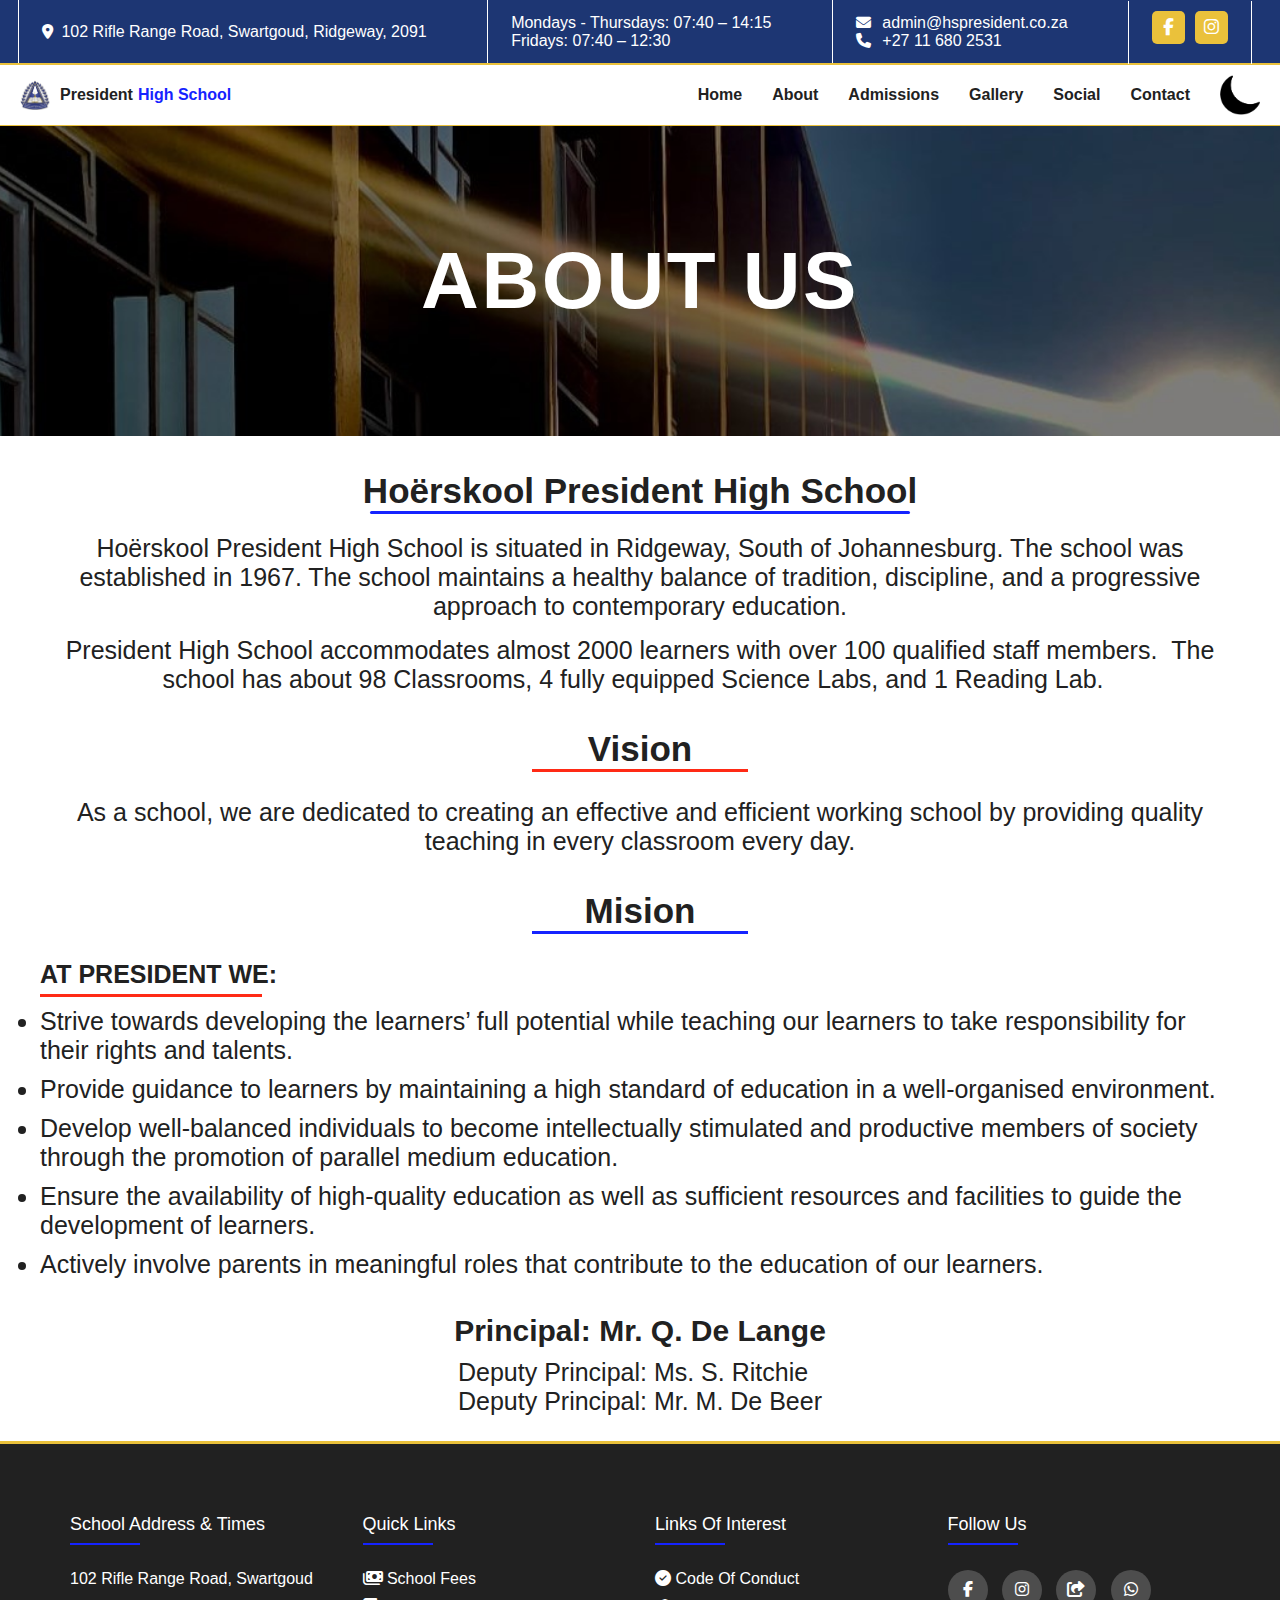
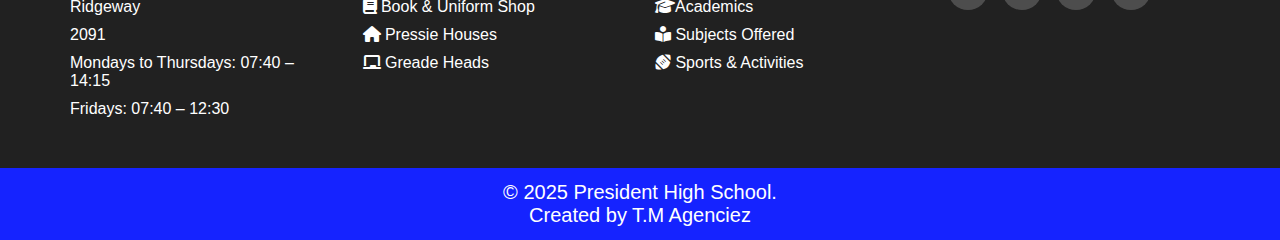
<file: about.html>
<!DOCTYPE html>
<html lang="en">
<head>
    <meta charset="UTF-8">
    <link rel="icon" href="img/logo.png" >
    <meta name="author" content="Thobani Hlatshwayo">
    <meta name="viewport" content="width=device-width, initial-scale=1.0">
    <title>President High | About</title>
    <link rel="preconnect" href="https://fonts.googleapis.com">
<link rel="preconnect" href="https://fonts.gstatic.com" crossorigin>
<link href="https://fonts.googleapis.com/css2?family=Poppins:ital,wght@0,100;0,200;0,300;0,400;0,500;0,600;0,700;0,800;0,900;1,100;1,200;1,300;1,400;1,500;1,600;1,700;1,800;1,900&display=swap" rel="stylesheet">

<link rel="stylesheet" href="https://cdnjs.cloudflare.com/ajax/libs/font-awesome/6.4.2/css/all.min.css">
    
<link rel="stylesheet" href="css/about.css">
<link rel="stylesheet" href="css/scroll.css">
<link rel="stylesheet" href="css/footer.css">
<link rel="stylesheet" href="menu/app.css">
</head>
<body data-mode="light">
  <div id="progress">
    <span id="progress-value"><i class="fa-solid fa-arrow-up"></i></span>
  </div>

  <section class="nav-info">
    <ul>
      <li><i class="fa-solid fa-location-dot"></i> 102 Rifle Range Road, Swartgoud, Ridgeway, 2091</li>
    </ul>
    <ul>
      <li>Mondays - Thursdays: 07:40 – 14:15</li>
      <li>Fridays: 07:40 – 12:30</li>
    </ul>
    <ul class="links">
      <li><i class="fa-solid fa-envelope"></i>
          <a href="mailto:admin@hspresident.co.za">admin@hspresident.co.za</a></li>
      <li><i class="fa-solid fa-phone"></i>      
          <a href="tel:+27 11 680 2531">+27 11 680 2531</a></li>  
    </ul>

    <div class="social">
      <a href="https://www.facebook.com/presidenthigh/"><i class="fab fa-facebook-f"></i></a>
            
            <a href="https://www.instagram.com/officialpressieshs?igsh=MTZoMmpkZzA5MWNqdQ==
            "><i class="fab fa-instagram"></i></a>
            </div>
  </section>

  <div class="nav-line"></div>  
    <nav>
        <a href="index.html" class="logo">
           <img src="img/logo.png" alt="School Logo"> 
           President<span> High School</span>
           
        </a>

        <div class="off-screen-menu">
          <ul class="nav">
            <li><a href="index.html">Home</a></li>
            <li><a href="about.html">About</a></li>
            <li><a href="admin.html">Admissions</a></li>
            <li><a href="gallery.html">Gallery</a></li>
            <li><a href="social.html">Social</a></li>
            <li><a href="contact.html">Contact</a></li>
                 
              
                     
                       <img src="img/moon.png" alt="image of a moon icon" class="mode-switch" id="dark_light">
                     
           </ul>
         </div>
     
         
           <div class="ham-menu">
             <span></span>
             <span></span>
             <span></span>
           </div>
       
         </div>
        

        <ul class="navbar">
          <li><a href="index.html">Home</a></li>
          <li><a href="about.html">About</a></li>
          <li><a href="admin.html">Admissions</a></li>
          <li><a href="gallery.html">Gallery</a></li>
          <li><a href="social.html">Social</a></li>
          <li><a href="contact.html">Contact</a></li>
            
              <img src="img/moon.png" alt="image of a moon icon" class="dark-light" id="dark-light">
            
        </ul>
    
    </nav>
    <div class="nav-line"></div>  

    <section class="hero">
        <h1>About Us </h1>
    </section>

    
       
        <section class="about">
          <h2>Hoërskool President High School </h2>
          <div class="line"></div>
          <p>Hoërskool President High School is situated in Ridgeway, South of Johannesburg. The school was established in 1967. The school maintains a healthy balance of tradition, discipline, and a progressive approach to contemporary education.</p>
          
          <p>President High School accommodates almost 2000 learners with over 100 qualified staff members.  The school has about 98 Classrooms, 4 fully equipped Science Labs, and 1 Reading Lab.  </p>
         </section>
         
         
         <section class="vision">
          <h2>Vision</h2>
          <div class="line"></div>
          <p>As a school, we are dedicated to creating an effective and efficient working school by providing quality teaching in every classroom every day.</p>
          
          </section>
          
          <section class="mision">
          <h2>Mision</h2>
          <div class="line"></div>
          
          <h3>At PRESIDENT We:</h3>
          <div class="A-line"></div>

          <ul>
              <li>Strive towards developing the learners’ full potential while teaching our learners to take responsibility for their rights and talents.</li>
              <li>Provide guidance to learners by maintaining a high standard of education in a well-organised environment.</li>
              <li>Develop well-balanced individuals to become intellectually stimulated and productive members of society through the promotion of parallel medium education.</li>
              <li>Ensure the availability of high-quality education as well as sufficient resources and facilities to guide the development of learners.</li>
              <li>Actively involve parents in meaningful roles that contribute to the education of our learners.</li>
          </ul>
         </section>
         
         <section class="admin">
          <h3>Principal: Mr. Q. De Lange</h3>
          
          <ul>
          <li>Deputy Principal: Ms. S. Ritchie</li>
          <li>Deputy Principal: Mr. M. De Beer</li>
        </ul>
      </section>
      <div class="F-line"></div>
      <footer class="footer">
        <div class="container">
          <div class="row">
            <div class="footer-col">
              <h4>School Address & Times</h4>
              <ul>
                <li>102 Rifle Range Road, Swartgoud</li>
                <li>Ridgeway</li>
                <li>2091</li>
                <li>Mondays to Thursdays: 07:40 – 14:15</li>
                <li>Fridays: 07:40 – 12:30</li>
              </ul>
            </div>
            <div class="footer-col">
              <h4>Quick Links</h4>
              <ul>
                <li>
                  <a href="fees.html"><i class="fa-solid fa-money-bills"></i> School Fees</a></li>
                <li>
                  <a href="shop.html"><i class="fa-solid fa-book"></i> Book & Uniform Shop</a></li>
                  <li></i>
                    <a href="house.html"><i class="fa-solid fa-house"></i> Pressie Houses</a></li>
                    <li></i>
                      <a href="grdheads.html"><i class="fa-solid fa-chalkboard"></i> Greade Heads</a></li>
              </ul>
            </div>
            <div class="footer-col">
              <h4>Links Of Interest</h4>
              <ul>
                <li>
                  <a href="conduct.html"> <i class="fa-solid fa-circle-check"></i> Code of Conduct</a></li>
                <li></i>
                  <a href="academic.html"> <i class="fa-solid fa-graduation-cap"> </i>Academics</a>
                </li>
                <li>
                  <a href="subjects.html"> <i class="fa-solid fa-book-open-reader"></i> Subjects Offered</a>
                </li>
                <li>
                  <a href="acts.html"> <i class="fa-solid fa-football"></i> Sports & Activities</a>
                </li>
              </ul>
            </div>
            <div class="footer-col">
              <h4>follow us</h4>
              <div class="social-links">
                <a href="https://www.facebook.com/presidenthigh/"><i class="fab fa-facebook-f"></i></a>
                
                <a href="https://www.instagram.com/officialpressieshs?igsh=MTZoMmpkZzA5MWNqdQ==
                "><i class="fab fa-instagram"></i></a>
                <a href="https://d6.co.za/education/"><i class="fa-solid fa-share-from-square"></i></a> 
                <a href="https://whatsapp.com/channel/0029Vb2rH1xDeON1PGUyO03Q"><i class="fa-brands fa-whatsapp"></i></a> 
              </div>
            </div>
          </div>
          
          
        </div>
  
       
        <div class="back-bar">
          <p>&copy; 2025 President High School.<br>Created by<a href="https://www.instagram.com/tm_agenciez/#">T.M Agenciez</a></p>
     </footer>


      <script src="js/main.js"></script>
      <script src="js/app.js"></script>

</body>
</html>
</file>
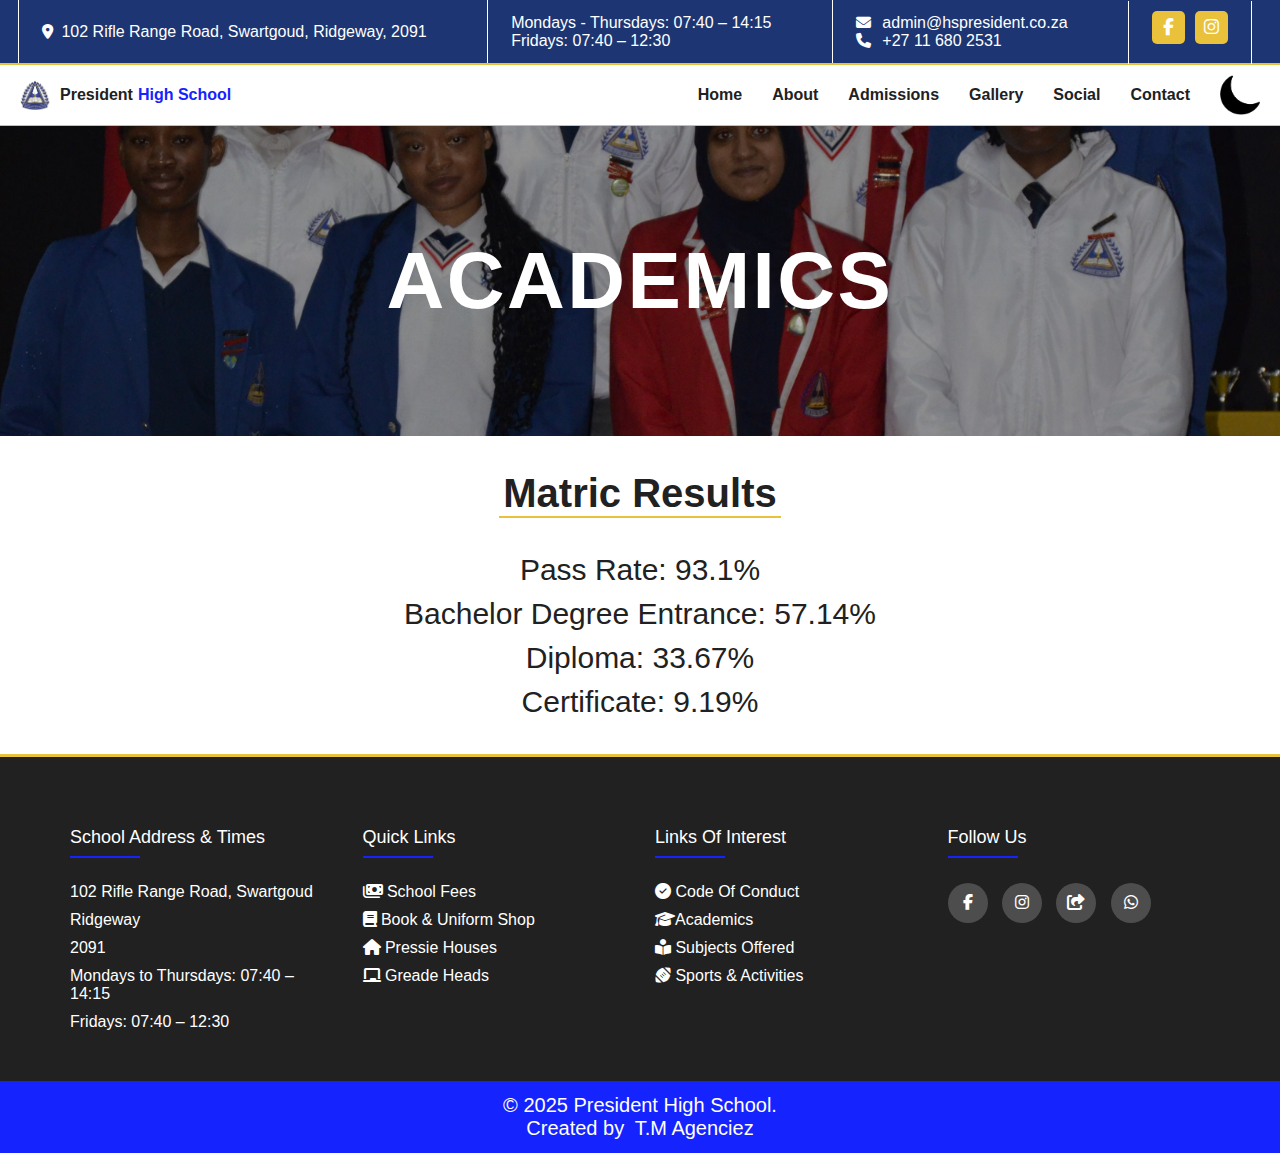
<file: academic.html>
<!DOCTYPE html>
<html lang="en">
<head>
    <meta charset="UTF-8">
    <link rel="icon" href="img/logo.png" >
    <meta name="author" content="Thobani Hlatshwayo">
    <meta name="viewport" content="width=device-width, initial-scale=1.0">
    <title>President High | Academics</title>
    <link rel="preconnect" href="https://fonts.googleapis.com">
<link rel="preconnect" href="https://fonts.gstatic.com" crossorigin>
<link href="https://fonts.googleapis.com/css2?family=Poppins:ital,wght@0,100;0,200;0,300;0,400;0,500;0,600;0,700;0,800;0,900;1,100;1,200;1,300;1,400;1,500;1,600;1,700;1,800;1,900&display=swap" rel="stylesheet">

<link rel="stylesheet" href="https://cdnjs.cloudflare.com/ajax/libs/font-awesome/6.4.2/css/all.min.css">
    
<link rel="stylesheet" href="css/aca.css">
<link rel="stylesheet" href="css/scroll.css">
<link rel="stylesheet" href="menu/app.css">
<link rel="stylesheet" href="css/footer.css">

</head>
<body data-mode="light">
  <div id="progress">
    <span id="progress-value"><i class="fa-solid fa-arrow-up"></i></span>
  </div>

  <section class="nav-info">
    <ul>
      <li><i class="fa-solid fa-location-dot"></i> 102 Rifle Range Road, Swartgoud, Ridgeway, 2091</li>
    </ul>
    <ul>
      <li>Mondays - Thursdays: 07:40 – 14:15</li>
      <li>Fridays: 07:40 – 12:30</li>
    </ul>

    <ul>
      <li><i class="fa-solid fa-envelope"></i>
          <a href="mailto:admin@hspresident.co.za">admin@hspresident.co.za</a></li>
      <li><i class="fa-solid fa-phone"></i>      
          <a href="tel:+27 11 680 2531">+27 11 680 2531</a></li>  
    </ul>

    <div class="social">
      <a href="https://www.facebook.com/presidenthigh/"><i class="fab fa-facebook-f"></i></a>
            
            <a href="https://www.instagram.com/officialpressieshs?igsh=MTZoMmpkZzA5MWNqdQ==
            "><i class="fab fa-instagram"></i></a>
            </div>
  </section>
  
  <div class="nav-line"></div>  
    <nav>
      
        <a href="index.html" class="logo">
           <img src="img/logo.png" alt="School Logo"> 
           President <span>High School</span>
        </a>

        <div class="off-screen-menu">
          <ul class="nav">
            <li><a href="index.html">Home</a></li>
            <li><a href="about.html">About</a></li>
            <li><a href="admin.html">Admissions</a></li>
            <li><a href="gallery.html">Gallery</a></li>
            <li><a href="social.html">Social</a></li>
            <li><a href="contact.html">Contact</a></li>
                     
                       <img src="img/moon.png" alt="image of a moon icon" class="mode-switch" id="dark_light">
                     
           </ul>
         </div>
     
         
           <div class="ham-menu">
             <span></span>
             <span></span>
             <span></span>
           </div>
       
         </div>

        <ul class="navbar">
          <li><a href="index.html">Home</a></li>
          <li><a href="about.html">About</a></li>
          <li><a href="admin.html">Admissions</a></li>
          <li><a href="gallery.html">Gallery</a></li>
          <li><a href="social.html">Social</a></li>
          <li><a href="contact.html">Contact</a></li>
            
            
              <img src="img/moon.png" alt="image of a moon icon" class="dark-light" id="dark-light">
            
        </ul>
        
        
    </nav>
    <div class="nav-line"></div>


    <section class="hero">
        <h1>Academics</h1>
    </section>

    <section class="results">
        <h2>Matric Results</h2>
        <div class="line"></div>
        <p>Pass Rate: 93.1%</p>
        
        <p>Bachelor Degree Entrance: 57.14%</p>
        <p>Diploma: 33.67%</p>
        <p>Certificate: 9.19%</p>
    </section>
    <div class="F-line"></div>
      <footer class="footer">
        <div class="container">
          <div class="row">
            <div class="footer-col">
              <h4>School Address & Times</h4>
              <ul>
                <li>102 Rifle Range Road, Swartgoud</li>
                <li>Ridgeway</li>
                <li>2091</li>
                <li>Mondays to Thursdays: 07:40 – 14:15</li>
                <li>Fridays: 07:40 – 12:30</li>
              </ul>
            </div>
            <div class="footer-col">
              <h4>Quick Links</h4>
              <ul>
                <li>
                  <a href="fees.html"><i class="fa-solid fa-money-bills"></i> School Fees</a></li>
                <li>
                  <a href="shop.html"><i class="fa-solid fa-book"></i> Book & Uniform Shop</a></li>
                  <li></i>
                    <a href="house.html"><i class="fa-solid fa-house"></i> Pressie Houses</a></li>
                    <li></i>
                      <a href="grdheads.html"><i class="fa-solid fa-chalkboard"></i> Greade Heads</a></li>
              </ul>
            </div>
            <div class="footer-col">
              <h4>Links Of Interest</h4>
              <ul>
                <li>
                  <a href="conduct.html"> <i class="fa-solid fa-circle-check"></i> Code of Conduct</a></li>
                <li></i>
                  <a href="academic.html"> <i class="fa-solid fa-graduation-cap"> </i>Academics</a>
                </li>
                <li>
                  <a href="subjects.html"> <i class="fa-solid fa-book-open-reader"></i> Subjects Offered</a>
                </li>
                <li>
                  <a href="acts.html"> <i class="fa-solid fa-football"></i> Sports & Activities</a>
                </li>
              </ul>
            </div>
            <div class="footer-col">
              <h4>follow us</h4>
              <div class="social-links">
                <a href="https://www.facebook.com/presidenthigh/"><i class="fab fa-facebook-f"></i></a>
                
                <a href="https://www.instagram.com/officialpressieshs?igsh=MTZoMmpkZzA5MWNqdQ==
                "><i class="fab fa-instagram"></i></a>
                <a href="https://d6.co.za/education/"><i class="fa-solid fa-share-from-square"></i></a> 
                <a href="https://whatsapp.com/channel/0029Vb2rH1xDeON1PGUyO03Q"><i class="fa-brands fa-whatsapp"></i></a> 
              </div>
            </div>
          </div>
          
          
        </div>
  
       
        <div class="back-bar">
          <p>&copy; 2025 President High School.<br> Created by <a href="https://www.instagram.com/tm_agenciez/#">T.M Agenciez</a></p>
     </footer>

    

    <script src="js/main.js"></script>
    <script src="js/app.js"></script>


</body>
</html>
</file>
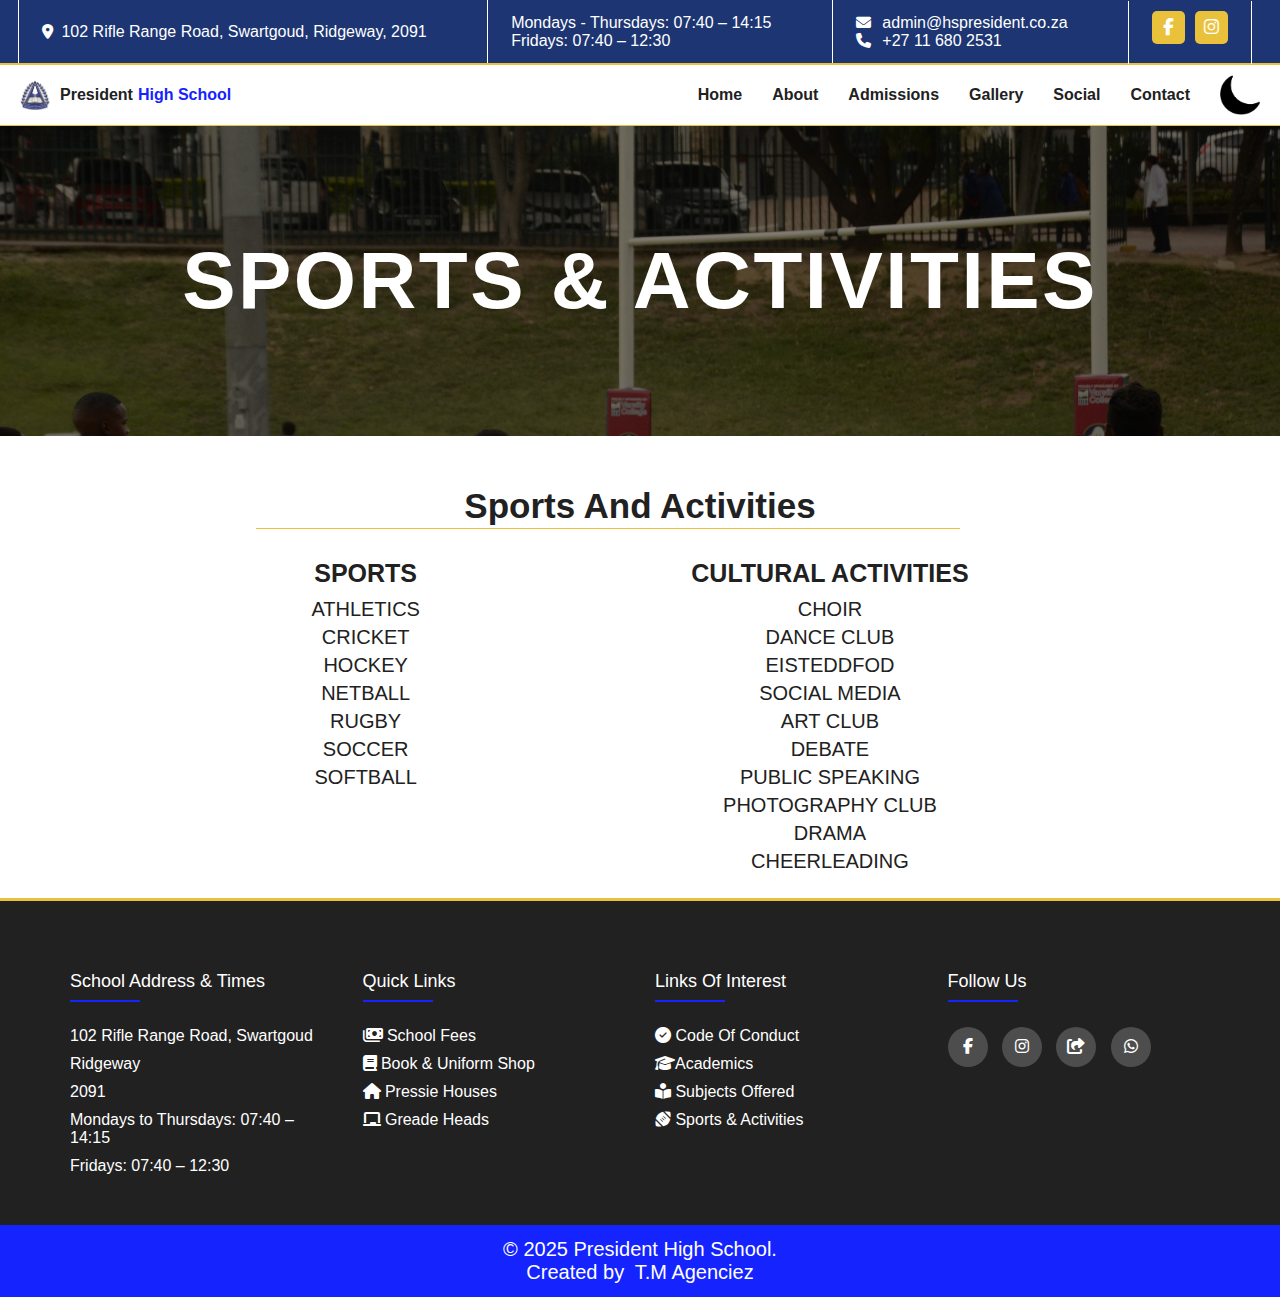
<file: acts.html>
<!DOCTYPE html>
<html lang="en">
<head>
    <meta charset="UTF-8">
    <link rel="icon" href="img/logo.png" >
    <meta name="author" content="Thobani Hlatshwayo">
    <meta name="viewport" content="width=device-width, initial-scale=1.0">
    <title>President High | Sports & Activities</title>
    <link rel="preconnect" href="https://fonts.googleapis.com">
<link rel="preconnect" href="https://fonts.gstatic.com" crossorigin>
<link href="https://fonts.googleapis.com/css2?family=Poppins:ital,wght@0,100;0,200;0,300;0,400;0,500;0,600;0,700;0,800;0,900;1,100;1,200;1,300;1,400;1,500;1,600;1,700;1,800;1,900&display=swap" rel="stylesheet">

<link rel="stylesheet" href="https://cdnjs.cloudflare.com/ajax/libs/font-awesome/6.4.2/css/all.min.css">
    
<link rel="stylesheet" href="css/acts.css">
<link rel="stylesheet" href="css/scroll.css">
<link rel="stylesheet" href="css/footer.css">
<link rel="stylesheet" href="menu/app.css">

</head>
<body data-mode="light">
  <div id="progress">
    <span id="progress-value"><i class="fa-solid fa-arrow-up"></i></span>
  </div>

  <section class="nav-info">
    <ul>
      <li><i class="fa-solid fa-location-dot"></i> 102 Rifle Range Road, Swartgoud, Ridgeway, 2091</li>
    </ul>
    <ul>
      <li>Mondays - Thursdays: 07:40 – 14:15</li>
      <li>Fridays: 07:40 – 12:30</li>
    </ul>
    <ul>
      <li><i class="fa-solid fa-envelope"></i>
          <a href="mailto:admin@hspresident.co.za">admin@hspresident.co.za</a></li>
      <li><i class="fa-solid fa-phone"></i>      
          <a href="tel:+27 11 680 2531">+27 11 680 2531</a></li>  
    </ul>

    <div class="social">
      <a href="https://www.facebook.com/presidenthigh/"><i class="fab fa-facebook-f"></i></a>
            
            <a href="https://www.instagram.com/officialpressieshs?igsh=MTZoMmpkZzA5MWNqdQ==
            "><i class="fab fa-instagram"></i></a>
            </div>
  </section>
  
  <div class="nav-line"></div>  
    <nav>
      
        <a href="index.html" class="logo">
           <img src="img/logo.png" alt="School Logo"> 
           President <span>High School</span>
        </a>

        <div class="off-screen-menu">
          <ul class="nav">
            <li><a href="index.html">Home</a></li>
            <li><a href="about.html">About</a></li>
            <li><a href="admin.html">Admissions</a></li>
            <li><a href="gallery.html">Gallery</a></li>
            <li><a href="social.html">Social</a></li>
            <li><a href="contact.html">Contact</a></li>
              
                     
                       <img src="img/moon.png" alt="image of a moon icon" class="mode-switch" id="dark_light">
                     
           </ul>
         </div>
     
         
           <div class="ham-menu">
             <span></span>
             <span></span>
             <span></span>
           </div>
       
         </div>

        <ul class="navbar">
          <li><a href="index.html">Home</a></li>
          <li><a href="about.html">About</a></li>
          <li><a href="admin.html">Admissions</a></li>
          <li><a href="gallery.html">Gallery</a></li>
          <li><a href="social.html">Social</a></li>
          <li><a href="contact.html">Contact</a></li>
            
              <img src="img/moon.png" alt="image of a moon icon" class="dark-light" id="dark-light">
            
        </ul>
        
        
    </nav>
    <div class="nav-line"></div>

    <section class="hero">
        <h1>Sports & Activities </h1>
    </section>

    <section class="all">
        <h2>Sports And Activities</h2>
        <div class="line"></div>
        
        <section class="flex">
        <section class="sport">
            <h3>Sports</h3>
            
            <ul>
                <li>Athletics</li>
                <li>Cricket</li>
                <li>Hockey</li>
                <li>Netball</li>
                <li>Rugby</li>
                <li>Soccer</li>
                <li>Softball</li>
            </ul>
        </section>
        
        <section class="acts">
            <h3>Cultural Activities</h3>
            
            
            <ul>
                <li>Choir</li>
                <li>Dance Club</li>
                <li>Eisteddfod</li>
                <li>Social Media</li>
                <li>Art Club</li>
                <li>Debate</li>
                <li>Public Speaking</li>
                <li>Photography Club</li>
                <li>Drama</li>
                <li>Cheerleading</li>
            </ul>
        </section>

    </section>

    </section>

    
    <div class="F-line"></div>
      <footer class="footer">
        <div class="container">
          <div class="row">
            <div class="footer-col">
              <h4>School Address & Times</h4>
              <ul>
                <li>102 Rifle Range Road, Swartgoud</li>
                <li>Ridgeway</li>
                <li>2091</li>
                <li>Mondays to Thursdays: 07:40 – 14:15</li>
                <li>Fridays: 07:40 – 12:30</li>
              </ul>
            </div>
            <div class="footer-col">
              <h4>Quick Links</h4>
              <ul>
                <li>
                  <a href="fees.html"><i class="fa-solid fa-money-bills"></i> School Fees</a></li>
                <li>
                  <a href="shop.html"><i class="fa-solid fa-book"></i> Book & Uniform Shop</a></li>
                  <li></i>
                    <a href="house.html"><i class="fa-solid fa-house"></i> Pressie Houses</a></li>
                    <li></i>
                      <a href="grdheads.html"><i class="fa-solid fa-chalkboard"></i> Greade Heads</a></li>
              </ul>
            </div>
            <div class="footer-col">
              <h4>Links Of Interest</h4>
              <ul>
                <li>
                  <a href="conduct.html"> <i class="fa-solid fa-circle-check"></i> Code of Conduct</a></li>
                <li></i>
                  <a href="academic.html"> <i class="fa-solid fa-graduation-cap"> </i>Academics</a>
                </li>
                <li>
                  <a href="subjects.html"> <i class="fa-solid fa-book-open-reader"></i> Subjects Offered</a>
                </li>
                <li>
                  <a href="acts.html"> <i class="fa-solid fa-football"></i> Sports & Activities</a>
                </li>
              </ul>
            </div>
            <div class="footer-col">
              <h4>follow us</h4>
              <div class="social-links">
                <a href="https://www.facebook.com/presidenthigh/"><i class="fab fa-facebook-f"></i></a>
                
                <a href="https://www.instagram.com/officialpressieshs?igsh=MTZoMmpkZzA5MWNqdQ==
                "><i class="fab fa-instagram"></i></a>
                <a href="https://d6.co.za/education/"><i class="fa-solid fa-share-from-square"></i></a> 
                <a href="https://whatsapp.com/channel/0029Vb2rH1xDeON1PGUyO03Q"><i class="fa-brands fa-whatsapp"></i></a> 
              </div>
            </div>
          </div>
          
          
        </div>
  
       
        <div class="back-bar">
          <p>&copy; 2025 President High School.<br> Created by <a href="https://www.instagram.com/tm_agenciez/#">T.M Agenciez</a></p>
     </footer>

    <script src="js/main.js"></script>
    <script src="js/app.js"></script>

</body>
</html>
</file>
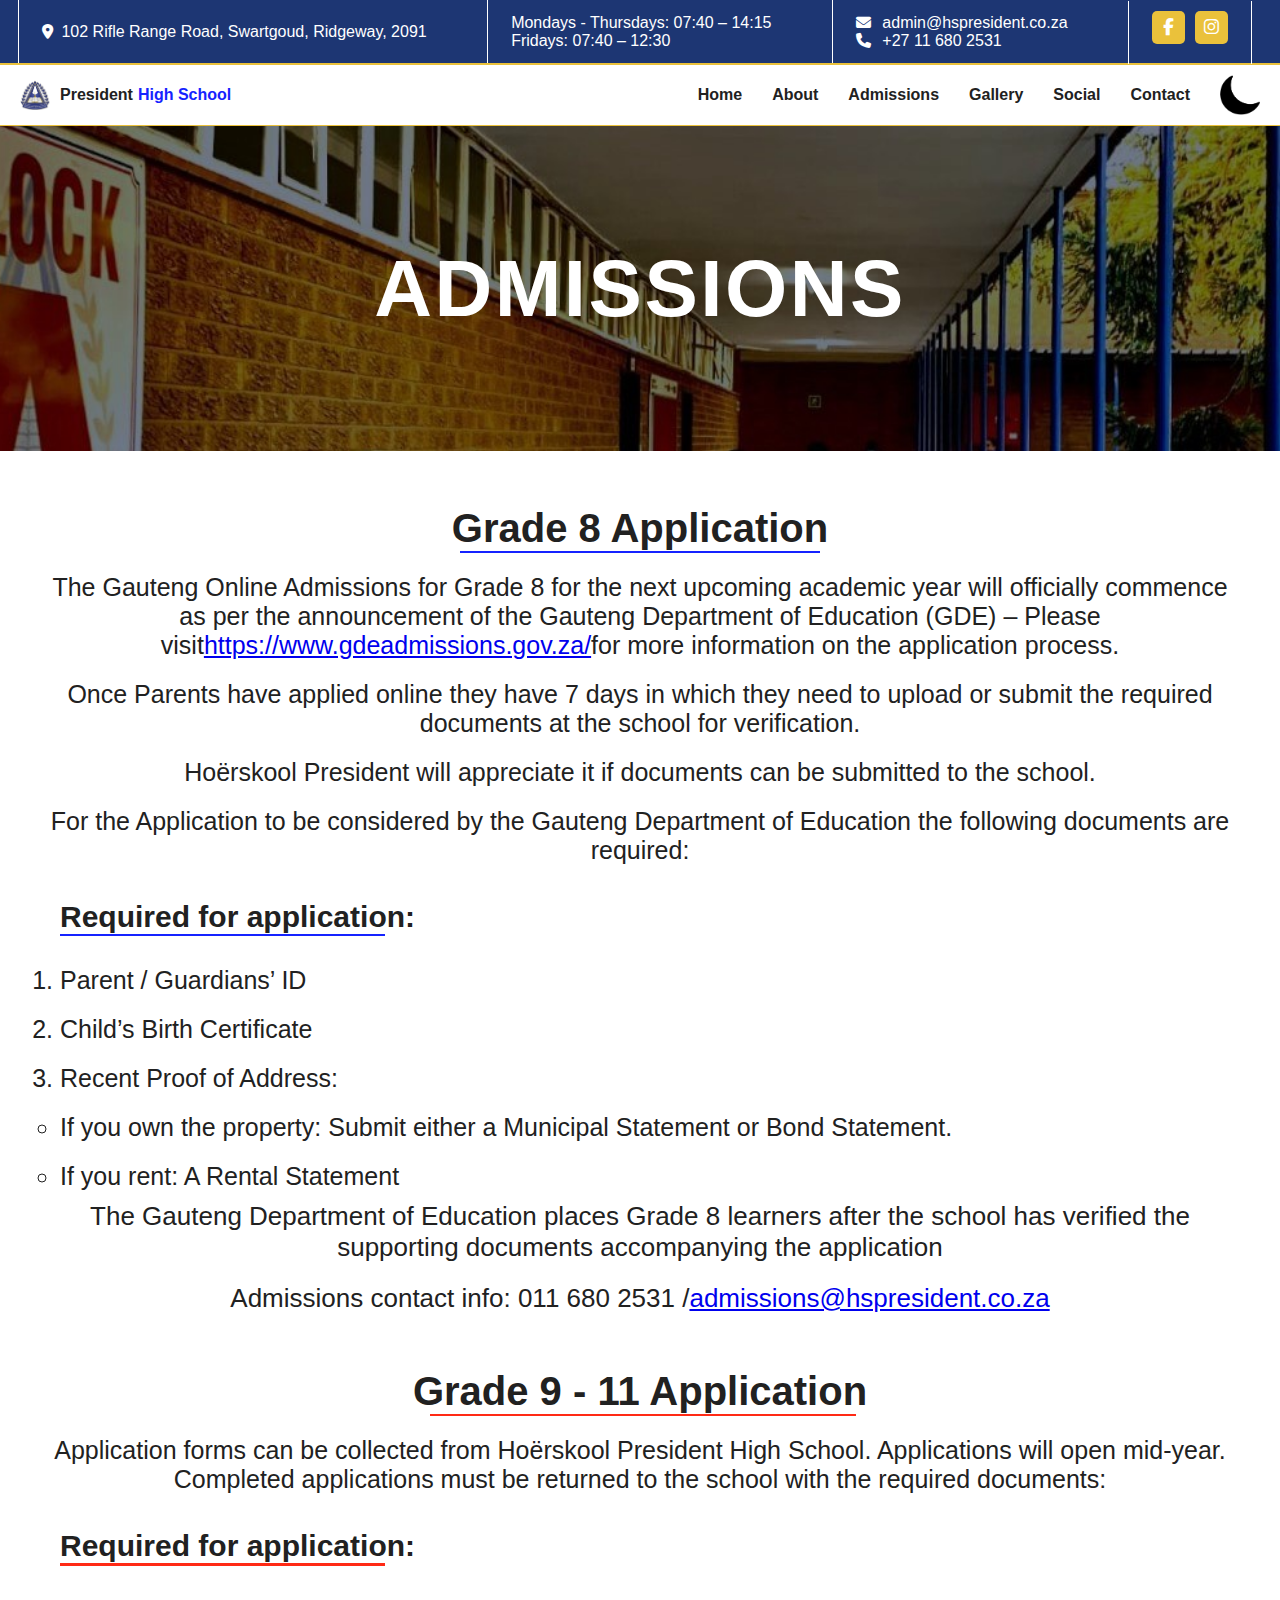
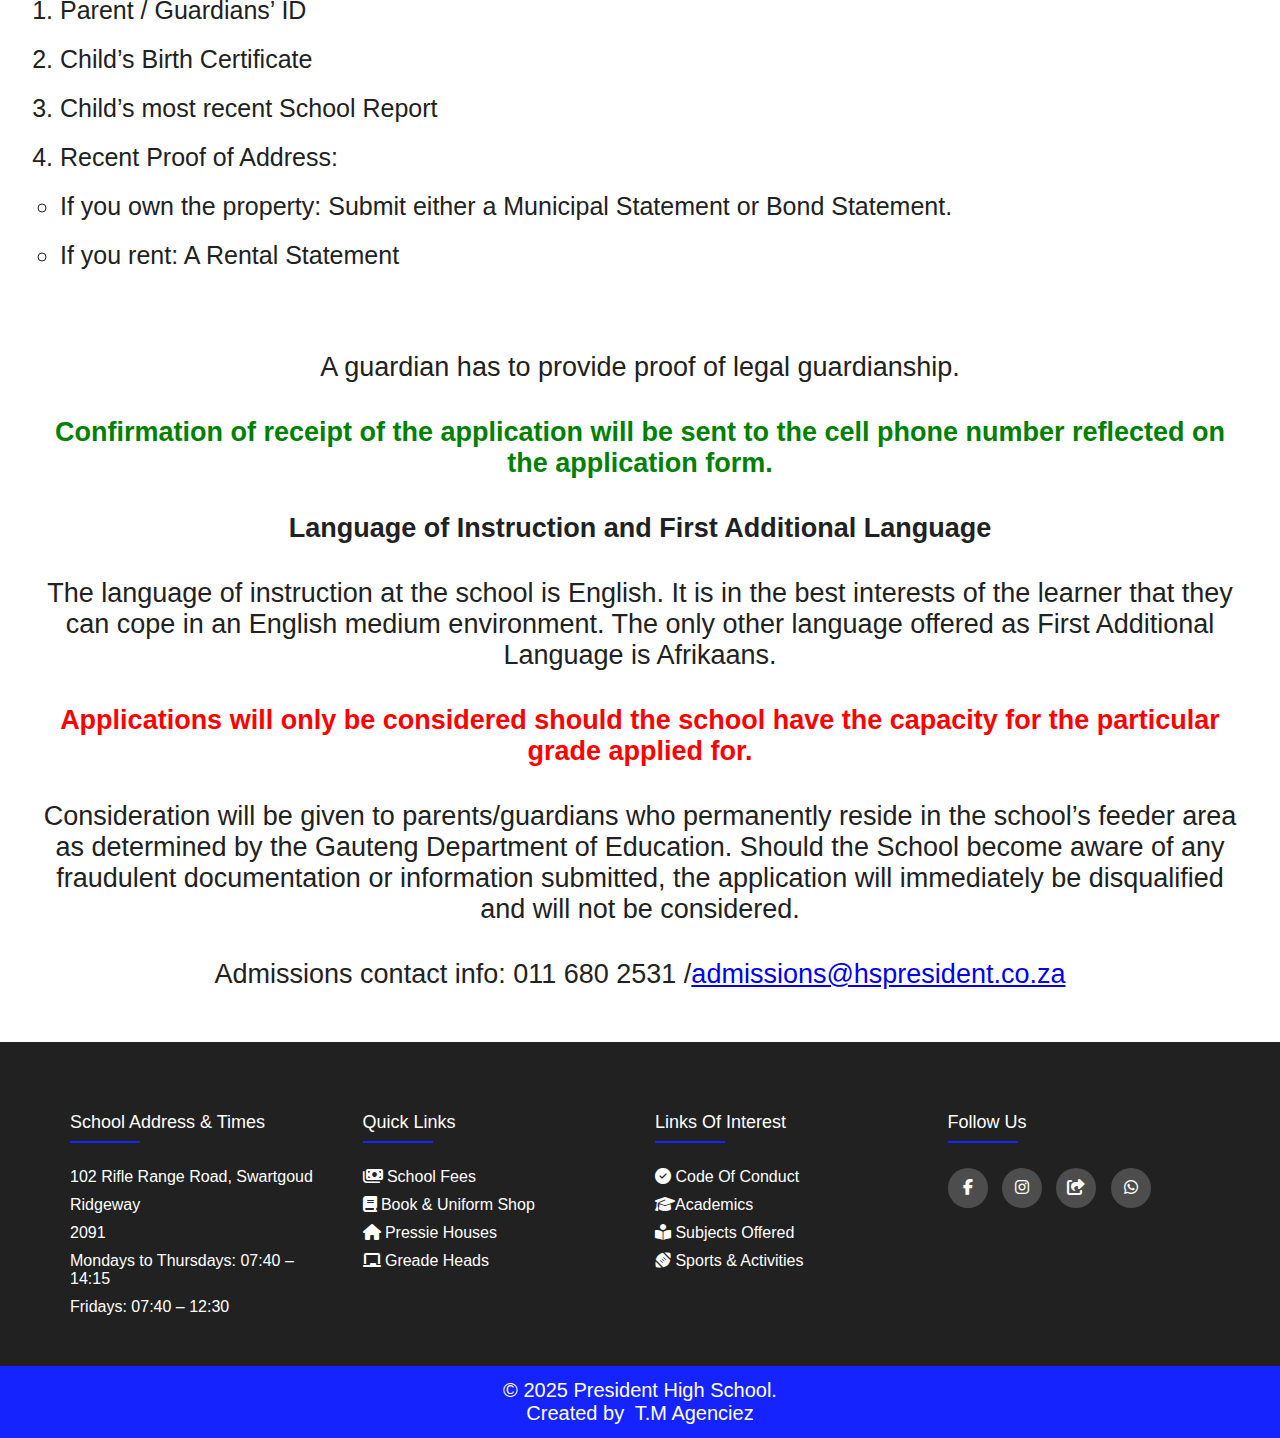
<file: admin.html>
<!DOCTYPE html>
<html lang="en">
<head>
    <meta charset="UTF-8">
    <link rel="icon" href="img/logo.png" >
    <meta name="author" content="Thobani Hlatshwayo">
    <meta name="viewport" content="width=device-width, initial-scale=1.0">
    <title>President High| Admissions</title>
    <link rel="preconnect" href="https://fonts.googleapis.com">
<link rel="preconnect" href="https://fonts.gstatic.com" crossorigin>
<link href="https://fonts.googleapis.com/css2?family=Poppins:ital,wght@0,100;0,200;0,300;0,400;0,500;0,600;0,700;0,800;0,900;1,100;1,200;1,300;1,400;1,500;1,600;1,700;1,800;1,900&display=swap" rel="stylesheet">

<link rel="stylesheet" href="https://cdnjs.cloudflare.com/ajax/libs/font-awesome/6.4.2/css/all.min.css">
    
<link rel="stylesheet" href="css/admin.css">
<link rel="stylesheet" href="css/scroll.css">
<link rel="stylesheet" href="css/footer.css">
<link rel="stylesheet" href="menu/app.css">
</head>
<body data-mode="light">
  <div id="progress">
    <span id="progress-value"><i class="fa-solid fa-arrow-up"></i></span>
  </div>

  <section class="nav-info">
    <ul>
      <li><i class="fa-solid fa-location-dot"></i> 102 Rifle Range Road, Swartgoud, Ridgeway, 2091</li>
    </ul>
    <ul>
      <li>Mondays - Thursdays: 07:40 – 14:15</li>
      <li>Fridays: 07:40 – 12:30</li>
    </ul>
    
    <ul class="links">
      <li><i class="fa-solid fa-envelope"></i>
          <a href="mailto:admin@hspresident.co.za">admin@hspresident.co.za</a></li>
      <li><i class="fa-solid fa-phone"></i>      
          <a href="tel:+27 11 680 2531">+27 11 680 2531</a></li>  
    </ul>

    <div class="social">
      <a href="https://www.facebook.com/presidenthigh/"><i class="fab fa-facebook-f"></i></a>
            
            <a href="https://www.instagram.com/officialpressieshs?igsh=MTZoMmpkZzA5MWNqdQ==
            "><i class="fab fa-instagram"></i></a>
            </div>
  </section>

  <div class="nav-line"></div>  
    <nav>
        <a href="index.html" class="logo">
           <img src="img/logo.png" alt="School Logo"> 
           President <span>High School</span>
        </a>

        <div class="off-screen-menu">
          <ul class="nav">
            <li><a href="index.html">Home</a></li>
            <li><a href="about.html">About</a></li>
            <li><a href="admin.html">Admissions</a></li>
            <li><a href="gallery.html">Gallery</a></li>
            <li><a href="social.html">Social</a></li>
            <li><a href="contact.html">Contact</a></li>
              
                     
                       <img src="img/moon.png" alt="image of a moon icon" class="mode-switch" id="dark_light">
                     
           </ul>
         </div>
     
         
           <div class="ham-menu">
             <span></span>
             <span></span>
             <span></span>
           </div>
       
         </div>

        <ul class="navbar">
          <li><a href="index.html">Home</a></li>
          <li><a href="about.html">About</a></li>
          <li><a href="admin.html">Admissions</a></li>
          <li><a href="gallery.html">Gallery</a></li>
          <li><a href="social.html">Social</a></li>
          <li><a href="contact.html">Contact</a></li>
            
              <img src="img/moon.png" alt="image of a moon icon" class="dark-light" id="dark-light">
            
        </ul>
        
        
    </nav>
    <div class="nav-line"></div>  
    <section class="hero">
        <h1>Admissions</h1>
    </section>

    <section class="grade_8">
        <h2>Grade 8 Application</h2>
        <div class="line"></div>
        
        <div class="info">
           <p>The Gauteng Online Admissions for Grade 8 for the next upcoming academic year will officially commence as per the announcement of the Gauteng Department of Education (GDE) – Please visit<a href="https://www.gdeadmissions.gov.za/">https://www.gdeadmissions.gov.za/</a>for more information on the application process.</p>     
             
     <p>Once Parents have applied online they have 7 days in which they need to upload or submit the required documents at the school for verification.</p>
     
     <p>Hoërskool President will appreciate it if documents can be submitted to the school.</p>
     
     <p>For the Application to be considered by the Gauteng Department of Education the following documents are required:</p>
     
     <div class="sa-citizen" >
         <h3>Required for application:</h3>
         <div class="line"></div>
         
         <ol>
             <li>Parent / Guardians’ ID</li>
             <li>Child’s Birth Certificate</li>
             <li>Recent Proof of Address:</li>
             <ul>
                    <li>If you own the property: Submit either a Municipal Statement or Bond Statement.</li>
         <li>If you rent: A Rental Statement</li>
             </ul>
         </ol>
     </div>
     
     
        <div class="extra">
              <p>The Gauteng Department of Education places Grade 8 learners after the school has verified the supporting documents accompanying the application</p>
    
     <p>Admissions contact info: 011 680 2531 /<a href="admissions@hspresident.co.za">admissions@hspresident.co.za</a></p>
        </div>
    </section>
    
    <section class="other_grades">
        <h2>Grade 9 - 11 Application</h2>
        <div class="line"></div>
        
        <div class="info">
            <p>Application forms can be collected from Hoërskool President High School. Applications will open mid-year. Completed applications must be returned to the school with the required documents:</p>
            
            <div class="sa-citizen">
                <h3>Required for application:</h3>
                <div class="line"></div>
                <ol>
                    <li>Parent / Guardians’ ID</li>
                    <li>Child’s Birth Certificate</li>
                    <li>Child’s most recent School Report</li>
                    <li>Recent Proof of Address:</li>
                    <ul>
                        <li>If you own the property: Submit either a Municipal Statement or Bond Statement.</li>
         <li>If you rent: A Rental Statement</li>
                    </ul>
                </ol>
            </div>
            
            
        </div>
    </section>
    
    <section class="extra_info">
         <p>A guardian has to provide proof of legal guardianship.</p>
    
    <b><p class="green">Confirmation of receipt of the application will be sent to the cell phone number reflected on the application form.</p></b>
    
    <b><p>Language of Instruction and First Additional Language</p></b>
    
    <p>The language of instruction at the school is English. It is in the best interests of the learner that they can cope in an English medium environment. The only other language offered as First Additional Language is Afrikaans.</p>
    
    <b><p class="red">Applications will only be considered should the school have the capacity for the particular grade applied for.</p></b>
    
    <p>Consideration will be given to parents/guardians who permanently reside in the school’s feeder area as determined by the Gauteng Department of Education. Should the School become aware of any fraudulent documentation or information submitted, the application will immediately be disqualified and will not be considered.</p>
    
    <p>Admissions contact info: 011 680 2531 /<a href="admissions@hspresident.co.za">admissions@hspresident.co.za</a></p>
    
    </section>

    <footer class="footer">
      <div class="F-line"></div>
      <div class="container">
        <div class="row">
          <div class="footer-col">
            <h4>School Address & Times</h4>
            <ul>
              <li>102 Rifle Range Road, Swartgoud</li>
              <li>Ridgeway</li>
              <li>2091</li>
              <li>Mondays to Thursdays: 07:40 – 14:15</li>
              <li>Fridays: 07:40 – 12:30</li>
            </ul>
          </div>
          <div class="footer-col">
            <h4>Quick Links</h4>
            <ul>
              <li>
                <a href="fees.html"><i class="fa-solid fa-money-bills"></i> School Fees</a></li>
              <li>
                <a href="shop.html"><i class="fa-solid fa-book"></i> Book & Uniform Shop</a></li>
                <li></i>
                  <a href="house.html"><i class="fa-solid fa-house"></i> Pressie Houses</a></li>
                  <li></i>
                    <a href="grdheads.html"><i class="fa-solid fa-chalkboard"></i> Greade Heads</a></li>
            </ul>
          </div>
          <div class="footer-col">
            <h4>Links Of Interest</h4>
            <ul>
              <li>
                <a href="conduct.html"> <i class="fa-solid fa-circle-check"></i> Code of Conduct</a></li>
              <li></i>
                <a href="academic.html"> <i class="fa-solid fa-graduation-cap"> </i>Academics</a>
              </li>
              <li>
                <a href="subjects.html"> <i class="fa-solid fa-book-open-reader"></i> Subjects Offered</a>
              </li>
              <li>
                <a href="acts.html"> <i class="fa-solid fa-football"></i> Sports & Activities</a>
              </li>
            </ul>
          </div>
          <div class="footer-col">
            <h4>follow us</h4>
            <div class="social-links">
              <a href="https://www.facebook.com/presidenthigh/"><i class="fab fa-facebook-f"></i></a>
              
              <a href="https://www.instagram.com/officialpressieshs?igsh=MTZoMmpkZzA5MWNqdQ==
              "><i class="fab fa-instagram"></i></a>
              <a href="https://d6.co.za/education/"><i class="fa-solid fa-share-from-square"></i></a> 
              
               <a href="https://whatsapp.com/channel/0029Vb2rH1xDeON1PGUyO03Q"><i class="fa-brands fa-whatsapp"></i></a> 
            </div>
          </div>
        </div>
        
        
      </div>

     
      <div class="back-bar">
        <p>&copy; 2025 President High School.<br> Created by <a href="https://www.instagram.com/tm_agenciez/#">T.M Agenciez</a></p>
   </footer>
   
     <script src="js/app.js"></script>


    <script src="js/main.js"></script>
</body>
</html>
</file>
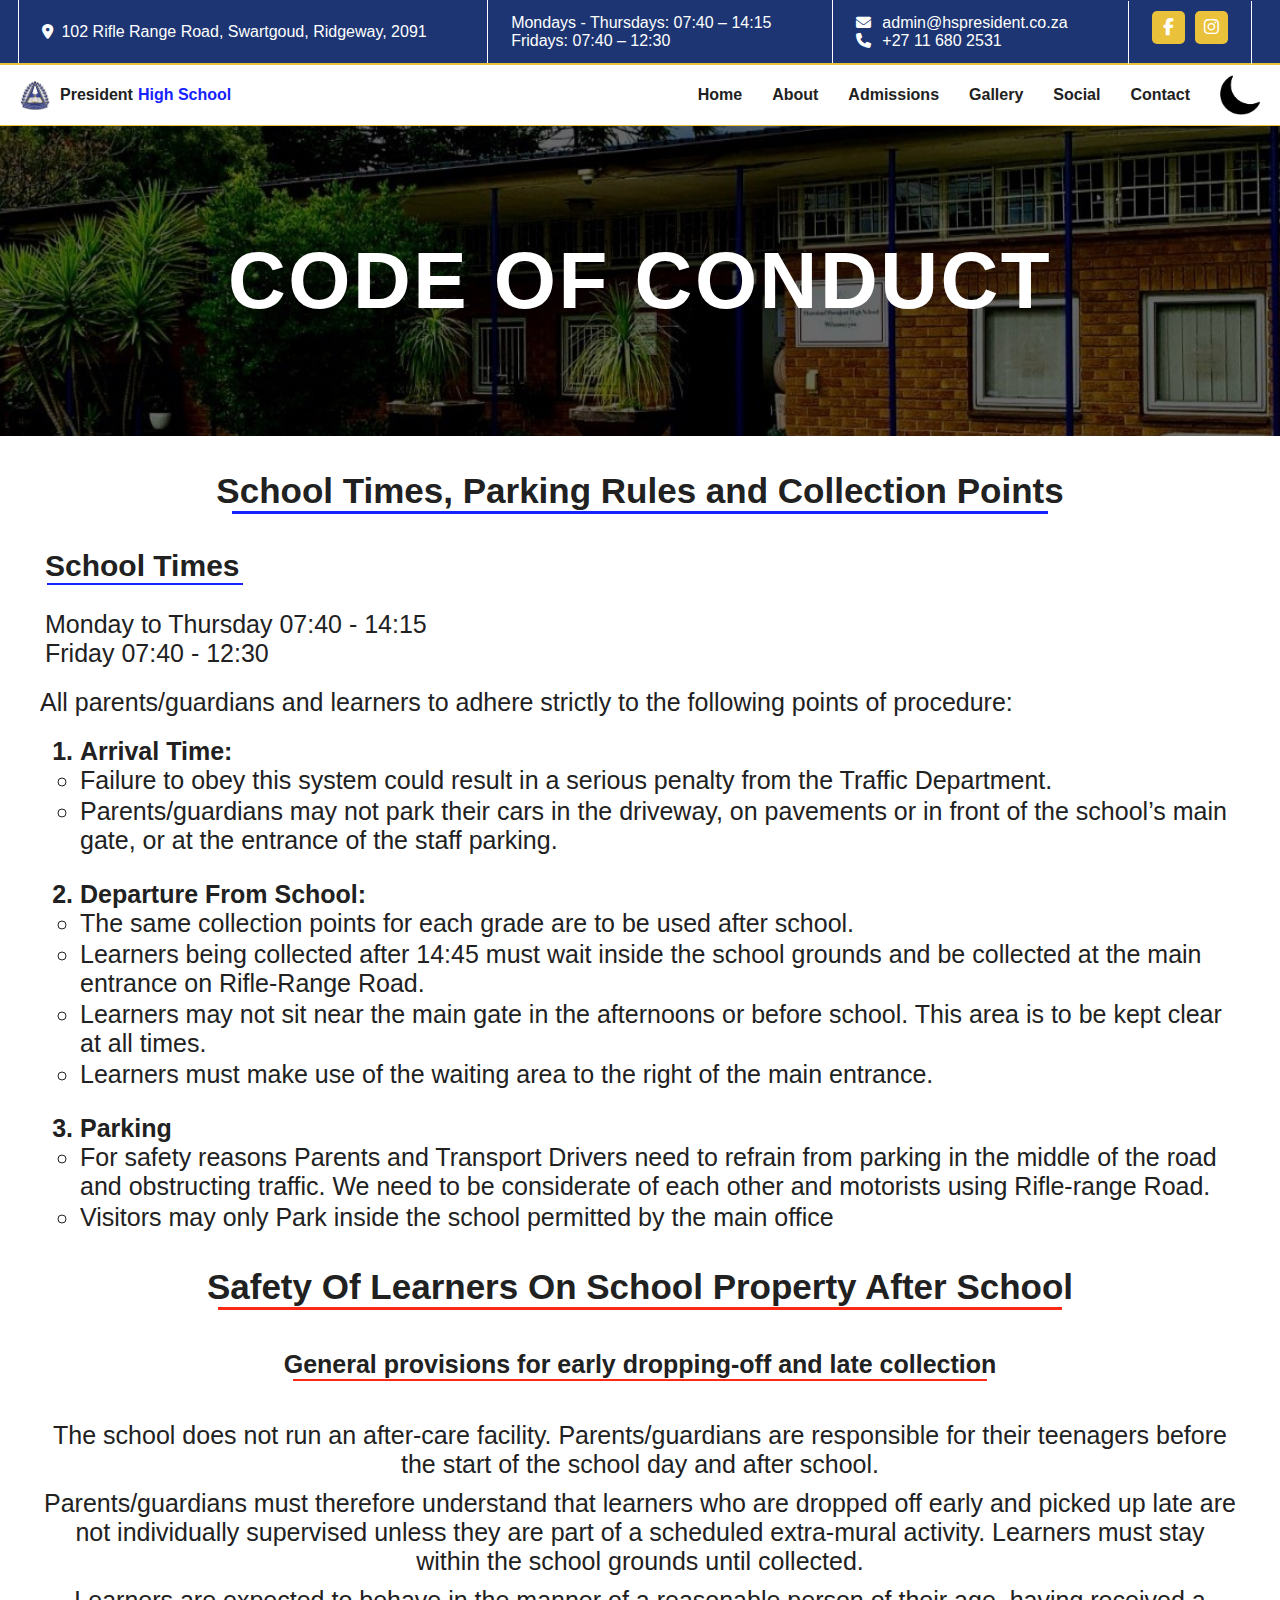
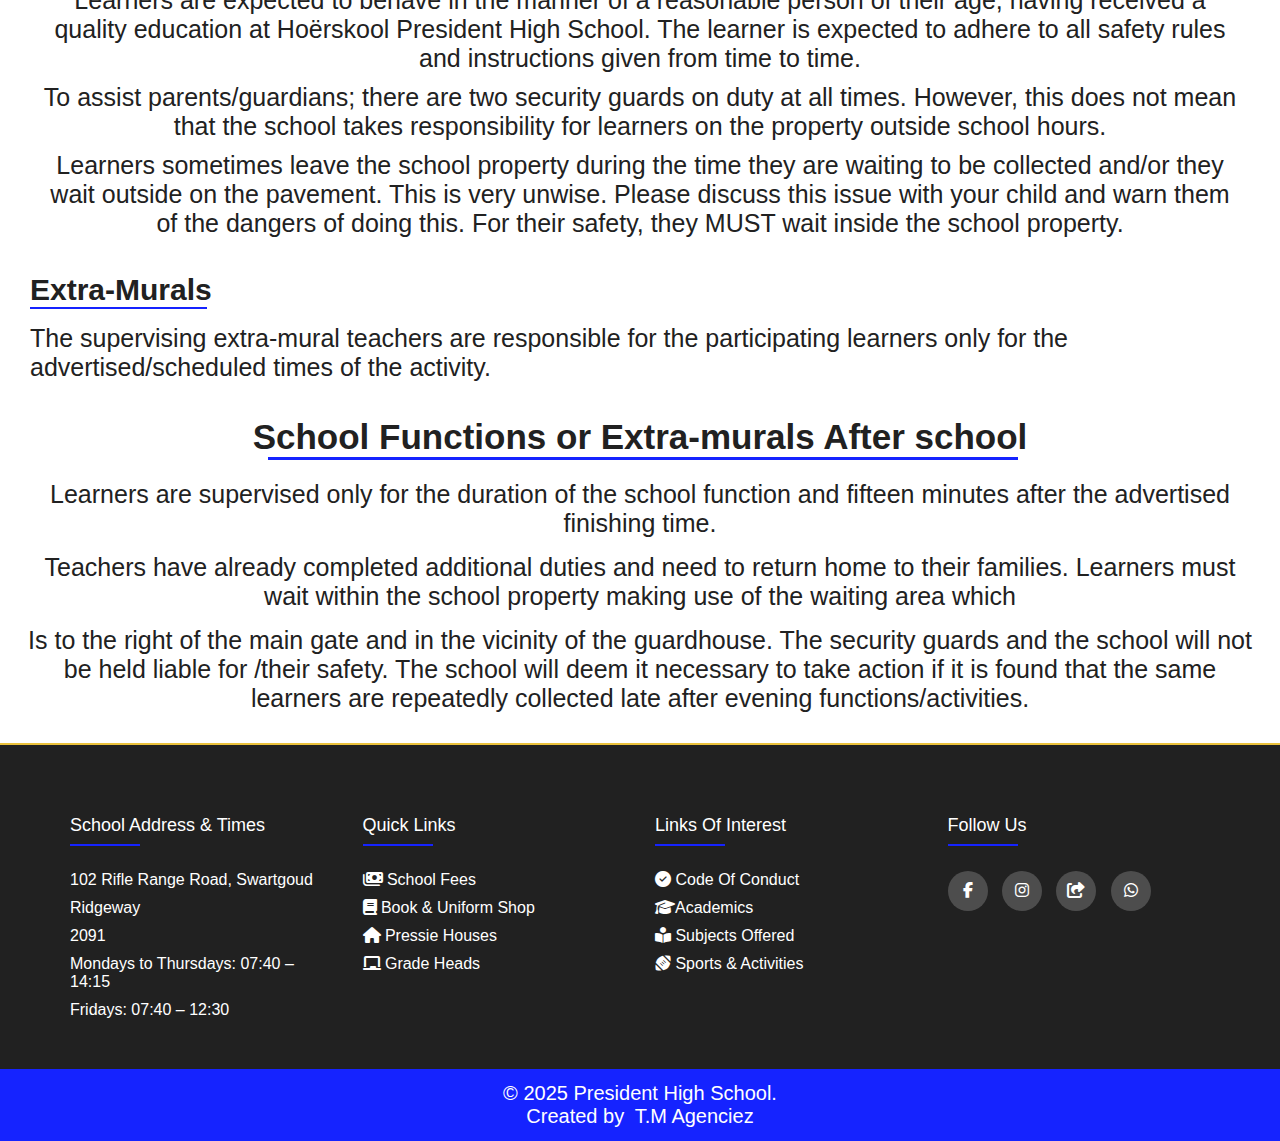
<file: conduct.html>
<!DOCTYPE html>
<html lang="en">
<head>
    <meta charset="UTF-8">
    <link rel="icon" href="img/logo.png" >
    <meta name="author" content="Thobani Hlatshwayo">
    <meta name="viewport" content="width=device-width, initial-scale=1.0">
    <title>President High | Code Of Conduct </title>
    <link rel="preconnect" href="https://fonts.googleapis.com">
<link rel="preconnect" href="https://fonts.gstatic.com" crossorigin>
<link href="https://fonts.googleapis.com/css2?family=Poppins:ital,wght@0,100;0,200;0,300;0,400;0,500;0,600;0,700;0,800;0,900;1,100;1,200;1,300;1,400;1,500;1,600;1,700;1,800;1,900&display=swap" rel="stylesheet">

<link rel="stylesheet" href="https://cdnjs.cloudflare.com/ajax/libs/font-awesome/6.4.2/css/all.min.css">
    
<link rel="stylesheet" href="css/conduct.css">
<link rel="stylesheet" href="css/scroll.css">
<link rel="stylesheet" href="css/footer.css">
<link rel="stylesheet" href="menu/app.css">
</head>
<body data-mode="light">
  <div id="progress">
    <span id="progress-value"><i class="fa-solid fa-arrow-up"></i></span>
  </div>

  <section class="nav-info">
    <ul>
      <li><i class="fa-solid fa-location-dot"></i> 102 Rifle Range Road, Swartgoud, Ridgeway, 2091</li>
    </ul>
    <ul>
      <li>Mondays - Thursdays: 07:40 – 14:15</li>
      <li>Fridays: 07:40 – 12:30</li>
    </ul>

    <ul class="links">
      <li><i class="fa-solid fa-envelope"></i>
          <a href="mailto:admin@hspresident.co.za">admin@hspresident.co.za</a></li>
      <li><i class="fa-solid fa-phone"></i>      
          <a href="tel:+27 11 680 2531">+27 11 680 2531</a></li>  
    </ul>

    <div class="social">
      <a href="https://www.facebook.com/presidenthigh/"><i class="fab fa-facebook-f"></i></a>
            
            <a href="https://www.instagram.com/officialpressieshs?igsh=MTZoMmpkZzA5MWNqdQ==
            "><i class="fab fa-instagram"></i></a>
            </div>
  </section>
  
  <div class="nav-line"></div>  
    <nav>
      
        <a href="index.html" class="logo">
           <img src="img/logo.png" alt="School Logo"> 
           President <span>High School</span>
        </a>

        <div class="off-screen-menu">
          <ul class="nav">
            <li><a href="index.html">Home</a></li>
            <li><a href="about.html">About</a></li>
            <li><a href="admin.html">Admissions</a></li>
            <li><a href="gallery.html">Gallery</a></li>
            <li><a href="social.html">Social</a></li>
            <li><a href="contact.html">Contact</a></li>
              
                     
                       <img src="img/moon.png" alt="image of a moon icon" class="mode-switch" id="dark_light">
                     
           </ul>
         </div>
     
         
           <div class="ham-menu">
             <span></span>
             <span></span>
             <span></span>
           </div>
       
         </div>

        <ul class="navbar">
          <li><a href="index.html">Home</a></li>
          <li><a href="about.html">About</a></li>
          <li><a href="admin.html">Admissions</a></li>
          <li><a href="gallery.html">Gallery</a></li>
          <li><a href="social.html">Social</a></li>
          <li><a href="contact.html">Contact</a></li>
            
              <img src="img/moon.png" alt="image of a moon icon" class="dark-light" id="dark-light">
            
        </ul>
        
        
    </nav>
    <div class="nav-line"></div>

    <section class="hero">
        <h1>Code Of Conduct </h1>
    </section>

    <section class="rules">
        <h2>School Times, Parking Rules and Collection Points</h2>
        <div class="line"></div>
        
        <div class="times">
        <h3>School Times</h3>
        <div class="line"></div>
       
            <p>Monday to Thursday 07:40 - 14:15</p>
            <p>Friday 07:40 - 12:30</p>
        </div>
        
        <p>All parents/guardians and learners to adhere strictly to the following points of procedure:</p>
        <ol>
            <li>Arrival Time:</li>
            <ul>
                <li>Failure to obey this system could result in a serious penalty from the Traffic Department.</li>
                <li>Parents/guardians may not park their cars in the driveway, on pavements or in front of the school’s main gate, or at the entrance of the staff parking.</li>
            </ul>
            
            <li>Departure From School:</li>
            <ul>
                <li>The same collection points for each grade are to be used after school.</li>
                <li>Learners being collected after 14:45 must wait inside the school grounds and be collected at the main entrance on Rifle-Range Road.</li>
                <li>Learners may not sit near the main gate in the afternoons or before school. This area is to be kept clear at all times.</li>
                <li>Learners must make use of the waiting area to the right of the main entrance.</li>
            </ul>
            
            <li>Parking</li>
            <ul>
                <li>For safety reasons Parents and Transport Drivers need to refrain from parking in the middle of the road and obstructing traffic. We need to be considerate of each other and motorists using Rifle-range Road.</li>
                <li>Visitors may only Park inside the school permitted by the main office</li>
            </ul>
        </ol>
    </section>
    
    <section class="safety">
        <h2>Safety Of Learners On School Property After School</h2>
        <div class="line"></div>
        
         <div class="info">
        <h3>General provisions for early dropping-off and late collection</h3>
        <div class="line"></div>
       
            <p>The school does not run an after-care facility. Parents/guardians are responsible for their teenagers before the start of the school day and after school. </p>
            
            <p>Parents/guardians must therefore understand that learners who are dropped off early and picked up late are not individually supervised unless they are part of a scheduled extra-mural activity. Learners must stay within the school grounds until collected.</p>
            
            <p>Learners are expected to behave in the manner of a reasonable person of their age, having received a quality education at Hoërskool President High School. The learner is expected to adhere to all safety rules and instructions given from time to time.</p>
            
            <p>
                To assist parents/guardians; there are two security guards on duty at all times. However, this does not mean that the school takes responsibility for learners on the property outside school hours.
            </p>
            
            <p>Learners sometimes leave the school property during the time they are waiting to be collected and/or they wait outside on the pavement. This is very unwise. Please discuss this issue with your child and warn them of the dangers of doing this. For their safety, they MUST wait inside the school property.</p>
        </div>
    </section>
    
    <section class="murals">
        <h2>Extra-Murals</h2>
        <div class="line"></div>
        
        <p>The supervising extra-mural teachers are responsible for the participating learners only for the advertised/scheduled times of the activity.</p>
    </section>
    
    <section class="after">
        <h2>School Functions or Extra-murals After school</h2>
        <div class="line"></div>
        
        <p>Learners are supervised only for the duration of the school function and fifteen minutes after the advertised finishing time.</p>
        
        <p>Teachers have already completed additional duties and need to return home to their families.  Learners must wait within the school property making use of the waiting area which</p>
        
        <p>Is to the right of the main gate and in the vicinity of the guardhouse. The security guards and the school will not be held liable for /their safety. The school will deem it necessary to take action if it is found that the same learners are repeatedly collected late after evening functions/activities.</p>
        
      </section>

      <div class="F-line"></div>
    
    <footer class="footer">
      
      <div class="container">
        <div class="row">
          <div class="footer-col">
            <h4>School Address & Times</h4>
            <ul>
              <li>102 Rifle Range Road, Swartgoud</li>
              <li>Ridgeway</li>
              <li>2091</li>
              <li>Mondays to Thursdays: 07:40 – 14:15</li>
              <li>Fridays: 07:40 – 12:30</li>
            </ul>
          </div>
          <div class="footer-col">
            <h4>Quick Links</h4>
            <ul>
              <li>
                <a href="fees.html"><i class="fa-solid fa-money-bills"></i> School Fees</a></li>
              <li>
                <a href="shop.html"><i class="fa-solid fa-book"></i> Book & Uniform Shop</a></li>
                <li></i>
                  <a href="house.html"><i class="fa-solid fa-house"></i> Pressie Houses</a></li>
                  <li></i>
                    <a href="grdheads.html"><i class="fa-solid fa-chalkboard"></i> Grade Heads</a></li>
            </ul>
          </div>
          <div class="footer-col">
            <h4>Links Of Interest</h4>
            <ul>
              <li>
                <a href="conduct.html"> <i class="fa-solid fa-circle-check"></i> Code of Conduct</a></li>
              <li></i>
                <a href="academic.html"> <i class="fa-solid fa-graduation-cap"> </i>Academics</a>
              </li>
              <li>
                <a href="subjects.html"> <i class="fa-solid fa-book-open-reader"></i> Subjects Offered</a>
              </li>
              <li>
                <a href="acts.html"> <i class="fa-solid fa-football"></i> Sports & Activities</a>
              </li>
            </ul>
          </div>
          <div class="footer-col">
            <h4>follow us</h4>
            <div class="social-links">
              <a href="https://www.facebook.com/presidenthigh/"><i class="fab fa-facebook-f"></i></a>
              
              <a href="https://www.instagram.com/officialpressieshs?igsh=MTZoMmpkZzA5MWNqdQ==
              "><i class="fab fa-instagram"></i></a>
              <a href="https://d6.co.za/education/"><i class="fa-solid fa-share-from-square"></i></a> 
              
               <a href="https://whatsapp.com/channel/0029Vb2rH1xDeON1PGUyO03Q"><i class="fa-brands fa-whatsapp"></i></a> 
            </div>
          </div>
        </div>
        
        
      </div>

     
      <div class="back-bar">
        <p>&copy; 2025 President High School.<br> Created by <a href="https://www.instagram.com/tm_agenciez/#">T.M Agenciez</a></p>
   </footer>
    
    <script src="js/main.js"></script>
    <script src="js/app.js"></script>

</body>
</html>
</file>
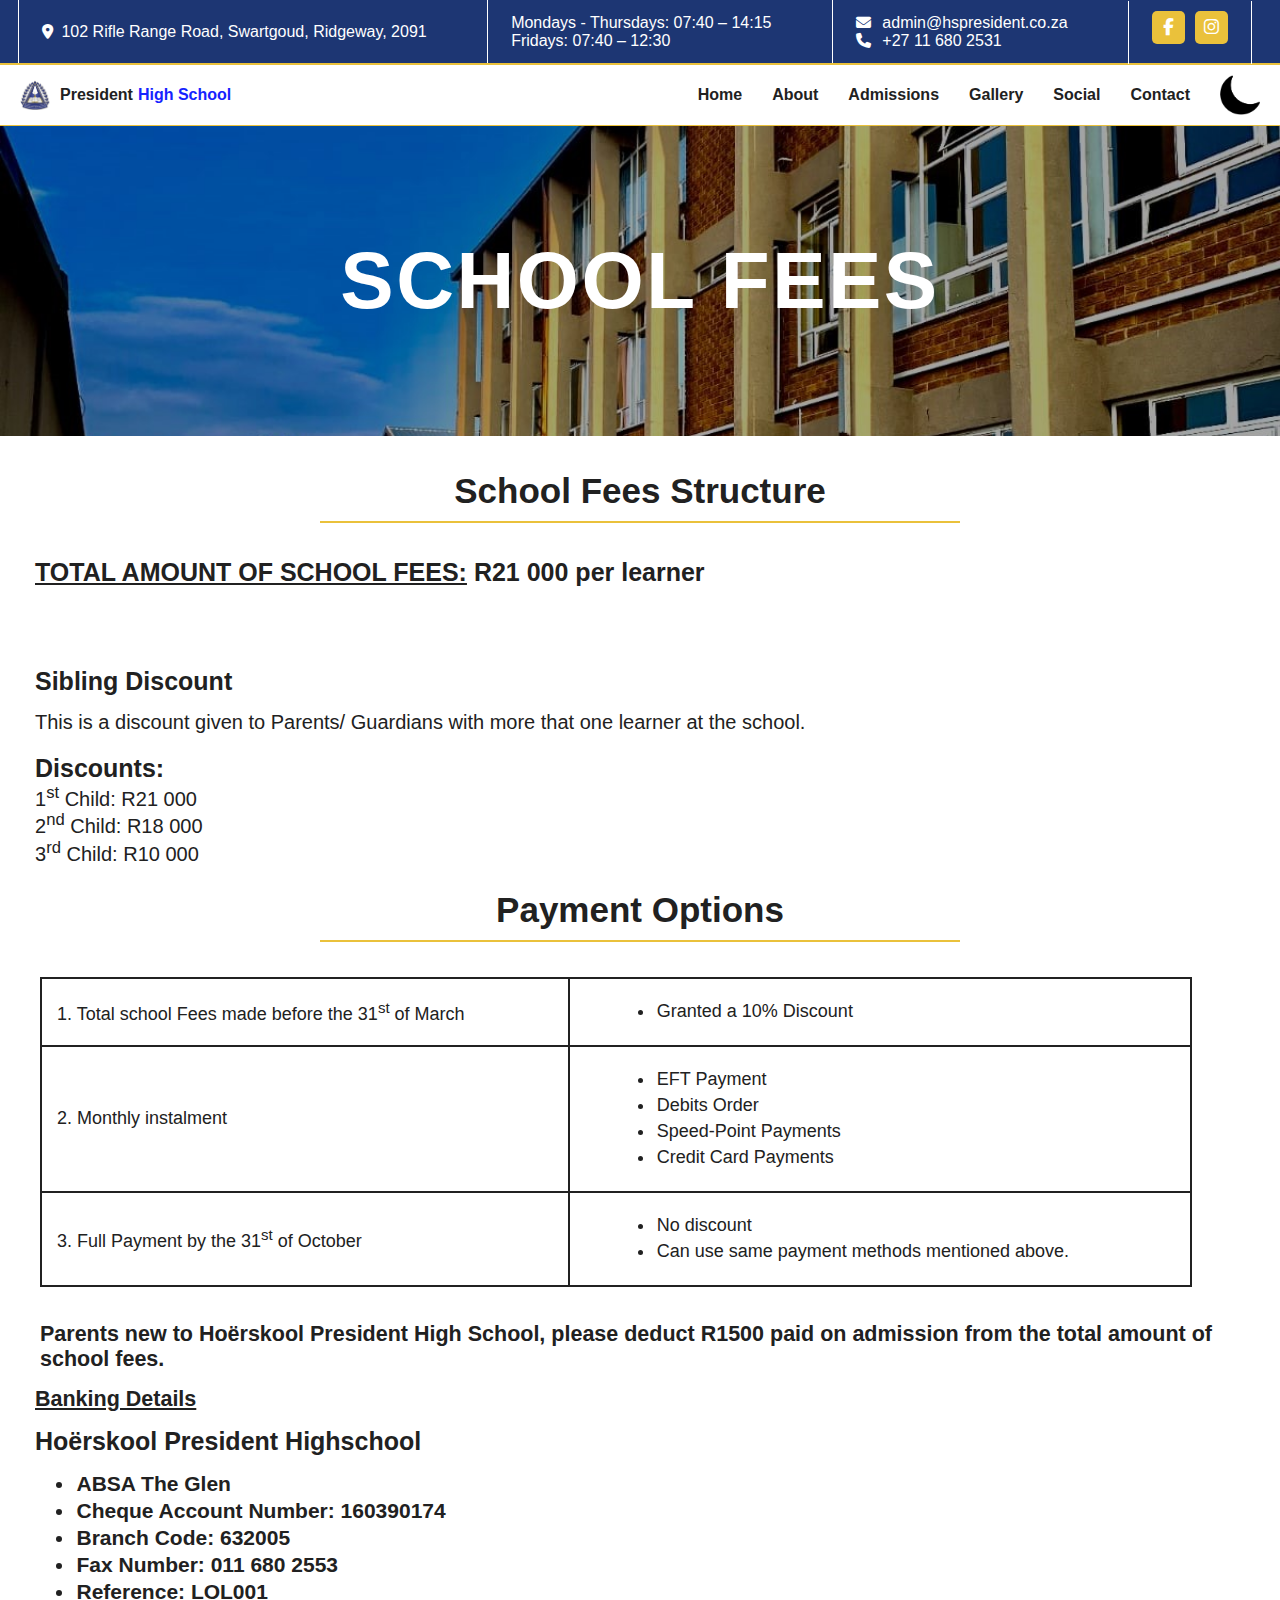
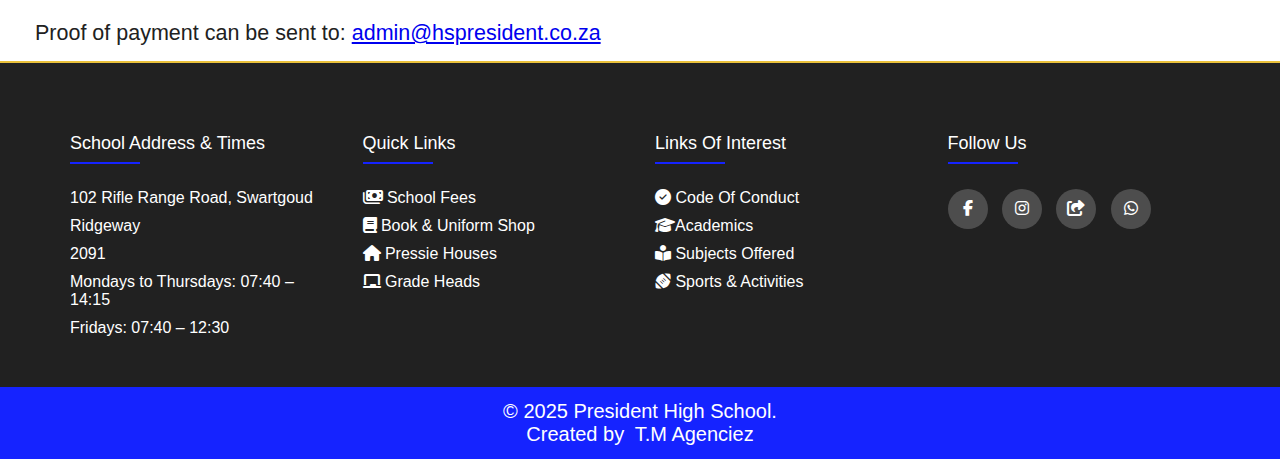
<file: fees.html>
<!DOCTYPE html>
<html lang="en">
<head>
    <meta charset="UTF-8">
    <link rel="icon" href="img/logo.png" >
    <meta name="author" content="Thobani Hlatshwayo">
    <meta name="viewport" content="width=device-width, initial-scale=1.0">
    <title>President High | School Fees</title>
    <link rel="preconnect" href="https://fonts.googleapis.com">
<link rel="preconnect" href="https://fonts.gstatic.com" crossorigin>
<link href="https://fonts.googleapis.com/css2?family=Poppins:ital,wght@0,100;0,200;0,300;0,400;0,500;0,600;0,700;0,800;0,900;1,100;1,200;1,300;1,400;1,500;1,600;1,700;1,800;1,900&display=swap" rel="stylesheet">

<link rel="stylesheet" href="https://cdnjs.cloudflare.com/ajax/libs/font-awesome/6.4.2/css/all.min.css">
    
<link rel="stylesheet" href="css/fees.css">
<link rel="stylesheet" href="css/scroll.css">
<link rel="stylesheet" href="css/footer.css">
<link rel="stylesheet" href="menu/app.css">
</head>
<body data-mode="light">
  <div id="progress">
    <span id="progress-value"><i class="fa-solid fa-arrow-up"></i></span>
  </div>

  <section class="nav-info">
    <ul>
      <li><i class="fa-solid fa-location-dot"></i> 102 Rifle Range Road, Swartgoud, Ridgeway, 2091</li>
    </ul>
    <ul>
      <li>Mondays - Thursdays: 07:40 – 14:15</li>
      <li>Fridays: 07:40 – 12:30</li>
    </ul>

    <ul>
      <li><i class="fa-solid fa-envelope"></i>
          <a href="mailto:admin@hspresident.co.za">admin@hspresident.co.za</a></li>
      <li><i class="fa-solid fa-phone"></i>      
          <a href="tel:+27 11 680 2531">+27 11 680 2531</a></li>  
    </ul>

    <div class="social">
      <a href="https://www.facebook.com/presidenthigh/"><i class="fab fa-facebook-f"></i></a>
            
            <a href="https://www.instagram.com/officialpressieshs?igsh=MTZoMmpkZzA5MWNqdQ==
            "><i class="fab fa-instagram"></i></a>
            </div>
  </section>
  
  <div class="nav-line"></div>  
    <nav>
      
        <a href="index.html" class="logo">
           <img src="img/logo.png" alt="School Logo"> 
           President <span>High School</span>
        </a>

        <div class="off-screen-menu">
          <ul class="nav">
            <li><a href="index.html">Home</a></li>
            <li><a href="about.html">About</a></li>
            <li><a href="admin.html">Admissions</a></li>
            <li><a href="gallery.html">Gallery</a></li>
            <li><a href="social.html">Social</a></li>
            <li><a href="contact.html">Contact</a></li>
                 
              
                     
                       <img src="img/moon.png" alt="image of a moon icon" class="mode-switch" id="dark_light">
                     
           </ul>
         </div>
     
         
           <div class="ham-menu">
             <span></span>
             <span></span>
             <span></span>
           </div>
       
         </div>

        <ul class="navbar">
          <li><a href="index.html">Home</a></li>
          <li><a href="about.html">About</a></li>
          <li><a href="admin.html">Admissions</a></li>
          <li><a href="gallery.html">Gallery</a></li>
          <li><a href="social.html">Social</a></li>
          <li><a href="contact.html">Contact</a></li>
            
              <img src="img/moon.png" alt="image of a moon icon" class="dark-light" id="dark-light">
            
        </ul>
        
        
    </nav>
    <div class="nav-line"></div>

    <section class="hero">
        <h1>School Fees </h1>
    </section>

    <section class="structure">
        <h2>School Fees Structure</h2>
        <div class="line"></div>
        
        <div class="amount">
        <h3><u>Total Amount Of School Fees:</u> R21 000 per learner</h3>
        
        
        </div>
        
        <div class="discount">
        <h3>Sibling Discount</h3>
        
        <p>This is a discount given to Parents/ Guardians with more that one learner at the school.</p>
       
       <h4>Discounts:</h4>
       <ul>
           <li>1<sup>st</sup> Child: R21 000</li>
           <li>2<sup>nd</sup> Child: R18 000</li>
           <li>3<sup>rd</sup> Child: R10 000</li>
       </ul>
        </div>
    </section>
    
    <section class="payment">
        <h2>Payment Options</h2>
        <div class="line"></div>
        
        <table class="table">
            
            <body>
                <tr>
                    <td class="benefits">1. Total school Fees made before the 31<sup>st</sup> of March</td>
                    <td>
                        <ul>
                            <li>Granted a 10% Discount</li>
                        </ul>
                    </td>
                </tr>

                <tr>
                    <td class="benefits">2. Monthly instalment</td>
                    <td>
                        <ul>
                        <li>EFT Payment</li>
                        <li>Debits Order</li>
                        <li>Speed-Point Payments</li>
                        <li>Credit Card Payments</li>
                    </ul>
                </td>
                </tr>
                <tr>
                    <td class="benefits">3. Full Payment by the 31<sup>st</sup> of October</td>
                    <td>
                        <ul>
                            <li>No discount</li>
                            <li>Can use same payment methods mentioned above.</li>
                        </ul>
                    </td>
                </tr>
            </body>
        </table>
        
        <b><p>Parents new to Hoërskool President High School, please deduct R1500 paid on admission from the total amount of school fees.</p>
    </section>
    
    <section class="details">
       <u><p>Banking Details</p></u> 
        
        <h3>Hoërskool President Highschool </h3>
        <ul>
            <li>ABSA The Glen</li>
            <li>Cheque Account Number: 160390174</li>
            <li>Branch Code: 632005</li>
            <li>Fax Number: 011 680 2553</li>
            <li>Reference: LOL001</li>
        </ul>
    </b>
        <p>Proof of payment can be sent to: <a href="mailto:admin@hspresident.co.za">admin@hspresident.co.za</a></p>
        
    </section>
    
    <div class="F-line"></div>
      <footer class="footer">
        <div class="container">
          <div class="row">
            <div class="footer-col">
              <h4>School Address & Times</h4>
              <ul>
                <li>102 Rifle Range Road, Swartgoud</li>
                <li>Ridgeway</li>
                <li>2091</li>
                <li>Mondays to Thursdays: 07:40 – 14:15</li>
                <li>Fridays: 07:40 – 12:30</li>
              </ul>
            </div>
            <div class="footer-col">
              <h4>Quick Links</h4>
              <ul>
                <li>
                  <a href="fees.html"><i class="fa-solid fa-money-bills"></i> School Fees</a></li>
                <li>
                  <a href="shop.html"><i class="fa-solid fa-book"></i> Book & Uniform Shop</a></li>
                  <li></i>
                    <a href="house.html"><i class="fa-solid fa-house"></i> Pressie Houses</a></li>
                    <li></i>
                      <a href="grdheads.html"><i class="fa-solid fa-chalkboard"></i> Grade Heads</a></li>
              </ul>
            </div>
            <div class="footer-col">
              <h4>Links Of Interest</h4>
              <ul>
                <li>
                  <a href="conduct.html"> <i class="fa-solid fa-circle-check"></i> Code of Conduct</a></li>
                <li></i>
                  <a href="academic.html"> <i class="fa-solid fa-graduation-cap"> </i>Academics</a>
                </li>
                <li>
                  <a href="subjects.html"> <i class="fa-solid fa-book-open-reader"></i> Subjects Offered</a>
                </li>
                <li>
                  <a href="acts.html"> <i class="fa-solid fa-football"></i> Sports & Activities</a>
                </li>
              </ul>
            </div>
            <div class="footer-col">
              <h4>follow us</h4>
              <div class="social-links">
                <a href="https://www.facebook.com/presidenthigh/"><i class="fab fa-facebook-f"></i></a>
                
                <a href="https://www.instagram.com/officialpressieshs?igsh=MTZoMmpkZzA5MWNqdQ==
                "><i class="fab fa-instagram"></i></a>
                <a href="https://d6.co.za/education/"><i class="fa-solid fa-share-from-square"></i></a> 
                <a href="https://whatsapp.com/channel/0029Vb2rH1xDeON1PGUyO03Q"><i class="fa-brands fa-whatsapp"></i></a> 
              </div>
            </div>
          </div>
          
          
        </div>
  
       
        <div class="back-bar">
          <p>&copy; 2025 President High School.<br> Created by <a href="https://www.instagram.com/tm_agenciez/#">T.M Agenciez</a></p>
     </footer>

    <script src="js/main.js"></script>
    <script src="js/app.js"></script>
    
</body>
</html>
</file>
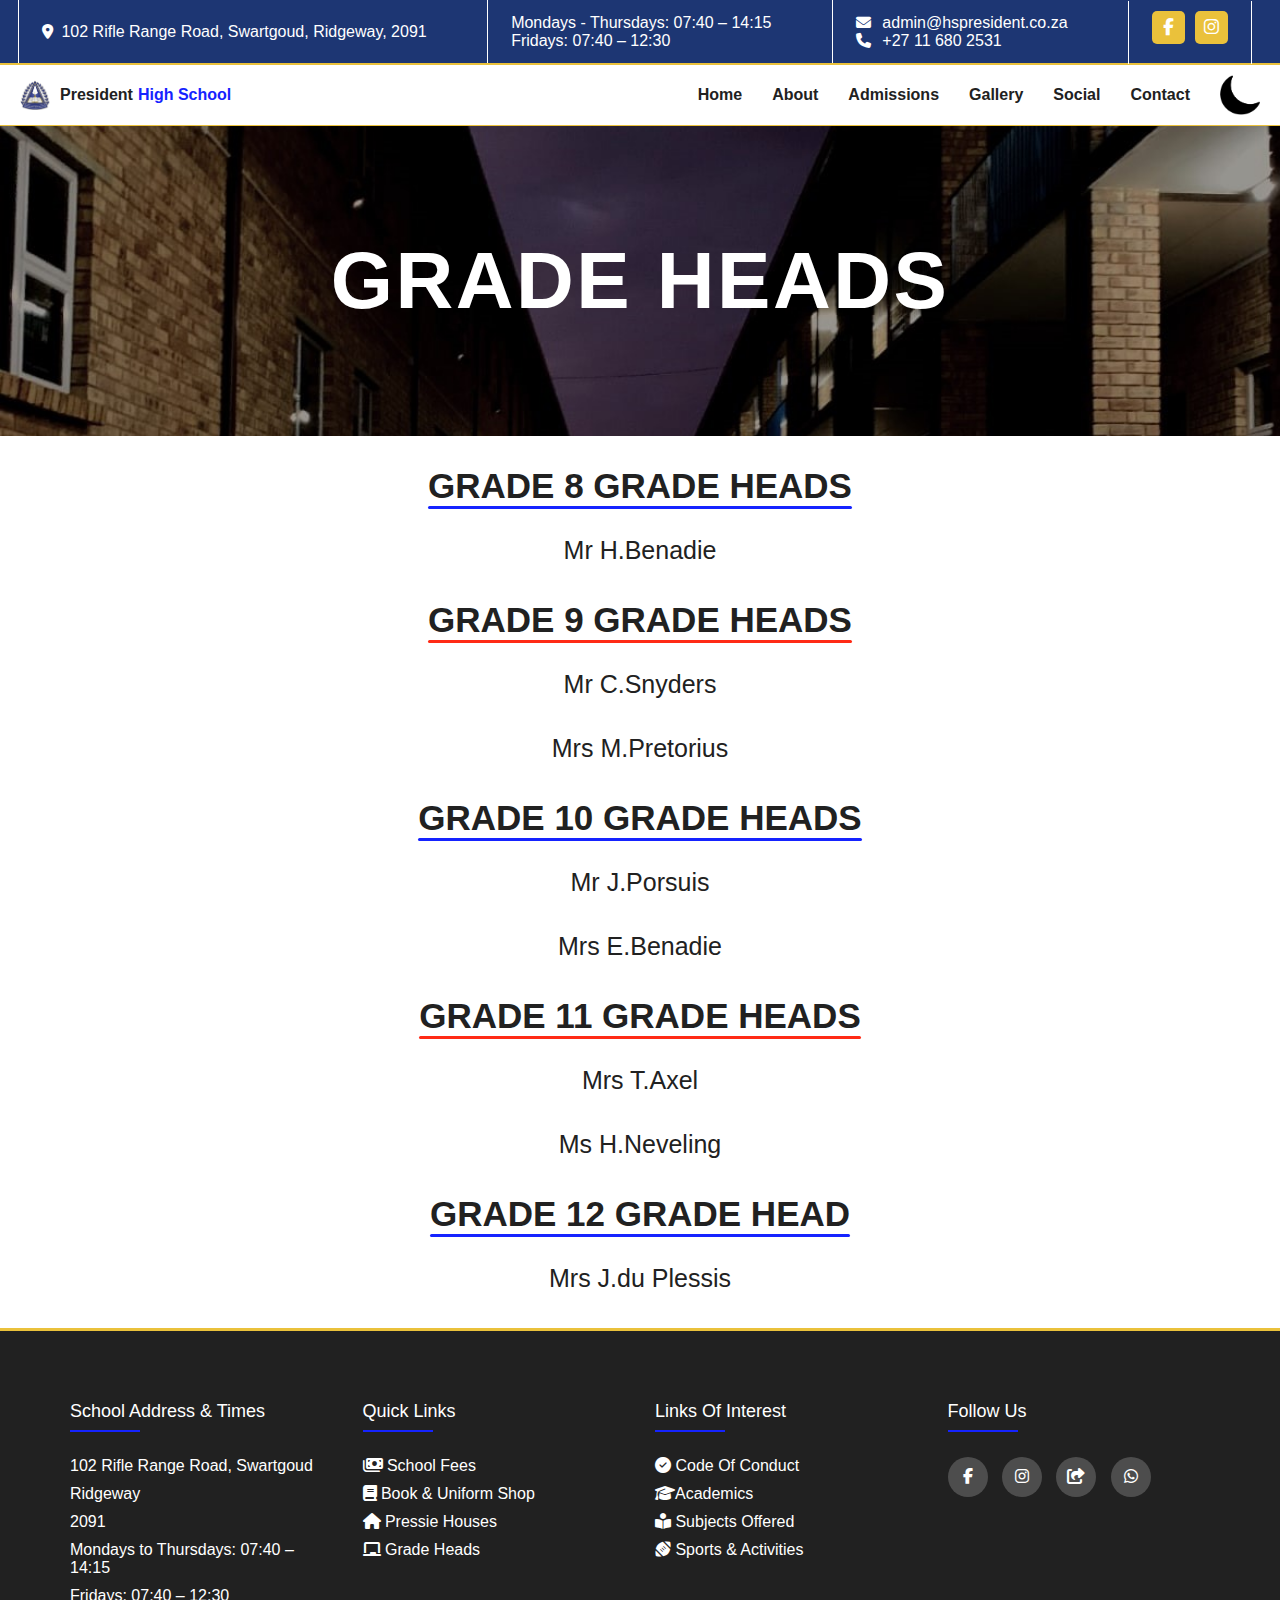
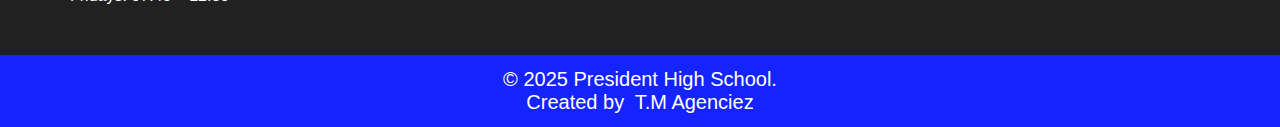
<file: grdheads.html>
<!DOCTYPE html>
<html lang="en">
<head>
    <meta charset="UTF-8">
    <link rel="icon" href="img/logo.png" >
    <meta name="author" content="Thobani Hlatshwayo">
    <meta name="viewport" content="width=device-width, initial-scale=1.0">
    <title>President High | Grade Heads</title>
    <link rel="preconnect" href="https://fonts.googleapis.com">
<link rel="preconnect" href="https://fonts.gstatic.com" crossorigin>
<link href="https://fonts.googleapis.com/css2?family=Poppins:ital,wght@0,100;0,200;0,300;0,400;0,500;0,600;0,700;0,800;0,900;1,100;1,200;1,300;1,400;1,500;1,600;1,700;1,800;1,900&display=swap" rel="stylesheet">

<link rel="stylesheet" href="https://cdnjs.cloudflare.com/ajax/libs/font-awesome/6.4.2/css/all.min.css">
    
<link rel="stylesheet" href="css/grdheads.css">
<link rel="stylesheet" href="css/scroll.css">
<link rel="stylesheet" href="menu/app.css">
<link rel="stylesheet" href="css/footer.css">

</head>
<body data-mode="light">
  <div id="progress">
    <span id="progress-value"><i class="fa-solid fa-arrow-up"></i></span>
  </div>

  <section class="nav-info">
    <ul>
      <li><i class="fa-solid fa-location-dot"></i> 102 Rifle Range Road, Swartgoud, Ridgeway, 2091</li>
    </ul>
    <ul>
      <li>Mondays - Thursdays: 07:40 – 14:15</li>
      <li>Fridays: 07:40 – 12:30</li>
    </ul>

    <ul>
      <li><i class="fa-solid fa-envelope"></i>
          <a href="mailto:admin@hspresident.co.za">admin@hspresident.co.za</a></li>
      <li><i class="fa-solid fa-phone"></i>      
          <a href="tel:+27 11 680 2531">+27 11 680 2531</a></li>  
    </ul>

    <div class="social">
      <a href="https://www.facebook.com/presidenthigh/"><i class="fab fa-facebook-f"></i></a>
            
            <a href="https://www.instagram.com/officialpressieshs?igsh=MTZoMmpkZzA5MWNqdQ==
            "><i class="fab fa-instagram"></i></a>
            </div>
  </section>
  
  <div class="nav-line"></div>  
    <nav>
      
        <a href="index.html" class="logo">
           <img src="img/logo.png" alt="School Logo"> 
           President <span>High School</span>
        </a>

        <div class="off-screen-menu">
          <ul class="nav">
            <li><a href="index.html">Home</a></li>
            <li><a href="about.html">About</a></li>
            <li><a href="admin.html">Admissions</a></li>
            <li><a href="gallery.html">Gallery</a></li>
            <li><a href="social.html">Social</a></li>
            <li><a href="contact.html">Contact</a></li>
                 
              
                     
                       <img src="img/moon.png" alt="image of a moon icon" class="mode-switch" id="dark_light">
                     
           </ul>
         </div>
     
         
           <div class="ham-menu">
             <span></span>
             <span></span>
             <span></span>
           </div>
       
         </div>

        <ul class="navbar">
          <li><a href="index.html">Home</a></li>
          <li><a href="about.html">About</a></li>
          <li><a href="admin.html">Admissions</a></li>
          <li><a href="gallery.html">Gallery</a></li>
          <li><a href="social.html">Social</a></li>
          <li><a href="contact.html">Contact</a></li>
            
            
              <img src="img/moon.png" alt="image of a moon icon" class="dark-light" id="dark-light">
            
        </ul>
        
        
    </nav>
    <div class="nav-line"></div>


    <section class="hero">
        <h1>Grade Heads</h1>
    </section>

    <section class="grdhds">

        <h2 class="title">Grade 8 Grade Heads</h2>
        <p>Mr H.Benadie</p>
        

        <h2>Grade 9 Grade Heads</h2>
        <p>Mr C.Snyders</p>
        <p>Mrs M.Pretorius</p>

        <h2 class="title">Grade 10 Grade Heads</h2>
        <p>Mr J.Porsuis</p>
        <p>Mrs E.Benadie</p>

        <h2>Grade 11 Grade Heads</h2>
        <p>Mrs T.Axel</p>
        <p>Ms H.Neveling</p>

        <h2 class="title">Grade 12 Grade Head</h2>
        <p>Mrs J.du Plessis</p>

    </section>

    <div class="F-line"></div>
    <footer class="footer">
      <div class="container">
        <div class="row">
          <div class="footer-col">
            <h4>School Address & Times</h4>
            <ul>
              <li>102 Rifle Range Road, Swartgoud</li>
              <li>Ridgeway</li>
              <li>2091</li>
              <li>Mondays to Thursdays: 07:40 – 14:15</li>
              <li>Fridays: 07:40 – 12:30</li>
            </ul>
          </div>
          <div class="footer-col">
            <h4>Quick Links</h4>
            <ul>
                <li>
                  <a href="fees.html"><i class="fa-solid fa-money-bills"></i> School Fees</a></li>
                <li>
                  <a href="shop.html"><i class="fa-solid fa-book"></i> Book & Uniform Shop</a></li>
                <li></i>
                  <a href="house.html"><i class="fa-solid fa-house"></i> Pressie Houses</a></li>
                  <li></i>
                    <a href="grdheads.html"><i class="fa-solid fa-chalkboard"></i> Grade Heads</a></li>
              </ul>
          </div>
          <div class="footer-col">
            <h4>Links Of Interest</h4>
            <ul>
              <li>
                <a href="conduct.html"> <i class="fa-solid fa-circle-check"></i> Code of Conduct</a></li>
              <li></i>
                <a href="academic.html"> <i class="fa-solid fa-graduation-cap"> </i>Academics</a>
              </li>
              <li>
                <a href="subjects.html"> <i class="fa-solid fa-book-open-reader"></i> Subjects Offered</a>
              </li>
              <li>
                <a href="acts.html"> <i class="fa-solid fa-football"></i> Sports & Activities</a>
              </li>
            </ul>
          </div>
          <div class="footer-col">
            <h4>follow us</h4>
            <div class="social-links">
              <a href="https://www.facebook.com/presidenthigh/"><i class="fab fa-facebook-f"></i></a>
              
              <a href="https://www.instagram.com/officialpressieshs?igsh=MTZoMmpkZzA5MWNqdQ==
              "><i class="fab fa-instagram"></i></a>
              <a href="https://d6.co.za/education/"><i class="fa-solid fa-share-from-square"></i></a> 
              <a href="https://whatsapp.com/channel/0029Vb2rH1xDeON1PGUyO03Q"><i class="fa-brands fa-whatsapp"></i></a> 
            </div>
          </div>
        </div>
        
        
      </div>

     
      <div class="back-bar">
        <p>&copy; 2025 President High School.<br> Created by <a href="https://www.instagram.com/tm_agenciez/#">T.M Agenciez</a></p>
   </footer>

  <script src="js/main.js"></script>
  <script src="js/app.js"></script>

</body>
</html>
</file>
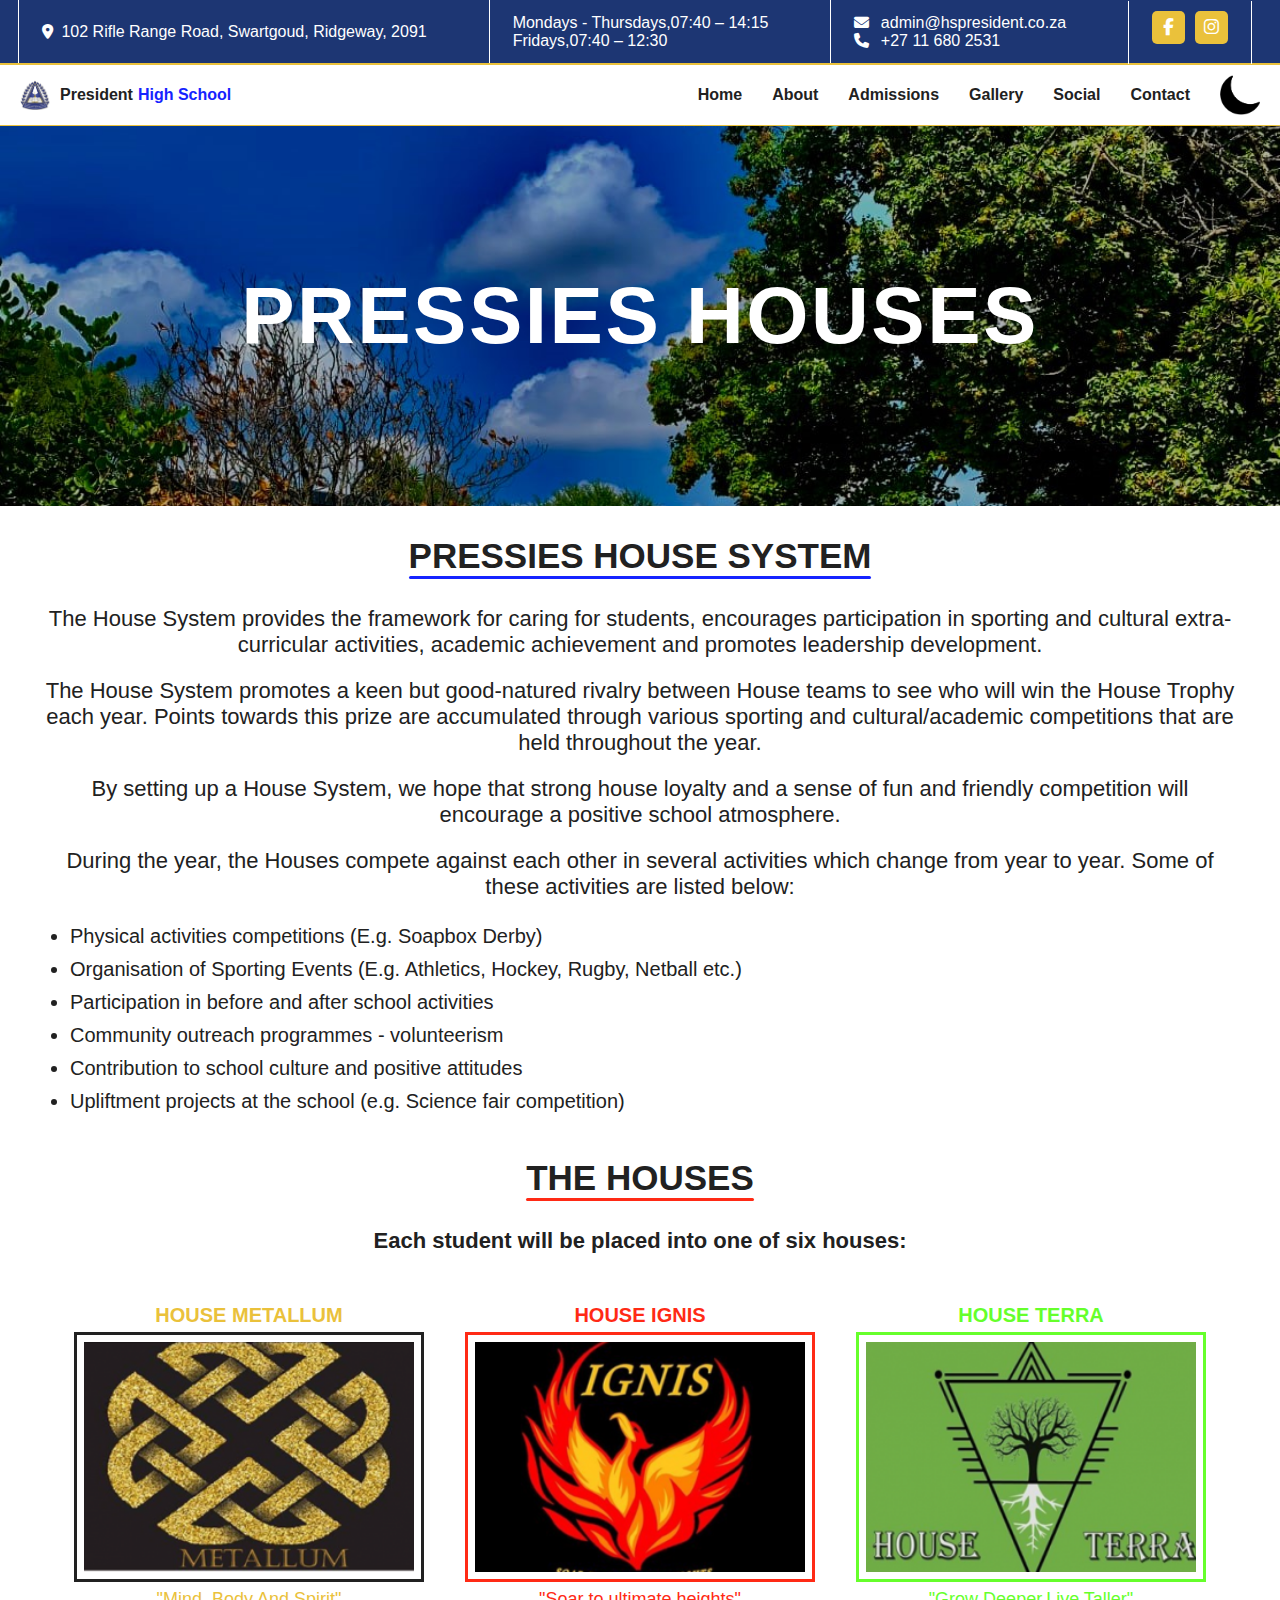
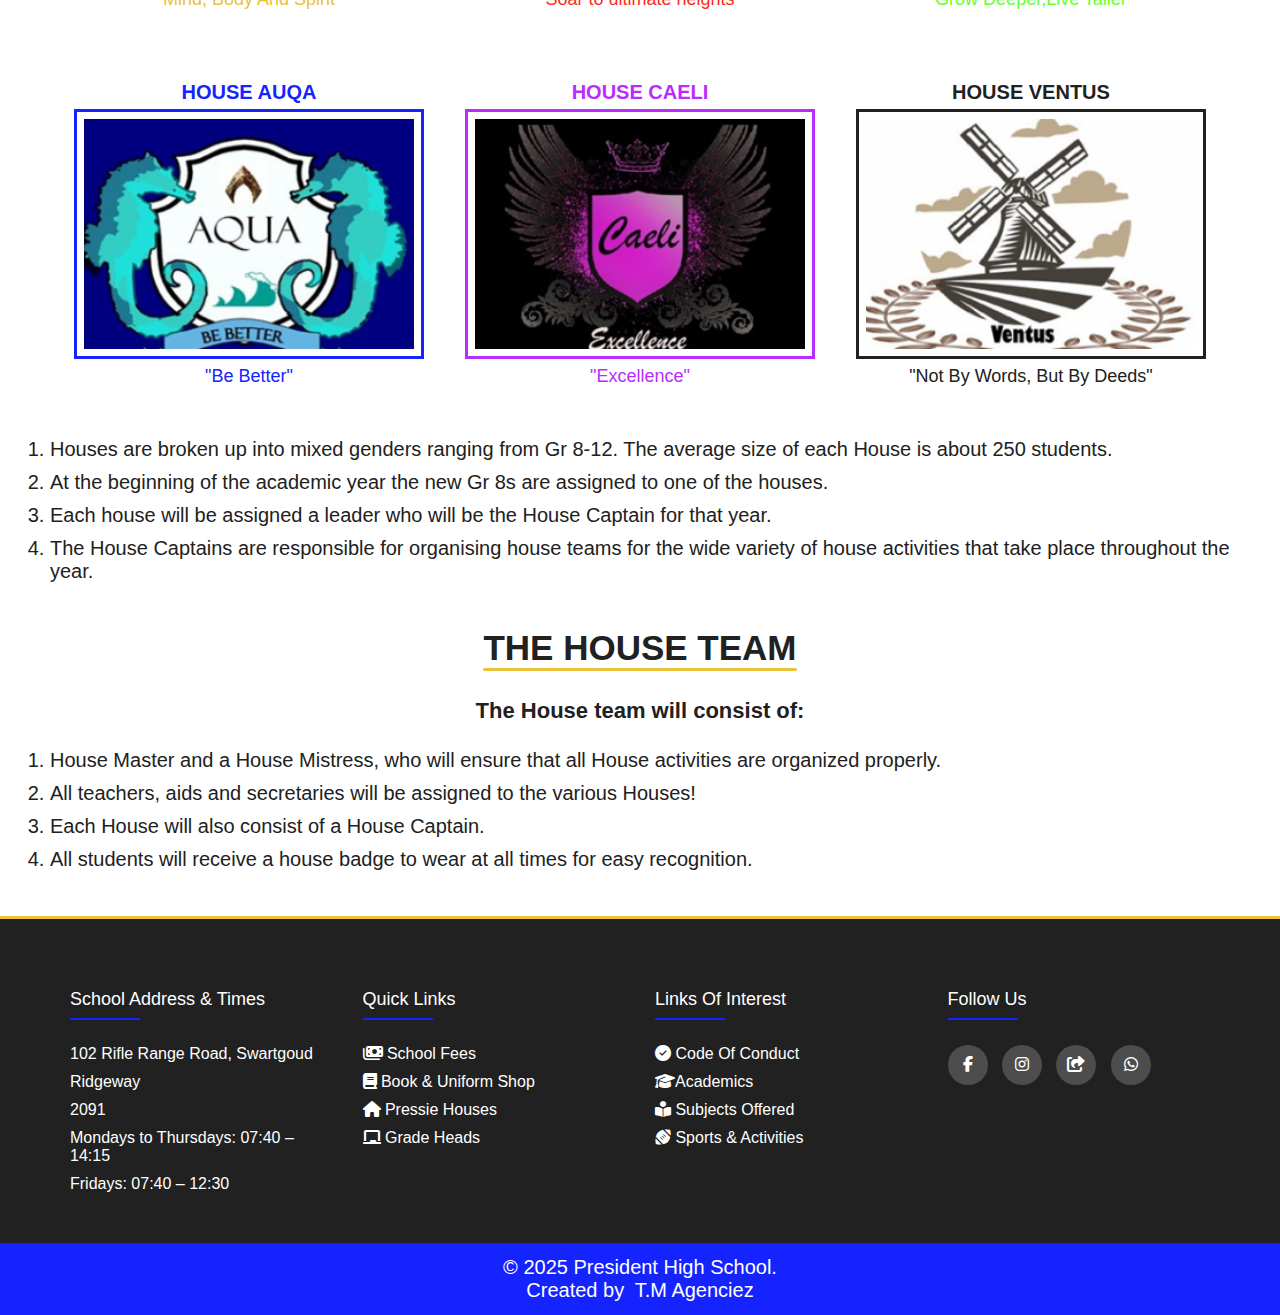
<file: house.html>
<!DOCTYPE html>
<html lang="en">
<head>
    <meta charset="UTF-8">
    <link rel="icon" href="img/logo.png" >
    <meta name="author" content="Thobani Hlatshwayo">
    <meta name="viewport" content="width=device-width, initial-scale=1.0">
    <title>President High | Houses</title>
    <link rel="preconnect" href="https://fonts.googleapis.com">
<link rel="preconnect" href="https://fonts.gstatic.com" crossorigin>
<link href="https://fonts.googleapis.com/css2?family=Poppins:ital,wght@0,100;0,200;0,300;0,400;0,500;0,600;0,700;0,800;0,900;1,100;1,200;1,300;1,400;1,500;1,600;1,700;1,800;1,900&display=swap" rel="stylesheet">

<link rel="stylesheet" href="https://cdnjs.cloudflare.com/ajax/libs/font-awesome/6.4.2/css/all.min.css">
    
<link rel="stylesheet" href="css/house.css">
<link rel="stylesheet" href="css/scroll.css">
<link rel="stylesheet" href="menu/app.css">
<link rel="stylesheet" href="css/footer.css">

</head>
<body data-mode="light">
  <div id="progress">
    <span id="progress-value"><i class="fa-solid fa-arrow-up"></i></span>
  </div>

  <section class="nav-info">
    <ul>
      <li><i class="fa-solid fa-location-dot"></i> 102 Rifle Range Road, Swartgoud, Ridgeway, 2091</li>
    </ul>
    <ul>
      <li>Mondays - Thursdays,07:40 – 14:15</li>
      <li>Fridays,07:40 – 12:30</li>
    </ul>

    <ul>
      <li><i class="fa-solid fa-envelope"></i>
          <a href="mailto:admin@hspresident.co.za">admin@hspresident.co.za</a></li>
      <li><i class="fa-solid fa-phone"></i>      
          <a href="tel:+27 11 680 2531">+27 11 680 2531</a></li>  
    </ul>

    <div class="social">
      <a href="https://www.facebook.com/presidenthigh/"><i class="fab fa-facebook-f"></i></a>
            
            <a href="https://www.instagram.com/officialpressieshs?igsh=MTZoMmpkZzA5MWNqdQ==
            "><i class="fab fa-instagram"></i></a>
            </div>
  </section>
  
  <div class="nav-line"></div>  
    <nav>
      
        <a href="index.html" class="logo">
           <img src="img/logo.png" alt="School Logo"> 
           President <span>High School</span>
        </a>

        <div class="off-screen-menu">
          <ul class="nav">
            <li><a href="index.html">Home</a></li>
            <li><a href="about.html">About</a></li>
            <li><a href="admin.html">Admissions</a></li>
            <li><a href="gallery.html">Gallery</a></li>
            <li><a href="social.html">Social</a></li>
            <li><a href="contact.html">Contact</a></li>
                 
              
                     
                       <img src="img/moon.png" alt="image of a moon icon" class="mode-switch" id="dark_light">
                     
           </ul>
         </div>
     
         
           <div class="ham-menu">
             <span></span>
             <span></span>
             <span></span>
           </div>
       
         </div>

        <ul class="navbar">
          <li><a href="index.html">Home</a></li>
          <li><a href="about.html">About</a></li>
          <li><a href="admin.html">Admissions</a></li>
          <li><a href="gallery.html">Gallery</a></li>
          <li><a href="social.html">Social</a></li>
          <li><a href="contact.html">Contact</a></li>
            
              <img src="img/moon.png" alt="image of a moon icon" class="dark-light" id="dark-light">
            
        </ul>
        
        
    </nav>
    <div class="nav-line"></div>


    <section class="hero">
        <h1>Pressies Houses</h1>
    </section>

    <section class="system">
        <h2>Pressies House System</h2>

        <p class="para">The House System provides the framework for caring for students, encourages participation in sporting 
           and cultural extra-curricular activities, academic achievement and promotes leadership development.
        </p>

        <p>The House System promotes a keen but good-natured rivalry between House teams to see who will win the House 
            Trophy each year. Points towards this prize are accumulated 
            through various sporting and cultural/academic competitions that are held throughout the year.</p>

        <p>
            By setting up a House System, we hope that strong house loyalty and
            a sense of fun and friendly competition will encourage a positive school atmosphere.
        </p>

        <p>During the year, the Houses compete against each other in several 
        activities which change from year to year. Some of these activities are listed below:
        </p>
        <ul>
            <li>Physical activities competitions (E.g. Soapbox Derby)</li>
            <li>Organisation of Sporting Events (E.g. Athletics, Hockey, Rugby, Netball etc.)</li>
            <li>Participation in before and after school activities
            </li>
            <li>Community outreach programmes - volunteerism</li>
            <li>Contribution to school culture and positive attitudes
            </li>
            <li>Upliftment projects at the school (e.g. Science fair competition)</li>
        </ul>
    </section>
    
    <section class="houses">
        <h2>The Houses</h2>

        <p>Each student will be placed into one of six houses:</p>
        <div class="img-container">
            
          <div class="item gld">
              <p class="name">House Metallum</p>
           <div class="img">
               
             <img src="img/house-1.png" alt="House">
              
          </div>
          <p class="slogan">"Mind, Body And Spirit"</p>
          </div>
          
          
           <div class="item red">
              <p class="name">House Ignis</p>
           <div class="img">
               
             <img src="img/house-2.png" alt="House">
              
          </div>
          <p class="slogan">"Soar to ultimate heights"</p>
          </div>
          
          
           <div class="item grn">
              <p class="name">House Terra</p>
           <div class="img">
               
             <img src="img/house-3.png" alt="House">
              
          </div>
          <p class="slogan">"Grow Deeper,Live Taller"</p>
          </div>
          
          
           <div class="item blue">
              <p class="name">House Auqa</p>
           <div class="img ">
               
             <img src="img/house-4.png" alt="House">
              
          </div>
          <p class="slogan">"Be Better"</p>
          </div>
          
          
          <div class="item prl">
              <p class="name">House Caeli</p>
           <div class="img">
               
             <img src="img/house-5.png" alt="House">
              
          </div>
          <p class="slogan">"Excellence"</p>
          </div>
          
          
          <div class="item">
              <p class="name">House Ventus</p>
           <div class="img">
               
             <img src="img/house-6.png" alt="House">
              
          </div>
          <p class="slogan">"Not By Words, But By Deeds"</p>
          </div>
          
          
      </div>

        <ol>
            <li>Houses are broken up into mixed genders ranging from Gr 8-12.
                 The average size of each House is about 250 students.</li>
            <li>At the beginning of the academic year the new Gr 8s are assigned to one of the houses.</li>
            <li>Each house will be assigned a leader who will be the House Captain for that year.</li>
            <li>The House Captains are responsible for organising house teams for the wide variety
                 of house activities that take place throughout the year.

            </li>
        </ol>
    </section>

    <section class="team">
        <h2>The House Team</h2>

        <p>The House team will consist of:</p>
        <ol>
            <li>House Master and a House Mistress, who will ensure that all House activities are organized properly.</li>
            <li>All teachers, aids and secretaries will be assigned to the various Houses!</li>
            <li>Each House will also consist of a House Captain.</li>
            <li>All students will receive a house badge to wear at all times for easy recognition.

            </li>
        </ol>
    </section>

    
    <div class="F-line"></div>
      <footer class="footer">
        <div class="container">
          <div class="row">
            <div class="footer-col">
              <h4>School Address & Times</h4>
              <ul>
                <li>102 Rifle Range Road, Swartgoud</li>
                <li>Ridgeway</li>
                <li>2091</li>
                <li>Mondays to Thursdays: 07:40 – 14:15</li>
                <li>Fridays: 07:40 – 12:30</li>
              </ul>
            </div>
            <div class="footer-col">
              <h4>Quick Links</h4>
              <ul>
                <li>
                  <a href="fees.html"><i class="fa-solid fa-money-bills"></i> School Fees</a></li>
                <li>
                  <a href="shop.html"><i class="fa-solid fa-book"></i> Book & Uniform Shop</a></li>
                <li></i>
                  <a href="house.html"><i class="fa-solid fa-house"></i> Pressie Houses</a></li>
                  <li></i>
                    <a href="grdheads.html"><i class="fa-solid fa-chalkboard"></i> Grade Heads</a></li>
              </ul>
            </div>
            <div class="footer-col">
              <h4>Links Of Interest</h4>
              <ul>
                <li>
                  <a href="conduct.html"> <i class="fa-solid fa-circle-check"></i> Code of Conduct</a></li>
                <li></i>
                  <a href="academic.html"> <i class="fa-solid fa-graduation-cap"> </i>Academics</a>
                </li>
                <li>
                  <a href="subjects.html"> <i class="fa-solid fa-book-open-reader"></i> Subjects Offered</a>
                </li>
                <li>
                  <a href="acts.html"> <i class="fa-solid fa-football"></i> Sports & Activities</a>
                </li>
              </ul>
            </div>
            <div class="footer-col">
              <h4>follow us</h4>
              <div class="social-links">
                <a href="https://www.facebook.com/presidenthigh/"><i class="fab fa-facebook-f"></i></a>
                
                <a href="https://www.instagram.com/officialpressieshs?igsh=MTZoMmpkZzA5MWNqdQ==
                "><i class="fab fa-instagram"></i></a>
                <a href="https://d6.co.za/education/"><i class="fa-solid fa-share-from-square"></i></a> 
                <a href="https://whatsapp.com/channel/0029Vb2rH1xDeON1PGUyO03Q"><i class="fa-brands fa-whatsapp"></i></a> 
              </div>
            </div>
          </div>
          
          
        </div>
  
       
        <div class="back-bar">
          <p>&copy; 2025 President High School.<br> Created by <a href="https://www.instagram.com/tm_agenciez/#">T.M Agenciez</a></p>
     </footer>

    <script src="js/main.js"></script>
    <script src="js/app.js"></script>

</body>
</html>
</file>
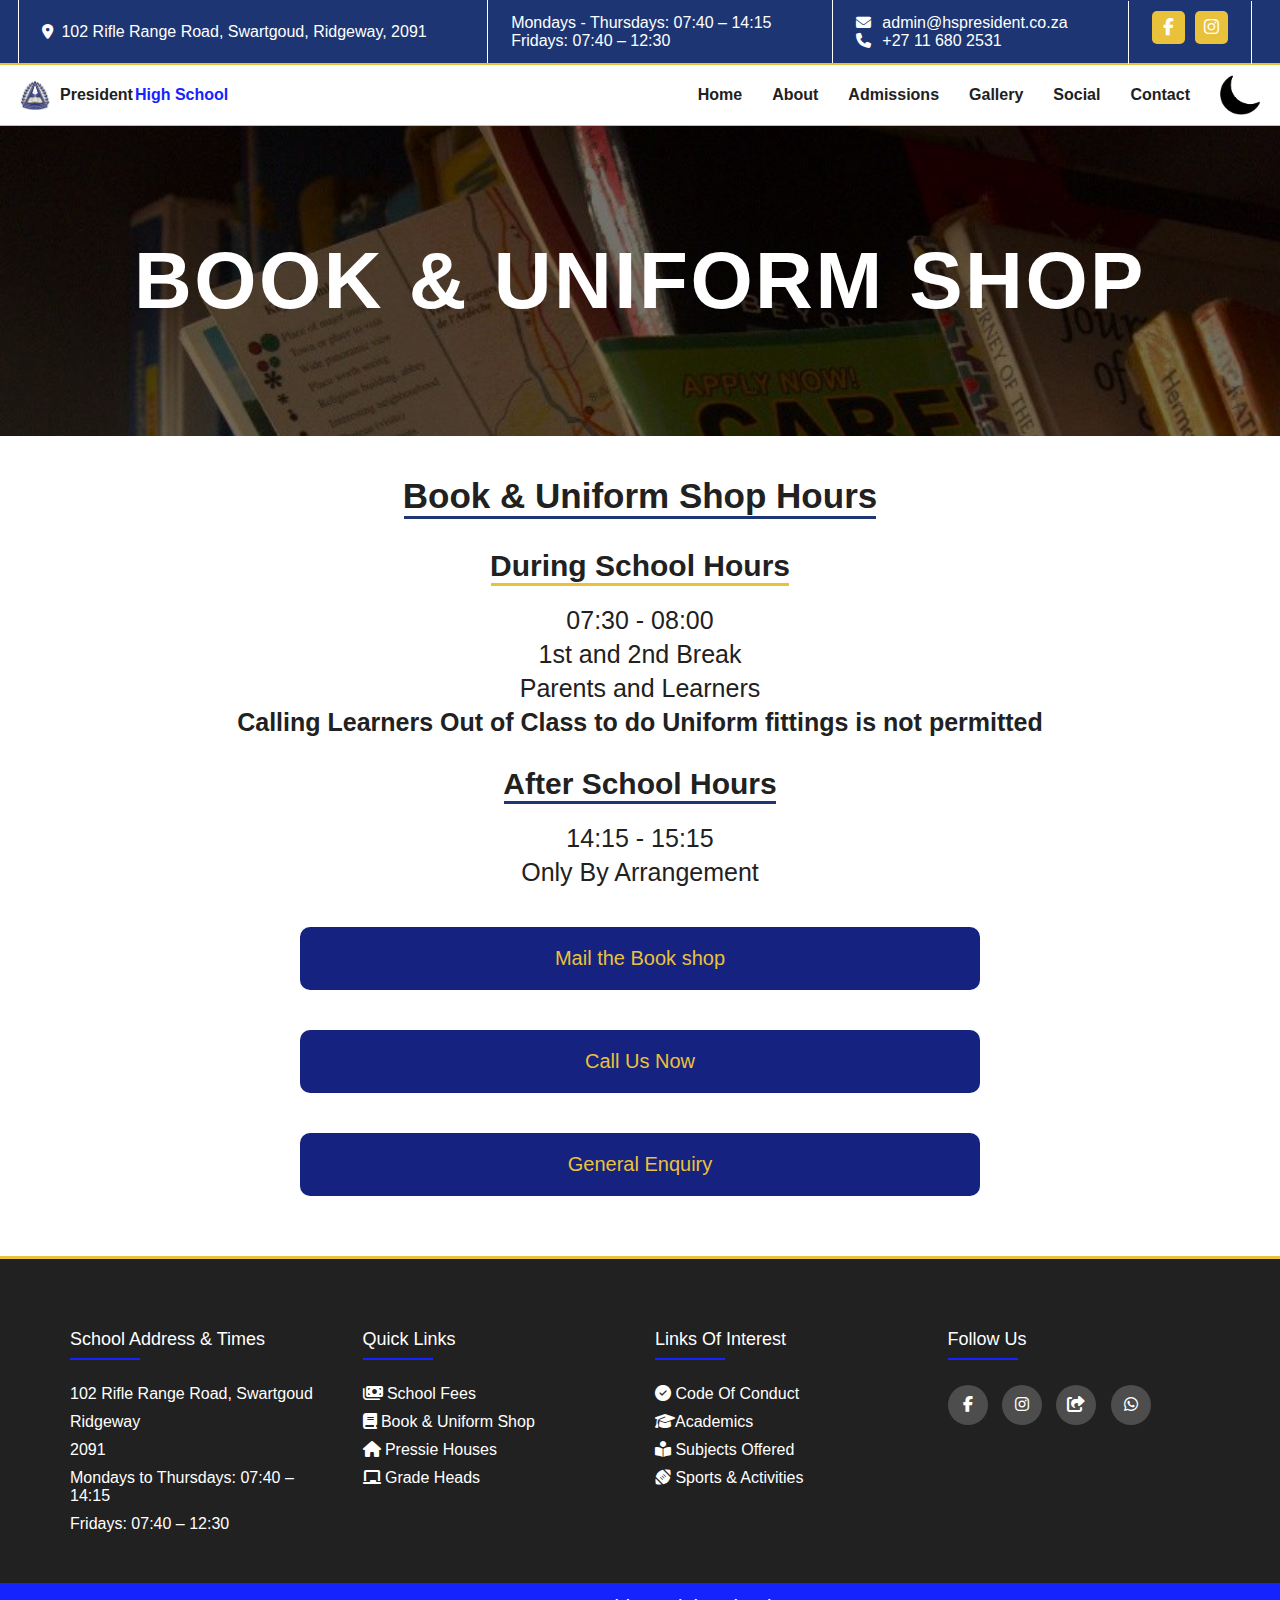
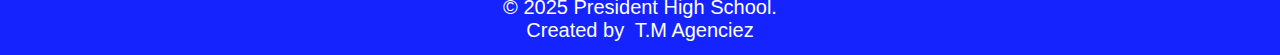
<file: shop.html>
<!DOCTYPE html>
<html lang="en">
<head>
    <meta charset="UTF-8">
    <link rel="icon" href="img/logo.png" >
    <meta name="author" content="Thobani Hlatshwayo">
    <meta name="viewport" content="width=device-width, initial-scale=1.0">
    <title>President High | Book & Uniform Shop</title>
    <link rel="preconnect" href="https://fonts.googleapis.com">
<link rel="preconnect" href="https://fonts.gstatic.com" crossorigin>
<link href="https://fonts.googleapis.com/css2?family=Poppins:ital,wght@0,100;0,200;0,300;0,400;0,500;0,600;0,700;0,800;0,900;1,100;1,200;1,300;1,400;1,500;1,600;1,700;1,800;1,900&display=swap" rel="stylesheet">

<link rel="stylesheet" href="https://cdnjs.cloudflare.com/ajax/libs/font-awesome/6.4.2/css/all.min.css">
    
<link rel="stylesheet" href="css/shop.css">
<link rel="stylesheet" href="css/footer.css">
<link rel="stylesheet" href="css/scroll.css">
<link rel="stylesheet" href="menu/app.css">
</head>
<body data-mode="light">
  <div id="progress">
    <span id="progress-value"><i class="fa-solid fa-arrow-up"></i></span>
  </div>

  <section class="nav-info">
    <ul>
      <li><i class="fa-solid fa-location-dot"></i> 102 Rifle Range Road, Swartgoud, Ridgeway, 2091</li>
    </ul>
    <ul>
      <li>Mondays - Thursdays: 07:40 – 14:15</li>
      <li>Fridays: 07:40 – 12:30</li>
    </ul>

    <ul>
      <li><i class="fa-solid fa-envelope"></i>
          <a href="mailto:admin@hspresident.co.za">admin@hspresident.co.za</a></li>
      <li><i class="fa-solid fa-phone"></i>      
          <a href="tel:+27 11 680 2531">+27 11 680 2531</a></li>  
    </ul>

    <div class="social">
      <a href="https://www.facebook.com/presidenthigh/"><i class="fab fa-facebook-f"></i></a>
            
            <a href="https://www.instagram.com/officialpressieshs?igsh=MTZoMmpkZzA5MWNqdQ==
            "><i class="fab fa-instagram"></i></a>
            </div>
  </section>
  
  <div class="nav-line"></div>  
    <nav>
      
        <a href="index.html" class="logo">
           <img src="img/logo.png" alt="School Logo"> 
           President <span>High School</span>
        </a>

        <div class="off-screen-menu">
          <ul class="nav">
            <li><a href="index.html">Home</a></li>
            <li><a href="about.html">About</a></li>
            <li><a href="admin.html">Admissions</a></li>
            <li><a href="gallery.html">Gallery</a></li>
            <li><a href="social.html">Social</a></li>
            <li><a href="contact.html">Contact</a></li>
                 
              
                     
                       <img src="img/moon.png" alt="image of a moon icon" class="mode-switch" id="dark_light">
                     
           </ul>
         </div>
     
         
           <div class="ham-menu">
             <span></span>
             <span></span>
             <span></span>
           </div>
       
         </div>

        <ul class="navbar">
          <li><a href="index.html">Home</a></li>
          <li><a href="about.html">About</a></li>
          <li><a href="admin.html">Admissions</a></li>
          <li><a href="gallery.html">Gallery</a></li>
          <li><a href="social.html">Social</a></li>
          <li><a href="contact.html">Contact</a></li>
            
            
              <img src="img/moon.png" alt="image of a moon icon" class="dark-light" id="dark-light">
            
        </ul>
        
        
    </nav>
    <div class="nav-line"></div>

    
    <section class="hero">
        <h1>Book & Uniform Shop</h1>
    </section>

    <section class="hours">
        <h2>Book & Uniform Shop Hours</h2>
        <div class="line"></div>
        
        <div class="during-hrs">
            <h3>During School Hours</h3>
            <div class="line"></div>
            <p>07:30 - 08:00</p>
            <p>1st and 2nd Break</p>
            <p>Parents and Learners</p>
            <p class="bold">Calling Learners Out of Class to do Uniform fittings is not permitted</p>
        </div>
        
        <div class="after-hrs">
            <h3>After School Hours</h3>
            <div class="line"></div>
            <p>14:15 - 15:15</p>
            <p>Only By Arrangement</p>
            
            <div class="links">
                <a href="mailto:pressiesbookshop@gmail.com">Mail the Book shop</a>
                <a href="tel:0116802345">Call Us Now</a>
                <a href="mailto:admin@hspresident.co.za">General Enquiry</a>
            </div>
        </div>
    </section>
    <div class="F-line"></div>
    
    <footer class="footer">
      
      <div class="container">
        <div class="row">
          <div class="footer-col">
            <h4>School Address & Times</h4>
            <ul>
              <li>102 Rifle Range Road, Swartgoud</li>
              <li>Ridgeway</li>
              <li>2091</li>
              <li>Mondays to Thursdays: 07:40 – 14:15</li>
              <li>Fridays: 07:40 – 12:30</li>
            </ul>
          </div>
          <div class="footer-col">
            <h4>Quick Links</h4>
            <ul>
              <li>
                <a href="fees.html"><i class="fa-solid fa-money-bills"></i> School Fees</a></li>
              <li>
                <a href="shop.html"><i class="fa-solid fa-book"></i> Book & Uniform Shop</a></li>
                <li></i>
                  <a href="house.html"><i class="fa-solid fa-house"></i> Pressie Houses</a></li>
                  <li></i>
                    <a href="grdheads.html"><i class="fa-solid fa-chalkboard"></i> Grade Heads</a></li>
            </ul>
          </div>
          <div class="footer-col">
            <h4>Links Of Interest</h4>
            <ul>
              <li>
                <a href="conduct.html"> <i class="fa-solid fa-circle-check"></i> Code of Conduct</a></li>
              <li></i>
                <a href="academic.html"> <i class="fa-solid fa-graduation-cap"> </i>Academics</a>
              </li>
              <li>
                <a href="subjects.html"> <i class="fa-solid fa-book-open-reader"></i> Subjects Offered</a>
              </li>
              <li>
                <a href="acts.html"> <i class="fa-solid fa-football"></i> Sports & Activities</a>
              </li>
            </ul>
          </div>
          <div class="footer-col">
            <h4>follow us</h4>
            <div class="social-links">
              <a href="https://www.facebook.com/presidenthigh/"><i class="fab fa-facebook-f"></i></a>
              
              <a href="https://www.instagram.com/officialpressieshs?igsh=MTZoMmpkZzA5MWNqdQ==
              "><i class="fab fa-instagram"></i></a>
              <a href="https://d6.co.za/education/"><i class="fa-solid fa-share-from-square"></i></a> 
              
               <a href="https://whatsapp.com/channel/0029Vb2rH1xDeON1PGUyO03Q"><i class="fa-brands fa-whatsapp"></i></a> 
            </div>
          </div>
        </div>
        
        
      </div>

     
      <div class="back-bar">
        <p>&copy; 2025 President High School.<br> Created by <a href="https://www.instagram.com/tm_agenciez/#">T.M Agenciez</a></p>
   </footer>

    <script src="js/main.js"></script>
    <script src="js/app.js"></script>

</body>
</html>
</file>
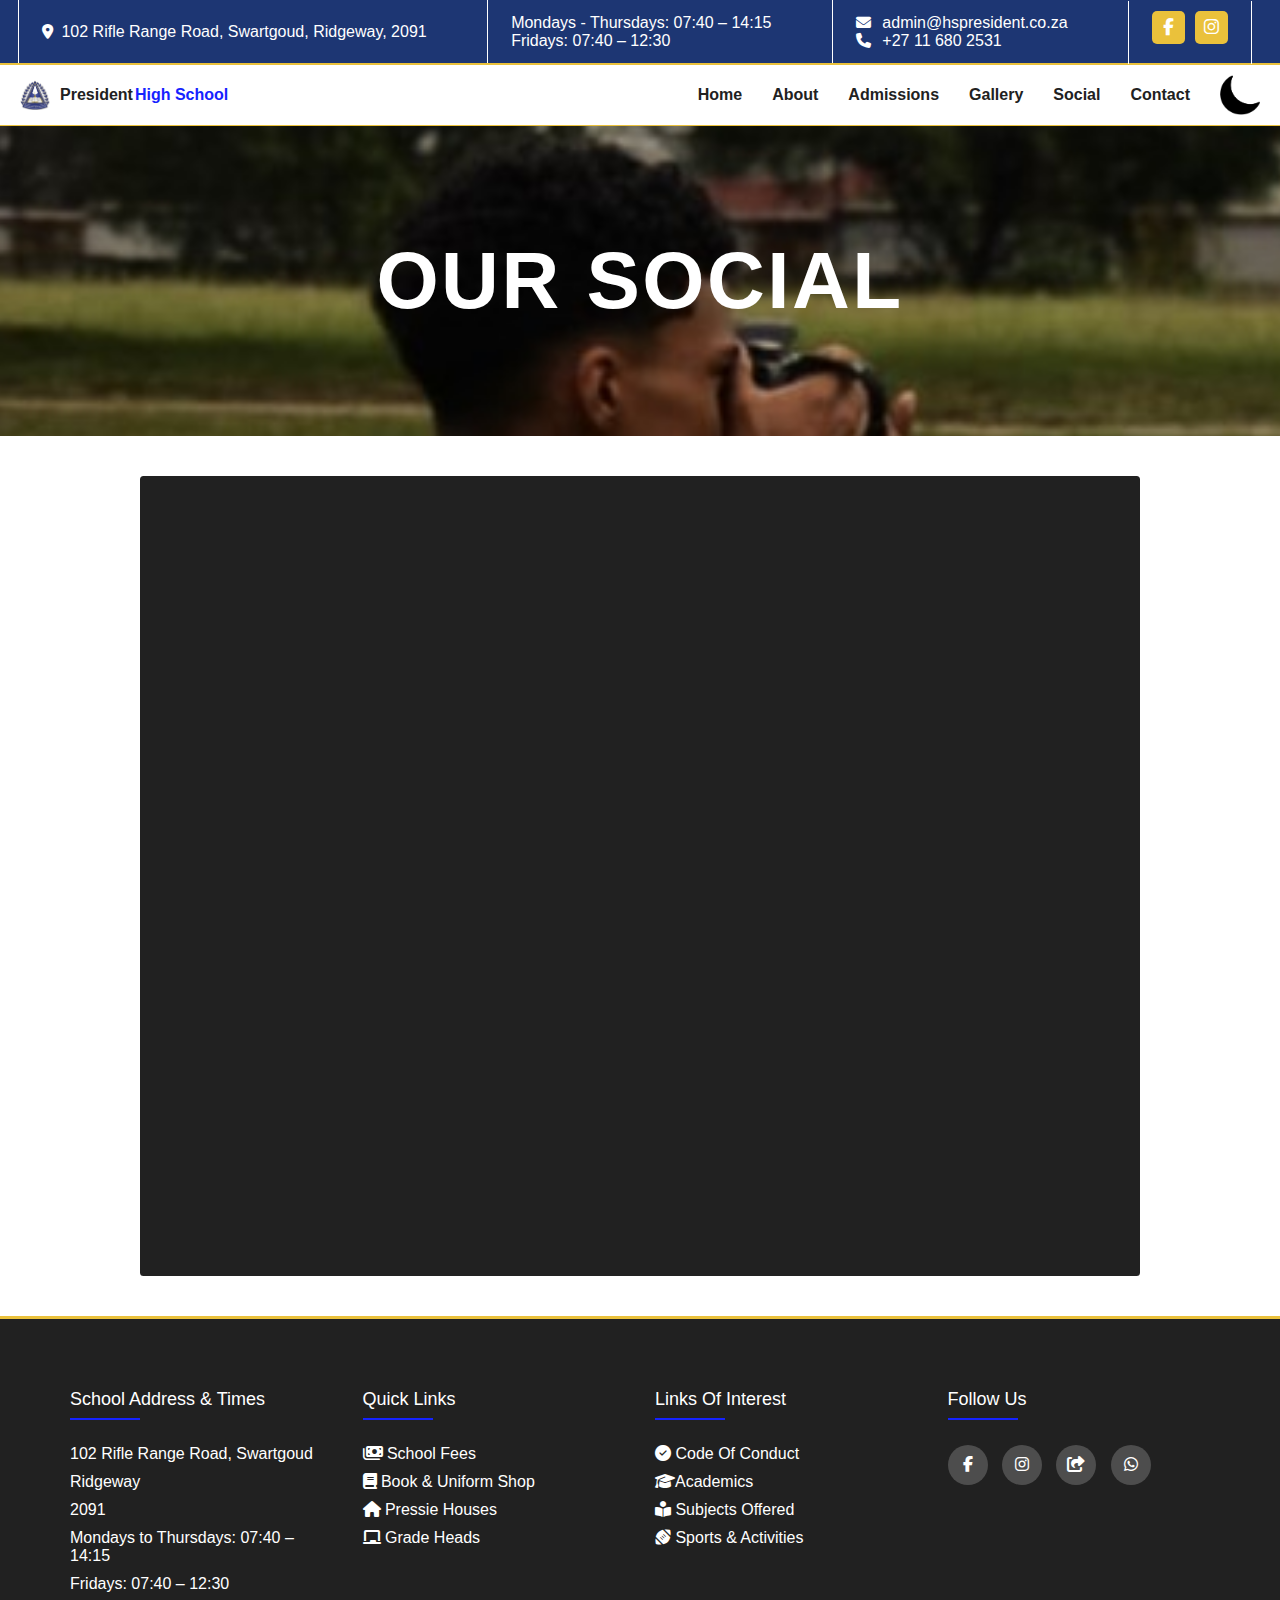
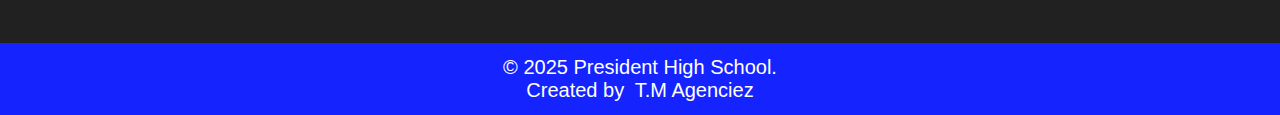
<file: social.html>
<!DOCTYPE html>
<html lang="en">
<head>
    <meta charset="UTF-8">
    <link rel="icon" href="img/logo.png" >
    <meta name="author" content="Thobani Hlatshwayo">
    <meta name="viewport" content="width=device-width, initial-scale=1.0">
    <title>President High | Social</title>
    <link rel="preconnect" href="https://fonts.googleapis.com">
<link rel="preconnect" href="https://fonts.gstatic.com" crossorigin>
<link href="https://fonts.googleapis.com/css2?family=Poppins:ital,wght@0,100;0,200;0,300;0,400;0,500;0,600;0,700;0,800;0,900;1,100;1,200;1,300;1,400;1,500;1,600;1,700;1,800;1,900&display=swap" rel="stylesheet">

<link rel="stylesheet" href="https://cdnjs.cloudflare.com/ajax/libs/font-awesome/6.4.2/css/all.min.css">
    
<link rel="stylesheet" href="css/social.css">
<link rel="stylesheet" href="css/scroll.css">
<link rel="stylesheet" href="menu/app.css">
<link rel="stylesheet" href="css/footer.css">

</head>
<body data-mode="light">
  <div id="progress">
    <span id="progress-value"><i class="fa-solid fa-arrow-up"></i></span>
  </div>

  <section class="nav-info">
    <ul>
      <li><i class="fa-solid fa-location-dot"></i> 102 Rifle Range Road, Swartgoud, Ridgeway, 2091</li>
    </ul>
    <ul>
      <li>Mondays - Thursdays: 07:40 – 14:15</li>
      <li>Fridays: 07:40 – 12:30</li>
    </ul>
    
    <ul>
      <li><i class="fa-solid fa-envelope"></i>
          <a href="mailto:admin@hspresident.co.za">admin@hspresident.co.za</a></li>
      <li><i class="fa-solid fa-phone"></i>      
          <a href="tel:+27 11 680 2531">+27 11 680 2531</a></li>  
    </ul>

    <div class="social">
      <a href="https://www.facebook.com/presidenthigh/"><i class="fab fa-facebook-f"></i></a>
            
            <a href="https://www.instagram.com/officialpressieshs?igsh=MTZoMmpkZzA5MWNqdQ==
            "><i class="fab fa-instagram"></i></a>
            </div>
  </section>
  
  <div class="nav-line"></div>  
    <nav>
      
        <a href="index.html" class="logo">
           <img src="img/logo.png" alt="School Logo"> 
           President <span>High School</span>
        </a>

        <div class="off-screen-menu">
          <ul class="nav">
            <li><a href="index.html">Home</a></li>
            <li><a href="about.html">About</a></li>
            <li><a href="admin.html">Admissions</a></li>
            <li><a href="gallery.html">Gallery</a></li>
            <li><a href="social.html">Social</a></li>
            <li><a href="contact.html">Contact</a></li>
              
                     
                       <img src="img/moon.png" alt="image of a moon icon" class="mode-switch" id="dark_light">
                     
           </ul>
         </div>
     
         
           <div class="ham-menu">
             <span></span>
             <span></span>
             <span></span>
           </div>
       
         </div>

        <ul class="navbar">
            <li><a href="index.html">Home</a></li>
            <li><a href="about.html">About</a></li>
            <li><a href="admin.html">Admissions</a></li>
            <li><a href="gallery.html">Gallery</a></li>
            <li><a href="social.html">Social</a></li>
            <li><a href="contact.html">Contact</a></li>
            
            
              <img src="img/moon.png" alt="image of a moon icon" class="dark-light" id="dark-light">
            
        </ul>
        
        
    </nav>
    <div class="nav-line"></div>


    <section class="hero">
        <h1>Our social</h1>
    </section>

    <section class="socials">
      <iframe  src='https://widgets.sociablekit.com/instagram-feed/iframe/25583468'  frameborder='0' width='1000px' height='800px'></iframe>
    </section>

 <div class="F-line"></div>
      <footer class="footer">
        <div class="container">
          <div class="row">
            <div class="footer-col">
              <h4>School Address & Times</h4>
              <ul>
                <li>102 Rifle Range Road, Swartgoud</li>
                <li>Ridgeway</li>
                <li>2091</li>
                <li>Mondays to Thursdays: 07:40 – 14:15</li>
                <li>Fridays: 07:40 – 12:30</li>
              </ul>
            </div>
            <div class="footer-col">
              <h4>Quick Links</h4>
              <ul>
                <li>
                  <a href="fees.html"><i class="fa-solid fa-money-bills"></i> School Fees</a></li>
                <li>
                  <a href="shop.html"><i class="fa-solid fa-book"></i> Book & Uniform Shop</a></li>
                <li></i>
                  <a href="house.html"><i class="fa-solid fa-house"></i> Pressie Houses</a></li>
                  <li></i>
                    <a href="grdheads.html"><i class="fa-solid fa-chalkboard"></i> Grade Heads</a></li>
              </ul>
            </div>
            <div class="footer-col">
              <h4>Links Of Interest</h4>
              <ul>
                <li>
                  <a href="conduct.html"> <i class="fa-solid fa-circle-check"></i> Code of Conduct</a></li>
                <li></i>
                  <a href="academic.html"> <i class="fa-solid fa-graduation-cap"> </i>Academics</a>
                </li>
                <li>
                  <a href="subjects.html"> <i class="fa-solid fa-book-open-reader"></i> Subjects Offered</a>
                </li>
                <li>
                  <a href="acts.html"> <i class="fa-solid fa-football"></i> Sports & Activities</a>
                </li>
              </ul>
            </div>
            <div class="footer-col">
              <h4>follow us</h4>
              <div class="social-links">
                <a href="https://www.facebook.com/presidenthigh/"><i class="fab fa-facebook-f"></i></a>
                
                <a href="https://www.instagram.com/officialpressieshs?igsh=MTZoMmpkZzA5MWNqdQ==
                "><i class="fab fa-instagram"></i></a>
                <a href="https://d6.co.za/education/"><i class="fa-solid fa-share-from-square"></i></a> 
                <a href="https://whatsapp.com/channel/0029Vb2rH1xDeON1PGUyO03Q"><i class="fa-brands fa-whatsapp"></i></a> 
              </div>
            </div>
          </div>
          
          
        </div>
  
       
        <div class="back-bar">
          <p>&copy; 2025 President High School.<br> Created by <a href="https://www.instagram.com/tm_agenciez/#">T.M Agenciez</a></p>
     </footer>

    <script src="js/main.js"></script>
    <script src="js/app.js"></script>

</body>
</html>
</file>
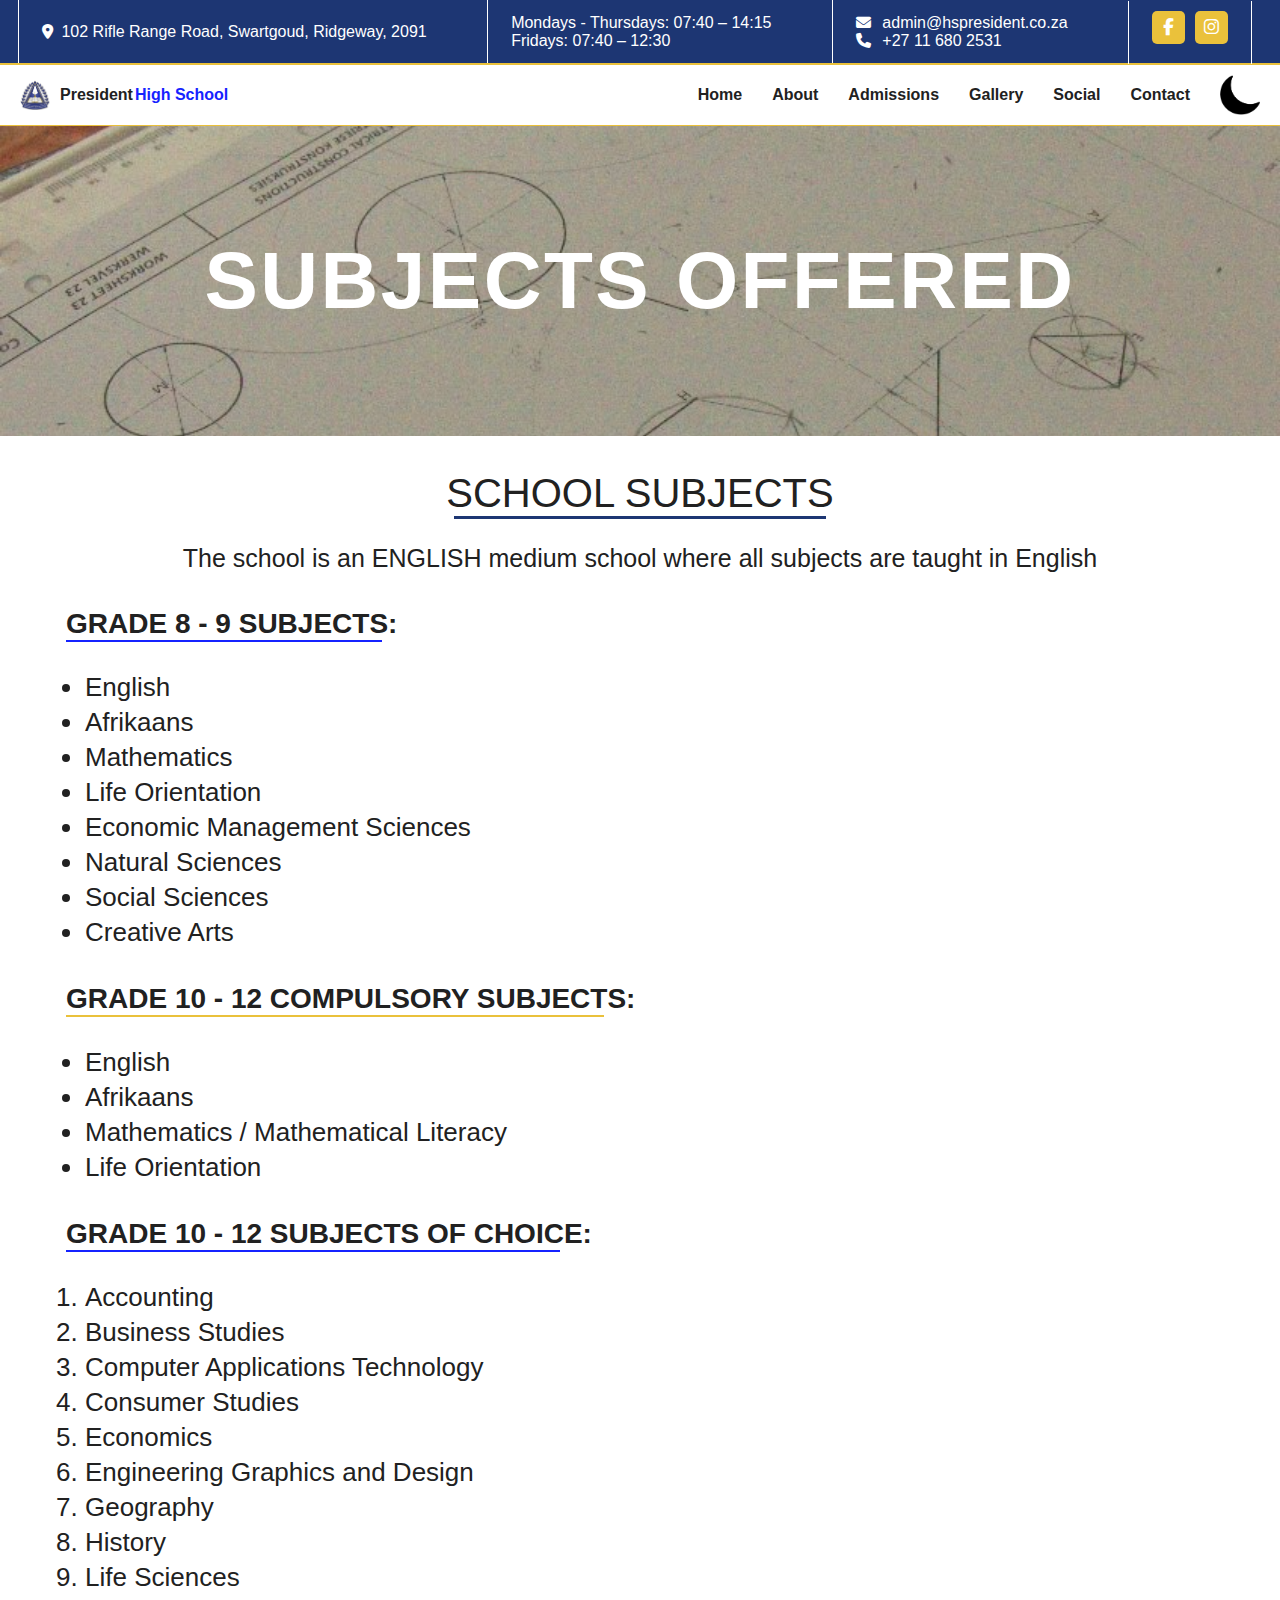
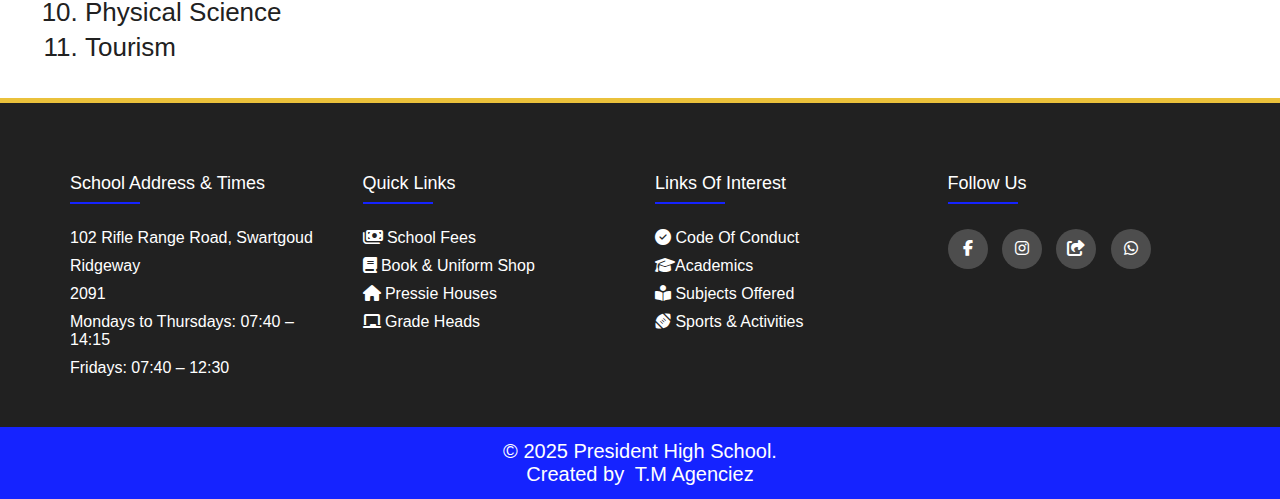
<file: subjects.html>
<!DOCTYPE html>
<html lang="en">
<head>
    <meta charset="UTF-8">
    <link rel="icon" href="img/logo.png" >
    <meta name="author" content="Thobani Hlatshwayo">
    <meta name="viewport" content="width=device-width, initial-scale=1.0">
    <title>President High | Subjects Offered</title>
    <link rel="preconnect" href="https://fonts.googleapis.com">
<link rel="preconnect" href="https://fonts.gstatic.com" crossorigin>
<link href="https://fonts.googleapis.com/css2?family=Poppins:ital,wght@0,100;0,200;0,300;0,400;0,500;0,600;0,700;0,800;0,900;1,100;1,200;1,300;1,400;1,500;1,600;1,700;1,800;1,900&display=swap" rel="stylesheet">

<link rel="stylesheet" href="https://cdnjs.cloudflare.com/ajax/libs/font-awesome/6.4.2/css/all.min.css">
    
<link rel="stylesheet" href="css/subjects.css">
<link rel="stylesheet" href="css/scroll.css">
<link rel="stylesheet" href="css/footer.css">
<link rel="stylesheet" href="menu/app.css">
</head>
<body data-mode="light">
  <div id="progress">
    <span id="progress-value"><i class="fa-solid fa-arrow-up"></i></span>
  </div>

  <section class="nav-info">
    <ul>
      <li><i class="fa-solid fa-location-dot"></i> 102 Rifle Range Road, Swartgoud, Ridgeway, 2091</li>
    </ul>
    <ul>
      <li>Mondays - Thursdays: 07:40 – 14:15</li>
      <li>Fridays: 07:40 – 12:30</li>
    </ul>

    <ul>
      <li><i class="fa-solid fa-envelope"></i>
          <a href="mailto:admin@hspresident.co.za">admin@hspresident.co.za</a></li>
      <li><i class="fa-solid fa-phone"></i>      
          <a href="tel:+27 11 680 2531">+27 11 680 2531</a></li>  
    </ul>

    <div class="social">
      <a href="https://www.facebook.com/presidenthigh/"><i class="fab fa-facebook-f"></i></a>
            
            <a href="https://www.instagram.com/officialpressieshs?igsh=MTZoMmpkZzA5MWNqdQ==
            "><i class="fab fa-instagram"></i></a>
            </div>
  </section>
  
  <div class="nav-line"></div>  
    <nav>
      
        <a href="index.html" class="logo">
           <img src="img/logo.png" alt="School Logo"> 
           President <span>High School</span>
        </a>

        <div class="off-screen-menu">
          <ul class="nav">
            <li><a href="index.html">Home</a></li>
            <li><a href="about.html">About</a></li>
            <li><a href="admin.html">Admissions</a></li>
            <li><a href="gallery.html">Gallery</a></li>
            <li><a href="social.html">Social</a></li>
            <li><a href="contact.html">Contact</a></li>
              
                     
                       <img src="img/moon.png" alt="image of a moon icon" class="mode-switch" id="dark_light">
                     
           </ul>
         </div>
     
         
           <div class="ham-menu">
             <span></span>
             <span></span>
             <span></span>
           </div>
       
         </div>

        <ul class="navbar">
          <li><a href="index.html">Home</a></li>
          <li><a href="about.html">About</a></li>
          <li><a href="admin.html">Admissions</a></li>
          <li><a href="gallery.html">Gallery</a></li>
          <li><a href="social.html">Social</a></li>
          <li><a href="contact.html">Contact</a></li>
            
            
              <img src="img/moon.png" alt="image of a moon icon" class="dark-light" id="dark-light">
            
        </ul>
        
        
    </nav>
    <div class="nav-line"></div>

    <section class="hero">
        <h1>Subjects Offered </h1>
    </section>

    <section class="info">
        <h2>School Subjects</h2>
        <div class="line"> </div>
        <p>The school is an ENGLISH medium school where all subjects are taught in English</p>
        
    </section>
  
    <section class="jnr-sub">
        <h2>Grade 8 - 9 Subjects:</h2>
        <div class="line"></div>
        
         <ul>
             <li>English</li>
             <li>Afrikaans</li>
             <li>Mathematics</li>
             <li>Life Orientation</li>
             <li>Economic Management Sciences</li>
             <li>Natural Sciences</li>
             <li>Social Sciences</li>
             <li>Creative Arts</li>
         </ul>
    </section>
    
    
    <section class="snr-sub">
        <h2>Grade 10 - 12 Compulsory Subjects:</h2>
        <div class="com-line"></div>
        
        <ul>
            <li>English</li>
            <li>Afrikaans</li>
            <li>Mathematics / Mathematical Literacy</li>
            <li>Life Orientation</li>
        </ul>
    </section>
    
    <section class="snr-sub">
        <h2>Grade 10 - 12 Subjects of Choice:</h2>
        <div class="line"></div>
        <ol>
            
            <li>Accounting</li>
            <li>Business Studies</li>
            <li>Computer Applications Technology</li>
            <li>Consumer Studies</li>
            <li>Economics</li>
            <li>Engineering Graphics and Design</li>
            <li>Geography</li>
            <li>History</li>
            <li>Life Sciences</li>
             <li>Physical Science</li>
            <li>Tourism</li>
        </ol>
    </section>
    <div class="F-line"></div>
    <div class="F-line"></div>
      <footer class="footer">
        <div class="container">
          <div class="row">
            <div class="footer-col">
              <h4>School Address & Times</h4>
              <ul>
                <li>102 Rifle Range Road, Swartgoud</li>
                <li>Ridgeway</li>
                <li>2091</li>
                <li>Mondays to Thursdays: 07:40 – 14:15</li>
                <li>Fridays: 07:40 – 12:30</li>
              </ul>
            </div>
            <div class="footer-col">
              <h4>Quick Links</h4>
              <ul>
                <li>
                  <a href="fees.html"><i class="fa-solid fa-money-bills"></i> School Fees</a></li>
                <li>
                  <a href="shop.html"><i class="fa-solid fa-book"></i> Book & Uniform Shop</a></li>
                  <li></i>
                    <a href="house.html"><i class="fa-solid fa-house"></i> Pressie Houses</a></li>
                    <li></i>
                      <a href="grdheads.html"><i class="fa-solid fa-chalkboard"></i> Grade Heads</a></li>
              </ul>
            </div>
            <div class="footer-col">
              <h4>Links Of Interest</h4>
              <ul>
                <li>
                  <a href="conduct.html"> <i class="fa-solid fa-circle-check"></i> Code of Conduct</a></li>
                <li></i>
                  <a href="academic.html"> <i class="fa-solid fa-graduation-cap"> </i>Academics</a>
                </li>
                <li>
                  <a href="subjects.html"> <i class="fa-solid fa-book-open-reader"></i> Subjects Offered</a>
                </li>
                <li>
                  <a href="acts.html"> <i class="fa-solid fa-football"></i> Sports & Activities</a>
                </li>
              </ul>
            </div>
            <div class="footer-col">
              <h4>follow us</h4>
              <div class="social-links">
                <a href="https://www.facebook.com/presidenthigh/"><i class="fab fa-facebook-f"></i></a>
                
                <a href="https://www.instagram.com/officialpressieshs?igsh=MTZoMmpkZzA5MWNqdQ==
                "><i class="fab fa-instagram"></i></a>
                <a href="https://d6.co.za/education/"><i class="fa-solid fa-share-from-square"></i></a> 
                <a href="https://whatsapp.com/channel/0029Vb2rH1xDeON1PGUyO03Q"><i class="fa-brands fa-whatsapp"></i></a> 
              </div>
            </div>
          </div>
          
          
        </div>
  
       
        <div class="back-bar">
          <p>&copy; 2025 President High School.<br> Created by <a href="https://www.instagram.com/tm_agenciez/#">T.M Agenciez</a></p>
     </footer>


    <script src="js/main.js"></script>
    <script src="js/app.js"></script>

</body>
</html>
</file>
<file: css/about.css>
:root{
    --blue-clr: #1523ff;
    --naive-clr: #1d3673;
    --red-clr: #ff2a15;
    --gld-clr: #eac13b;
    --txt-clr: #ffffff;
    --txt-clr-: #ffffff;
    --bg-clr-: #212121;
    --bg-clr: #212121;
}

*{
    margin: 0;
    padding: 0;
    box-sizing: border-box;
    font-family: "Lato", sans-serif;
}
body {
    background: var(--txt-clr);
    color: var(--bg-clr);
    transition: 1s;
}

nav{
    display: flex;
    justify-content: space-between;
    align-items: center;
    margin: 10px 20px;
}

.nav-line{
    width: 100%;
    height: 1.5px;
    background: var(--gld-clr);
}

.nav-info{
    display: flex;
    justify-content: space-between;
    padding: 0px 40px;
    background: var(--naive-clr);
    color: var(--txt-clr-);
}
.nav-info ul{
    list-style: none;
    position: relative;
    display: flex;
    flex-direction: column;
    justify-content: center;
    padding: 9px 2px;
    
}
.nav-info ul::before{
    content: '';
    position: absolute;
    width: 1px;
    height: 100%;
    background: var(--txt-clr-);
    left: -22px;
}
.nav-info ul li i{
    font-size: 15px;
    padding-right: 4px;
}


.nav-info .social{
    display: flex;
    position: relative;
    flex-direction: row;
    justify-content: center;
    align-items: center;
    padding: 9px 2px;
    padding-top: 11px;
}

.nav-info .social::before{
    content: '';
    position: absolute;
    width: 1px;
    height: 100%;
    background: var(--txt-clr-);
    left: -22px;
}
.nav-info .social::after{
    content: '';
    position: absolute;
    width: 1px;
    height: 100%;
    background: var(--txt-clr-);
    right: -12px;
}

.nav-info .social a{
    height: 33px;
	width: 33px;
    text-align: center;
	background-color: var(--gld-clr);
	margin:0 10px 10px 0;
	line-height: 33px;
	border-radius: 5px;
	color: #ffffff;
	transition: all 0.5s ease;
}
.nav-info .social a:hover{
    border-radius: 50%;
}

.nav-info .social i{
    font-size: 17px;
}

.nav-info ul a{
    text-decoration: none;
    color: var(--txt-clr-);
    padding-left: 3px;
}
.nav-info ul i{
    font-size: 12px;
}

.logo span{
    color: var(--blue-clr);
    padding-left: 5px;
}
nav a{
    text-decoration: none;
    color: var(--bg-clr);
}

.logo img{
    height: 30px;
    width: 30px;
    margin-right: 10px;
}
.logo{
    display: flex;
    justify-content: center;
    align-items: center;
    font-weight: 700;
}

.off-screen-menu{
    display: none;
}

.dark-light{
    height: 40px;
    width: 40px;
    margin-left: 15px;
    cursor: pointer;
}

.navbar li{
    list-style: none;
}
.navbar {
    display: flex; 
    justify-content: center;
    align-items: center;
}

.navbar a{
    display: flex;
    margin: 0px 10px;
    flex-direction: row;
    justify-content: center;
    align-items: center;
    font-size: 16px;
    font-weight: 600;
    position: relative;
    padding: 5px 5px;
    transition: 0.4s;
}

.navbar a:hover{
    color: var(--txt-clr-);
}

.navbar a:after{
    content: "";
    position: absolute;
    background: var(--blue-clr);
    box-shadow: 0px 0px 10px var(--blue-clr);
    height: 4px;
    width: -1;
    left: 0;
    bottom: -1px;
    transition: 0.4s;
    z-index: -1;
}
.navbar a:hover:after{
    width: 100%;
    padding: 13px 0px;
}


.hero{
    width: 100%;
    height: 310px;
    background-image: url("img/about.jpg");
    background-size: cover;
    background-position: center;
    background-attachment: fixed;
}

.hero{
    text-align: center;
    align-items: center;
    display: flex;
    justify-content: center;
    flex-direction: column;
    color: var(--txt-clr-);
}

.hero h1{
    font-size: 80px;
    font-weight: 600;
    text-transform: uppercase;
    letter-spacing: 2.5px;
}

.about {
    text-align: center;
    align-items: center;
    margin: 35px 40px;
}
.about h2{
    font-size: 35px;
}
.about .line{
    width: 45%;
    height: 3px;
    margin-left: 27.5%;
    background-color: var(--blue-clr);
    border-radius: 4px;
    margin-bottom: 20px;
}

.about p{
    font-size: 25px;
    margin: 15px 0px;
}

.vision {
    text-align: center;
    align-items: center;
    margin: 35px 40px;
}

.vision h2{
    font-size: 35px;
    margin-top: 15px;
}
.vision .line{
    margin-left: 41%;
    width: 18%;
    height: 3px;
    background: var(--red-clr);
    margin-bottom: 26px;
}

.vision p{
    font-size: 25px;
    margin: 15px 0px;
}

.mision {
    margin: 35px 40px;
}

.mision h2{
    font-size: 35px;
    margin-top: 15px;
    text-align: center;
}
.mision .line{
    margin-left: 41%;
    width: 18%;
    height: 3px;
    background: var(--blue-clr);
    margin-bottom: 26px;
}
.mision h3{
    font-size: 25px;
    text-transform: uppercase;
    margin-bottom: 5px;
}

.mision li{
    font-size: 25px;
    margin: 10px 0px;
}
.admin {
    text-align: center;
    align-items: center;
    margin: 25px 40px;
    display: flex;
    flex-direction: column;
}

.admin h3{
    font-size: 30px;
    margin-bottom: 10px;
}
.admin ul{
    list-style: none;
    display: flex;
    flex-direction: column;
    text-align: left;
}
.admin li{
    font-size: 25px;
    margin-bottom: 0px;
}

.A-line{
    width: 18.5%;
    height: 3px;
    background-color: var(--red-clr);
}
.F-line{
    width: 100%;
    height: 3px;
    background: var(--gld-clr);
}
@media(max-width: 1025px){
    .nav-info{
        font-size: 13px;
    }

}

@media(max-width: 980px){
    .nav-info{
        font-size: 11px;
    }
}

@media (max-width: 821px){

    .vision .line{
        margin-left: 36%;
        width: 28%;
    }
    
    .mision .line{
        margin-left: 36%;
        width: 28%;
    }

    .nav-info{
        display: none;
    }

    .navbar{
        display: none;
    }
}
@media (max-width: 768px){
    .hero h1{
        font-size: 48px;
    }
    .hero{
        height: 240px;
    }
    .navbar{
        display: none;
    }
    
     
    .about h2{
       font-size: 25px;      
    }
    .about .line{
        width: 84%;
        margin-left: 8%;
    }
    
    .about p{
        font-size: 20px;
    }
    
    .vision h2{
        font-size: 25px;
    }
    .vision p{
        font-size: 20px;
    } 
    
    .mision h2{
        font-size: 25px;
    }
    .mision h3{
        font-size: 20px;
    }
    .mision li{
        font-size: 20px;
    }
    
    .admin h3{
        font-size: 23px;
    }
    .admin p{
        font-size: 20px;
    }
    .A-line{
        display: none;
    }
}

@media(max-width: 436px){
   .txt h1{
       font-size: 35px;
   }
   .hero{
       height: 150px;
   }
   
   
   .about h2{
       font-size: 20px;
   }
   .about {
      margin: 15px 5px;
   }
   .about p{
       font-size: 17px;
   }
   
   .vision h2{
       font-size: 21px;
   }
   .vision p{
       font-size: 17px;
   }
   
    .mision h2{
       font-size: 21px;
   }
   .mision h3{
       font-size: 17px;
   }
   .mision li{
       font-size: 17px;
   }
   .mision ul{
       padding: 15px 4px;
   }
   
   .admin h3{
       font-size: 19px;
   }
   .admin p{
       font-size: 17px;
   }
   
   .admin li{
       font-size: 17px;
   }
   
   
   .logo{
        font-size: 15px;
    }
    
    .back-bar p{
        font-size: 19px;
    }
   
      .back-bar{
       padding: 0px 0px;
  
   }
}


@media(max-width: 436px){

  .back-bar p{
        font-size: 16px;
    }
    
}

@media(max-width: 412px){
   .hero h1{
       font-size: 35px;
   } 
   
   .back-bar p{
        font-size: 16px;
    }
    
 

}
</file>
<file: css/scroll.css>
:root{
    --blue-clr: #1523ff;
    --naive-clr: #1d3673;
    --red-clr: #ff2a15;
    --gld-clr: #eac13b;
    --txt-clr: #ffffff;
    --txt-clr-: #ffffff;
    --bg-clr-: #212121;
    --bg-clr: #212121;
}
  html {
    scroll-behavior: smooth;
  }
  
  #progress {
    position: fixed;
    bottom: 20px;
    right: 8px;
    height: 60px;
    width: 60px;
    display: none;
    place-items: center;
    border-radius: 50%;
    box-shadow: 0 0 10px rgba(0, 0, 0, 0.2);
    cursor: pointer;
    z-index: 1000;
  }
  #progress-value {
    display: block;
    height: calc(100% - 10px);
    width: calc(100% - 10px);
    background-color: var(--txt-clr);
    border-radius: 50%;
    display: grid;
    place-items: center;
    font-size: 30px;
    color: var(--bg-clr);
  }
</file>
<file: css/footer.css>
:root{
    --blue-clr: #1523ff;
    --naive-clr: #1d3673;
    --red-clr: #ff2a15;
    --gld-clr: #eac13b;
    --txt-clr: #ffffff;
    --txt-clr-: #ffffff;
    --bg-clr-: #212121;
    --bg-clr: #212121;
}

*{
    margin: 0;
    padding: 0;
    box-sizing: border-box;
    font-family: "Lato", sans-serif;
}
body {
    background: var(--txt-clr);
    color: var(--bg-clr);
    transition: 1s;
}

footer .container{
	max-width: 1170px;
	margin:auto;
}
.row{
	display: flex;
	flex-wrap: wrap;
}
.footer ul{
	list-style: none;
  color: var(--txt-clr-);
}
.footer{
	background-color: var(--bg-clr-);
    padding: 0px 0;
	padding-top: 70px;
}

.footer-col{
   width: 25%;
   padding: 0 15px;
}
.footer-col h4{
	font-size: 18px;
	color: #ffffff;
	text-transform: capitalize;
	margin-bottom: 35px;
	font-weight: 500;
	position: relative;
}
.footer-col h4::before{
	content: '';
	position: absolute;
	left:0;
	bottom: -10px;
	background-color: var(--blue-clr);
	height: 2px;
	box-sizing: border-box;
	width: 70px;
}
.footer-col ul li:not(:last-child){
	margin-bottom: 10px;
}
.footer-col ul li a{
	font-size: 16px;
	text-transform: capitalize;
	color: #ffffff;
	text-decoration: none;
	font-weight: 300;
	color: var(--txt-clr-);
	display: block;
	transition: all 0.5s ease;
}

.footer-col .social-links a{
	display: inline-block;
	height: 40px;
	width: 40px;
	background-color: rgba(255,255,255,0.2);
	margin:0 10px 10px 0;
	text-align: center;
	line-height: 40px;
	border-radius: 50%;
	color: #ffffff;
	transition: all 0.5s ease;
}
.footer-col .social-links a:hover{
	color: #24262b;
	background-color: #ffffff;
}

.footer .back-bar{
	margin-top: 50px;
	padding: 13px 0px;
	background: var(--blue-clr);
	text-align: center;
	color: var(--txt-clr-);
	font-size: 20px;
}
.footer .back-bar a{
	text-decoration: none;
	color: var(--txt-clr-);
	margin-left: 5px;
}


/*responsive*/
@media(max-width: 767px){
  .footer-col{
    width: 50%;
    margin-bottom: 30px;
}
}
@media(max-width: 574px){
  .footer-col{
    width: 100%;
}
}
</file>
<file: menu/app.css>
:root{
    --blue-clr: #1523ff;
    --red-clr: #ff2a15;
    --gld-clr: #eac13b;
    --txt-clr: #ffffff;
    --txt-clr-: #ffffff;
    --bg-clr-: #212121;
    --bg-clr: #212121;
}



@media (max-width: 821px){
    .nav{
    display: flex;
    justify-content: center;
    align-items: center;
    flex-direction: column;
}

.nav li{
    list-style: none;
    display: flex;
    flex-direction: column;
    justify-content: center;
    align-items: center;
    width: 100%;
    transition: 0.5s;
}


.nav a{
    text-decoration: none;
    color: var(--txt-clr-);
    padding: 10px 10px;
    padding-bottom: 6px;
    position: relative;
    margin: 15px 0px;
    font-size: 25px;
    transition: 0.5s;
}

.navbar a:hover{
    color: var(--txt-clr-);
    
}
.nav a:after{
    content: "";
    position: absolute;
    background: var(--blue-clr);
    box-shadow: 0px 0px 10px var(--blue-clr);
    height: 4px;
    width: 0;
    left: 50%;
    bottom: -1px;
    transition: 0.5s;
    z-index: -1;
}
.nav a:hover:after{
    width: 100%;
    left: 0;
}    
    
.off-screen-menu {
    background-color: rgba(0, 0, 0, 0.47);
    backdrop-filter: blur(10px);
    height: 100%;
    width: 35%;
    position: fixed;
    top: 0;
    right: -10000px;
    display: flex;
    flex-direction: column;
    padding-top: 170px;
    text-align: right;
    font-size: 3rem;
    transition: .3s ease;
    z-index: 1000;
    overflow-y: auto;
    overflow-x: hidden;
}
.off-screen-menu.active {
    right: 0;
   
}

/* ham menu */
.ham-menu {
    height: 45px;
    width: 35px;
    margin-left: auto;
    position: relative;
    z-index: 1000;
    margin-right: 0px;
    cursor: pointer;
}
.ham-menu span {
    height: 1.5px;
    width: 100%;
    background-color: var(--blue-clr);
    border-radius: 25px;
    position: absolute;
    left: 50%;
    top: 50%;
    transform: translate(-50%, -50%);
    transition: .3s ease;
}
.ham-menu span:nth-child(1) {
    top: 30%;
}
.ham-menu span:nth-child(3) {
    top: 70%;
}
.ham-menu.active span {
    background-color: var(--txt-clr-);
}
.ham-menu.active span:nth-child(1) {
    top: 50%;
    transform: translate(-50%, -50%) rotate(45deg);
}
.ham-menu.active span:nth-child(2) {
    opacity: 0;
}
.ham-menu.active span:nth-child(3) {
    top: 50%;
    transform: translate(-50%, -50%) rotate(-45deg);
}


.mode-switch{
    width: 70px;
    height: 70px;
    background: var(--txt-clr);
    margin: 20px 10px;
    border: 10px solid var(--txt-clr);
    border-radius: 50%;
    padding: 8px 8px;
    margin-top: 45px;
    cursor: pointer;
    transition: .75s;
}

@media(max-width: 638px){
    .nav a{
        font-size: 22px;
    }
    
    .mode-switch{
        width: 50px;
        height: 50px;
        padding: 1px 1px;
    }
}

}
@media(max-width: 438px){
    .ham-menu{
        width: 20px;
        height: 25px;
    }
    
    .ham-menu span{
        height: 1px;
        width: 100%;
    }
    
    .off-screen-menu{
        width: 45%;
        padding-top: 110px;
    }
    
    .nav a{
        font-size: 20px;
        margin: 10px 0px;
    }
    
    .mode-switch{
        width: 50px;
        height: 50px;
        padding: 2px 2px;
    }
    
    
}
</file>
<file: css/aca.css>
:root{
    --blue-clr: #1523ff;
    --naive-clr: #1d3673;
    --red-clr: #ff2a15;
    --gld-clr: #eac13b;
    --txt-clr: #ffffff;
    --txt-clr-: #ffffff;
    --bg-clr-: #212121;
    --bg-clr: #212121;
}

*{
    margin: 0;
    padding: 0;
    box-sizing: border-box;
    font-family: "Lato", sans-serif;
}
body {
    background: var(--txt-clr);
    color: var(--bg-clr);
    transition: 1s;
}

nav{
    display: flex;
    justify-content: space-between;
    align-items: center;
    margin: 10px 20px;
}

.nav-line{
    width: 100%;
    height: 1.5px;
    background: var(--gld-clr);
}

.nav-info{
    display: flex;
    justify-content: space-between;
    padding: 0px 40px;
    font-size: 16px;
    background: var(--naive-clr);
    color: var(--txt-clr-); 
}
.nav-info ul{
    list-style: none;
    position: relative;
    display: flex;
    flex-direction: column;
    justify-content: center;
    padding: 9px 2px;
    
}
.nav-info ul::before{
    content: '';
    position: absolute;
    width: 1px;
    height: 100%;
    background: var(--txt-clr-);
    left: -22px;
}
.nav-info ul li i{
    font-size: 15px;
    padding-right: 4px;
}


.nav-info .social{
    display: flex;
    position: relative;
    flex-direction: row;
    justify-content: center;
    align-items: center;
    padding: 9px 2px;
    padding-top: 11px;
}

.nav-info .social::before{
    content: '';
    position: absolute;
    width: 1px;
    height: 100%;
    background: var(--txt-clr-);
    left: -22px;
}
.nav-info .social::after{
    content: '';
    position: absolute;
    width: 1px;
    height: 100%;
    background: var(--txt-clr-);
    right: -12px;
}

.nav-info .social a{
    height: 33px;
	width: 33px;
    text-align: center;
	background-color: var(--gld-clr);
	margin:0 10px 10px 0;
	line-height: 33px;
	border-radius: 5px;
	color: #ffffff;
	transition: all 0.5s ease;
}
.nav-info .social a:hover{
    border-radius: 50%;
}

.nav-info .social i{
    font-size: 17px;
}

.nav-info ul a{
    text-decoration: none;
    color: var(--txt-clr-);
    padding-left: 3px;
}
.nav-info ul i{
    font-size: 12px;
}
.logo span{
    color: var(--blue-clr);
    padding-left: 5px;
}
nav a{
    text-decoration: none;
    color: var(--bg-clr);
}

.logo img{
    height: 30px;
    width: 30px;
    margin-right: 10px;
}
.logo{
    display: flex;
    justify-content: center;
    align-items: center;
    font-weight: 700;
}

.dark-light{
    height: 40px;
    width: 40px;
    margin-left: 15px;
    cursor: pointer;
}

.off-screen-menu{
    display: none;
  }

.navbar li{
    list-style: none;
}
.navbar {
    display: flex; 
    justify-content: center;
    align-items: center;
}

.navbar a{
    display: flex;
    margin: 0px 10px;
    flex-direction: row;
    justify-content: center;
    align-items: center;
    font-size: 16px;
    font-weight: 600;
    position: relative;
    padding: 5px 5px;
    transition: 0.4s;
}

.navbar a:hover{
    color: var(--txt-clr-);
}

.navbar a:after{
    content: "";
    position: absolute;
    background: var(--blue-clr);
    box-shadow: 0px 0px 10px var(--blue-clr);
    height: 4px;
    width: -1;
    left: 0;
    bottom: -1px;
    transition: 0.4s;
    z-index: -1;
}
.navbar a:hover:after{
    width: 100%;
    padding: 13px 0px;
}


.hero{
    width: 100%;
    height: 310px;
    background-image: url("img/aca.jpg");
    background-size: cover;
    background-position: center;
    background-attachment: fixed;
}

.hero{
    text-align: center;
    align-items: center;
    display: flex;
    justify-content: center;
    flex-direction: column;
    color: var(--txt-clr-);
}

.hero h1{
    font-size: 80px;
    font-weight: 600;
    text-transform: uppercase;
    letter-spacing: 2.5px;
}

.results p{
    text-align: center;
    font-size: 30px;
    margin: 10px 10px;
}

.results h2{
    text-align: center;
    font-size: 40px;
    margin-top: 35px;
} 

.results .line{
    width: 22%;
    height: 2px;
    background: var(--gld-clr);
    margin-bottom: 35px;
    margin-left: 39%;
}

.results {
        margin-bottom: 35px;
    }

    .F-line{
        width: 100%;
        height: 2.5px;
        background: var(--gld-clr);
    }
    
    @media(max-width: 1025px){
        .nav-info{
            font-size: 13px;
        }
    }

    @media(max-width: 980px){
        .nav-info{
            font-size: 11px;
        }
    }
    
    @media (max-width: 821px){
        .navbar{
           display: none;
       }
    
       .nav-info{
        display: none;
       }
    }

    @media(max-width: 769px){
        
        .hero h1{
            font-size: 40px;
        }
        .txt .line{
            margin-left: 28%;
            width: 44%;
        }
    }
    
    @media(max-width: 716px){
        .hero h1{
            font-size: 42px;
            letter-spacing: 2px;
        }
        .txt .line{
            margin-left: 25%;
            width: 50%;
        }
        
        .hero{
            height: 200px;
        }
    }
    
    
    @media(max-width: 638px){
      .back-bar p{
        font-size: 19px;
    }
    
 }
    
    
    
    @media(max-width: 436px){
        .hero h1{
            font-size: 28px;
           letter-spacing: 2.5px;
        }
        .txt .line{
            height: 3px;
            margin-left: 20%;
            width: 60%;
        }
        
        .back-bar p{
        font-size: 16px;
    }
    
 
          
        .banner-img{
            height: 150px;
        }
        
        .logo{
            font-size: 15px;
        }
        
        
        
        
         .results h2{
             font-size: 25px;
         }
         .results .line{
             margin-left: 26%;
             width: 46%;
             margin-bottom: 20px;
         }
         
         .results p{
             font-size: 17px;
         }
      
      
      .back-bar p{
        font-size: 16px;
    }
    
 
    
    }
</file>
<file: css/acts.css>
:root{
    --blue-clr: #1523ff;
    --naive-clr: #1d3673;
    --red-clr: #ff2a15;
    --gld-clr: #eac13b;
    --txt-clr: #ffffff;
    --txt-clr-: #ffffff;
    --bg-clr-: #212121;
    --bg-clr: #212121;
}

*{
    margin: 0;
    padding: 0;
    box-sizing: border-box;
    font-family: "Lato", sans-serif;
}
body {
    background: var(--txt-clr);
    color: var(--bg-clr);
    transition: 1s;
}

nav{
    display: flex;
    justify-content: space-between;
    align-items: center;
    margin: 10px 20px;
}

.nav-line{
    width: 100%;
    height: 1.5px;
    background: var(--gld-clr);
}

.nav-info{
    display: flex;
    justify-content: space-between;
    padding: 0px 40px;
    font-size: 16px;
    background: var(--naive-clr);
    color: var(--txt-clr-); 
}
.nav-info ul{
    list-style: none;
    position: relative;
    display: flex;
    flex-direction: column;
    justify-content: center;
    padding: 9px 2px;
    
}
.nav-info ul::before{
    content: '';
    position: absolute;
    width: 1px;
    height: 100%;
    background: var(--txt-clr-);
    left: -22px;
}
.nav-info ul li i{
    font-size: 15px;
    padding-right: 4px;
}


.nav-info .social{
    display: flex;
    position: relative;
    flex-direction: row;
    justify-content: center;
    align-items: center;
    padding: 9px 2px;
    padding-top: 11px;
}

.nav-info .social::before{
    content: '';
    position: absolute;
    width: 1px;
    height: 100%;
    background: var(--txt-clr-);
    left: -22px;
}
.nav-info .social::after{
    content: '';
    position: absolute;
    width: 1px;
    height: 100%;
    background: var(--txt-clr-);
    right: -12px;
}

.nav-info .social a{
    height: 33px;
	width: 33px;
    text-align: center;
	background-color: var(--gld-clr);
	margin:0 10px 10px 0;
	line-height: 33px;
	border-radius: 5px;
	color: #ffffff;
	transition: all 0.5s ease;
}
.nav-info .social a:hover{
    border-radius: 50%;
}

.nav-info .social i{
    font-size: 17px;
}

.nav-info ul a{
    text-decoration: none;
    color: var(--txt-clr-);
    padding-left: 3px;
}
.nav-info ul i{
    font-size: 12px;
}
.logo span{
    color: var(--blue-clr);
    padding-left: 5px;
}
nav a{
    text-decoration: none;
    color: var(--bg-clr);
}

.logo img{
    height: 30px;
    width: 30px;
    margin-right: 10px;
}
.logo{
    display: flex;
    justify-content: center;
    align-items: center;
    font-weight: 700;
}

.dark-light{
    height: 40px;
    width: 40px;
    margin-left: 15px;
    cursor: pointer;
}

.off-screen-menu{
    display: none;
  }

.navbar li{
    list-style: none;
}
.navbar {
    display: flex; 
    justify-content: center;
    align-items: center;
}

.navbar a{
    display: flex;
    margin: 0px 10px;
    flex-direction: row;
    justify-content: center;
    align-items: center;
    font-size: 16px;
    font-weight: 600;
    position: relative;
    padding: 5px 5px;
    transition: 0.4s;
}

.navbar a:hover{
    color: var(--txt-clr-);
}

.navbar a:after{
    content: "";
    position: absolute;
    background: var(--blue-clr);
    box-shadow: 0px 0px 10px var(--blue-clr);
    height: 4px;
    width: -1;
    left: 0;
    bottom: -1px;
    transition: 0.4s;
    z-index: -1;
}
.navbar a:hover:after{
    width: 100%;
    padding: 13px 0px;
}


.hero{
    width: 100%;
    height: 310px;
    background-image: url("img/sports.jpg");
    background-size: cover;
    background-position: center;
    background-attachment: fixed;
}

.hero{
    text-align: center;
    align-items: center;
    display: flex;
    justify-content: center;
    flex-direction: column;
    color: var(--txt-clr-);
}

.hero h1{
    font-size: 80px;
    font-weight: 600;
    text-transform: uppercase;
    letter-spacing: 2.5px;
}

.all{

    margin: 50px 40x;
}

.all h2{
    font-size: 35px;
    margin-top: 50px;
    text-align: center;
}
.all .line{
    width: 55%;
    height: 1px;
    background: var(--gld-clr);
    margin-left: 20%;
    margin-bottom: 30px;
    margin-top: 2px;
}

.flex{
    display: flex;
    justify-content: space-evenly;
    margin: 20px 40px ;
    text-align: center;
}



.sport h3{
    font-size: 25px;
    text-transform: uppercase;
    margin-bottom: 10px;
}

.sport li{
    list-style: none;
    font-size: 20px;
    margin-bottom: 5px;
    text-transform: uppercase;
}

.acts h3{
    margin-bottom: 10px;
    font-size: 25px;
    text-transform: uppercase;
}
.acts li{
    list-style: none;
    font-size: 20px;
    margin-bottom: 5px;
    text-transform: uppercase;
}

.F-line{
    width: 100%;
    height: 2.5px;
    background: var(--gld-clr);
}

@media(max-width: 1025px){
    .nav-info{
        font-size: 13px;
    }
}

@media(max-width: 980px){
    .nav-info{
        font-size: 11px;
    }
}

@media (max-width: 821px){
    .navbar{
       display: none;
   }

   .nav-info{
    display: none;
   }
 
   .houses .line{
    width: 60%;
   }

   .flex{
    display: block;
   }
   .acts{
    margin-top: 40px;
   }
   
     .hero h1{
         font-size: 55px;
     }
   .banner-img{
       height: 250px;
   }
   
   .txt .line{
       margin-left: 18%;
       width: 64%;
   }
   
}

@media(max-width: 768px){
   .hero h1{
       font-size: 50px;
   }

   .all .line{
    width: 60%;
   }
   
   
}

@media(max-width: 638px){
   .hero h1{
       font-size: 40px;
   }
   .hero{
       height: 250px;
   }
   .txt .line{
       margin-left: 10%;
       width: 80%;
   }
   .sport h3{
    font-size: 20px;
   }

   .sport li{
        font-size: 16px;
   }
   
   

   .acts h3{
    font-size: 20px;
   }
   .acts li{
    font-size: 16px;
   }

   .all h2{
       font-size: 35px;
   }
   .all .line{
       margin-left: 10%;
       width: 80%;
   }
   
   .sport .line{
       margin-left: 30%;
       width: 40%;
   } 
   
   .back-bar p{
        font-size: 19px;
    }
   
  
}

@media(max-width: 436px){
   .hero h1{
       font-size: 30px;
   }
   .txt .line{
       margin-left: 9%;
       width: 81%;
       height: 3px;
   }
   
     .hero{
       height: 150px;
   }
   
   .logo{
       font-size: 15px;
   }
   
   
   
    .all h2{
        font-size: 25px;
    }
    
    .sport h3{
        font-size: 22px;
    }
    .sport li{
        font-size: 19px;
    }
    
    .acts h3{
        font-size: 22px;
    }
    .acts li{
        font-size: 19px;
    }
    
    .houses h2{
        font-size: 25px;
    }
    .houses .line{
        margin-left: 35%;
        width: 30%;
        letter-spacing: 1.5px;
    }
    
    .back-bar p{
        font-size: 16px;
    }
   
  
}
</file>
<file: css/admin.css>
:root{
    --blue-clr: #1523ff;
    --naive-clr: #1d3673;
    --red-clr: #ff2a15;
    --gld-clr: #eac13b;
    --txt-clr: #ffffff;
    --txt-clr-: #ffffff;
    --bg-clr-: #212121;
    --bg-clr: #212121;
}

*{
    margin: 0;
    padding: 0;
    box-sizing: border-box;
    font-family: "Lato", sans-serif;
}
body {
    background: var(--txt-clr);
    color: var(--bg-clr);
    transition: 1s;
}

nav{
    display: flex;
    justify-content: space-between;
    align-items: center;
    margin: 10px 20px;
}

.nav-line{
    width: 100%;
    height: 1.5px;
    background: var(--gld-clr);
}

.nav-info{
    display: flex;
    justify-content: space-between;
    padding: 0px 40px;
    background: var(--naive-clr);
    color: var(--txt-clr-);
}
.nav-info ul{
    list-style: none;
    position: relative;
    display: flex;
    flex-direction: column;
    justify-content: center;
    padding: 9px 2px;
    
}
.nav-info ul::before{
    content: '';
    position: absolute;
    width: 1px;
    height: 100%;
    background: var(--txt-clr-);
    left: -22px;
}
.nav-info ul li i{
    font-size: 15px;
    padding-right: 4px;
}


.nav-info .social{
    display: flex;
    position: relative;
    flex-direction: row;
    justify-content: center;
    align-items: center;
    padding: 9px 2px;
    padding-top: 11px;
}

.nav-info .social::before{
    content: '';
    position: absolute;
    width: 1px;
    height: 100%;
    background: var(--txt-clr-);
    left: -22px;
}
.nav-info .social::after{
    content: '';
    position: absolute;
    width: 1px;
    height: 100%;
    background: var(--txt-clr-);
    right: -12px;
}

.nav-info .social a{
    height: 33px;
	width: 33px;
    text-align: center;
	background-color: var(--gld-clr);
	margin:0 10px 10px 0;
	line-height: 33px;
	border-radius: 5px;
	color: #ffffff;
	transition: all 0.5s ease;
}
.nav-info .social a:hover{
    border-radius: 50%;
}

.nav-info .social i{
    font-size: 17px;
}

.nav-info ul a{
    text-decoration: none;
    color: var(--txt-clr-);
    padding-left: 3px;
}
.nav-info ul i{
    font-size: 12px;
}

.logo span{
    color: var(--blue-clr);
    padding-left: 5px;
}
nav a{
    text-decoration: none;
    color: var(--bg-clr);
}

.logo img{
    height: 30px;
    width: 30px;
    margin-right: 10px;
}
.logo{
    display: flex;
    justify-content: center;
    align-items: center;
    font-weight: 700;
}

.off-screen-menu{
    display: none;
}

.dark-light{
    height: 40px;
    width: 40px;
    margin-left: 15px;
    cursor: pointer;
}

.navbar li{
    list-style: none;
}
.navbar {
    display: flex; 
    justify-content: center;
    align-items: center;
}

.navbar a{
    display: flex;
    margin: 0px 10px;
    flex-direction: row;
    justify-content: center;
    align-items: center;
    font-size: 16px;
    font-weight: 600;
    position: relative;
    padding: 5px 5px;
    transition: 0.4s;
}

.navbar a:hover{
    color: var(--txt-clr-);
}

.navbar a:after{
    content: "";
    position: absolute;
    background: var(--blue-clr);
    box-shadow: 0px 0px 10px var(--blue-clr);
    height: 4px;
    width: -1;
    left: 0;
    bottom: -1px;
    transition: 0.4s;
    z-index: -1;
}
.navbar a:hover:after{
    width: 100%;
    padding: 13px 0px;
}


.hero{
    width: 100%;
    height: 325px;
    background-image: url("img/admin.jpg");
    background-size: cover;
    background-position: center;
    background-attachment: fixed;
}

.hero{
    text-align: center;
    align-items: center;
    display: flex;
    justify-content: center;
    flex-direction: column;
    color: var(--txt-clr-);
}

.hero h1{
    font-size: 80px;
    font-weight: 600;
    text-transform: uppercase;
    letter-spacing: 2.5px;
}

.grade_8{
    text-align: center;
    margin: 55px 40px;
}

.grade_8 h2{
    font-size: 40px;
}
.grade_8 .line{
    width: 30%;
    height: 2px;
    background: var(--blue-clr);
    margin-left: 35%;
    margin-bottom: 20px;

}

.info p{
    font-size: 25px;
    font-weight: 500;
    margin-bottom: 20px;
}

.sa-citizen{
    text-align: left;
    margin-left: 20px;
}

.sa-citizen h3{
    font-size: 30px;
    margin-top: 35px;
    font-weight: 550;
}
.grade_8 .sa-citizen .line{
    width: 27.5%;
    margin-left: 0px;
    height: 2px;
}
.sa-citizen li{
    font-size: 25px;
    padding: 10px 0px;
}

.non-citizen{
    text-align: left;
    margin-left: 20px;
    margin-bottom: 35px;
}

.non-citizen h3{
    font-size: 30px;
    margin-top: 35px;
    font-weight: 550;
}
.non-citizen .line{
    width: 32.5%;
    margin-left: 0px;
    height: 3px;
    
}
.non-citizen li{
    font-size: 25px;
    padding: 10px 0px;
}
.non-citizen ul{
    margin-left: 27px;
}
.extra p{
    font-size: 26px;
}

.other_grades h2{
    font-size: 40px;
}
.other_grades .line{
    width: 35.5%;
    height: 2px;
    background: var(--red-clr);
    margin-left: 32.5%;
    margin-bottom: 20px;

}

.other_grades {
    text-align: center;
    margin: 55px 40px;
}

.sa-citizen{
    text-align: left;
    margin-left: 20px;
}

.sa-citizen h3{
    font-size: 30px;
    margin-top: 35px;
    font-weight: 550;
}
.other_grades .sa-citizen .line{
    width: 27.5%;
    margin-left: 0px;
    height: 3px;
}
.sa-citizen li{
    font-size: 25px;
    padding: 10px 0px;
}

.non-citi{
    text-align: left;
    margin-left: 20px;
    margin-bottom: 35px;
}

.non-citi h3{
    font-size: 30px;
    margin-top: 35px;
    font-weight: 550;
}
.non-citi .line{
    width: 32.5%;
    margin-left: 0px;
    
    
}
.non-citi li{
    font-size: 25px;
    padding: 10px 0px;
}
.non-citi ul{
    margin-left: 27px;
}

.extra_info{
    font-size: 27px;
    margin: 35px 40px;
    text-align: center; 
    
}

.extra_info p{
    padding: 17px 0px;
}

.green{
    color: green;
}
.red{
    color: red;
}

@media(max-width: 1025px){
    .nav-info{
        font-size: 13px;
    }
}

@media(max-width: 980px){
    .nav-info{
        font-size: 11px;
    }
}

@media (max-width: 821px){
    .navbar{
       display: none;
   }
   
   .hide{
       display: flex;
   }

   .nav-info{
    display: none;
   }

     .hero h1{
         font-size: 55px;
     }
   .hero{
       height: 250px;
   }
   
   .grade_8 .line{
       width: 55%;
       margin-left: 23%;
   }
   
   .sa-citizen .line{
      margin-left: 0;
      width: 52%;
   }
   .non-citizen .line{
       margin-left: 0;
       width: 62%;
   }
   
   .other_grades .line{
         width: 66%;
         margin-left: 17%;
   }
   
   .grade_8 .sa-citizen .line{
      margin-left: 0;
      width: 55%;
   }

   .other_grades  .sa-citizen .line{
    margin-left: 0;
    width: 55%;
 }

   .non-citi .line{
       margin-left: 0;
       width: 66%;
   }
}

@media(max-width: 769px){
   .sa-citizen .line{
      display: none;
   }
   .non-citi .line{
       display: none;
   }
   .non-citizen .line{
       display: none;
   }
   
   .sa-citizen h3{
       font-size: 25px;
   }
   .non-citizen h3{
       font-size: 25px;
   }
   .non-citi h3{
       font-size: 25px;
   }
   
   .grade_8 h2{
       font-size: 30px;
   }
   .other_grades h2{
       font-size: 30px;
   }
}

@media(max-width: 718px){
   .about h2{
       font-size: 23px;
   }
   .hero h1{
       font-size: 45px;
   }
   
}

@media(max-width: 638px){
   .hero h1{
       font-size: 35px;
   }
   
   .back-bar p{
        font-size: 19px;
    }
   
  
   
   .hero{
       height: 200px;
   }
   
   .about h2{
       font-size: 23px;
   }
   .about .line{
       margin-left: 20%;
       width: 50%;
   }
   .info p{
       font-size: 19px;
       margin: 12px 0px;
   }
   .grade_8 .line{
       margin-left: 17%;
       width: 67%;
       height: 2px;
   }
   
   .sa-citizen h3{
       font-size: 21.5px;
      margin-left: 0px;
   }
   .sa-citizen li{
       font-size: 19px;
   }
   .sa-citizen {
       margin: 20px 0px;
   }
   .sa-citizen ol{
       margin-left: 20px;
   }
   
    .non-citizen h3{
       font-size: 21.5px;
      margin-left: 0px;
   }
   .non-citizen li{
       font-size: 19px;
   }
   .non-citizen {
       margin: 20px 0px;
   }
   .non-citizen ol{
       margin-left: 20px;
   }
   
    .non-citi h3{
       font-size: 21.5px;
      margin-left: 0px;
   }
   .non-citi li{
       font-size: 19px;
   }
   .non-citi {
       margin: 20px 0px;
   }
   .non-citi ol{
       margin-left: 20px;
   }
   
   .extra p{
       font-size: 19px;
   }
   
   .extra_info p{
       font-size: 19px;
   }
   
   .other_grades .line{
       margin-left: 17%;
       width: 67%;
       height: 2px;
   }
   .other_grades h2{
       font-size: 25px;
   }
   
   
}

@media(max-width: 436px){
   .sa-citizen{
       text-align: center;
   }
   
   .back-bar p{
        font-size: 16px;
    }
   
  
   
   .non-citizen{
       text-align: center;
   }
   
   .non-citi{
       text-align: center;
   }
   
   .grade_8 h2{
       font-size: 23px;
   }
   .grade_8 p{
       font-size: 17px;
   }
   
   .other_grades p{
       font-size: 17px;
   }
   .other_grades h2{
       font-size: 20px;
   }
   
   .hero h1{
       font-size: 29px;
   }
   
   
   .hero{
       height: 150px;
   }
   
   .logo{
       font-size: 15px;
   }
   
   
   

}

@media(max-width: 412px){
   .info p{
       font-size: 15px;
   }
   
   .sa-citizen li{
       font-size: 15px;
   }
   .non-citizen li{
       font-size: 15px;
   }
   
   
    .non-citi li{
       font-size: 15px;
   }
   
   .extra p{
       font-size: 15px;
   }
   .extra_info p{
       font-size: 17px;
   }
   
   .sa-citizen h3{
       font-size: 19px;
   }
    .non-citizen h3{
       font-size: 19px;
   }
   
   
    .non-citi h3{
       font-size: 18px;
   }
}
</file>
<file: css/conduct.css>
:root{
    --blue-clr: #1523ff;
    --naive-clr: #1d3673;
    --red-clr: #ff2a15;
    --gld-clr: #eac13b;
    --txt-clr: #ffffff;
    --txt-clr-: #ffffff;
    --bg-clr-: #212121;
    --bg-clr: #212121;
}

*{
    margin: 0;
    padding: 0;
    box-sizing: border-box;
    font-family: "Lato", sans-serif;
}
body {
    background: var(--txt-clr);
    color: var(--bg-clr);
    transition: 1s;
}

nav{
    display: flex;
    justify-content: space-between;
    align-items: center;
    margin: 10px 20px;
}

.nav-line{
    width: 100%;
    height: 1.5px;
    background: var(--gld-clr);
}

.nav-info{
    display: flex;
    justify-content: space-between;
    padding: 0px 40px;
    font-size: 16px;
    background: var(--naive-clr);
    color: var(--txt-clr-); 
}
.nav-info ul{
    list-style: none;
    position: relative;
    display: flex;
    flex-direction: column;
    justify-content: center;
    padding: 9px 2px;
    
}
.nav-info ul::before{
    content: '';
    position: absolute;
    width: 1px;
    height: 100%;
    background: var(--txt-clr-);
    left: -22px;
}
.nav-info ul li i{
    font-size: 15px;
    padding-right: 4px;
}


.nav-info .social{
    display: flex;
    position: relative;
    flex-direction: row;
    justify-content: center;
    align-items: center;
    padding: 9px 2px;
    padding-top: 11px;
}

.nav-info .social::before{
    content: '';
    position: absolute;
    width: 1px;
    height: 100%;
    background: var(--txt-clr-);
    left: -22px;
}
.nav-info .social::after{
    content: '';
    position: absolute;
    width: 1px;
    height: 100%;
    background: var(--txt-clr-);
    right: -12px;
}

.nav-info .social a{
    height: 33px;
	width: 33px;
    text-align: center;
	background-color: var(--gld-clr);
	margin:0 10px 10px 0;
	line-height: 33px;
	border-radius: 5px;
	color: #ffffff;
	transition: all 0.5s ease;
}
.nav-info .social a:hover{
    border-radius: 50%;
}

.nav-info .social i{
    font-size: 17px;
}

.nav-info ul a{
    text-decoration: none;
    color: var(--txt-clr-);
    padding-left: 3px;
}
.nav-info ul i{
    font-size: 12px;
}
.logo span{
    color: var(--blue-clr);
    padding-left: 5px;
}
nav a{
    text-decoration: none;
    color: var(--bg-clr);
}

.logo img{
    height: 30px;
    width: 30px;
    margin-right: 10px;
}
.logo{
    display: flex;
    justify-content: center;
    align-items: center;
    font-weight: 700;
}

.dark-light{
    height: 40px;
    width: 40px;
    margin-left: 15px;
    cursor: pointer;
}

.off-screen-menu{
    display: none;
  }

.navbar li{
    list-style: none;
}
.navbar {
    display: flex; 
    justify-content: center;
    align-items: center;
}

.navbar a{
    display: flex;
    margin: 0px 10px;
    flex-direction: row;
    justify-content: center;
    align-items: center;
    font-size: 16px;
    font-weight: 600;
    position: relative;
    padding: 5px 5px;
    transition: 0.4s;
}

.navbar a:hover{
    color: var(--txt-clr-);
}

.navbar a:after{
    content: "";
    position: absolute;
    background: var(--blue-clr);
    box-shadow: 0px 0px 10px var(--blue-clr);
    height: 4px;
    width: -1;
    left: 0;
    bottom: -1px;
    transition: 0.4s;
    z-index: -1;
}
.navbar a:hover:after{
    width: 100%;
    padding: 13px 0px;
}


.hero{
    width: 100%;
    height: 310px;
    background-image: url("img/conduct.jpg");
    background-size: cover;
    background-position: center;
    background-attachment: fixed;
}

.hero{
    text-align: center;
    align-items: center;
    display: flex;
    justify-content: center;
    flex-direction: column;
    color: var(--txt-clr-);
}

.hero h1{
    font-size: 80px;
    font-weight: 600;
    text-transform: uppercase;
    letter-spacing: 2.5px;
}

.rules{
    margin: 35px 40px;
}

.rules h2{
    font-size: 35px;
    text-align: center;
}
.rules .line{
    width: 68%;
    margin-left: 16%;
    height: 2.5px;
    background: var(--blue-clr);
    margin-bottom: 25px;
}

.times{
    text-align: left;
    margin: 20px 5px;
}

.times h3{
    font-size: 30px;
    margin-top: 35px;
}
.times .line{
    margin-left: 2px;
    width: 16.5%;
}

.times p{
    font-size: 20px;
}

.rules p{
    font-size: 25px;
}

.rules ol{
    margin: 20px 10px;
    margin-left: 40px;
}

.rules ol li{
    font-weight: 550;
    font-size: 25px;
    margin-bottom: 25x;
}

.rules ul li{
    font-weight: 500;
    font-size: 25px;
    margin-bottom: 2px;
}

.rules ul{
    margin-bottom: 25px;
}

.safety h2{
    text-align: center;
    margin-top: 30px;
    font-size: 35px;
}
.safety .line{
    margin-left: 17%;
    width: 66%;
    height: 2.5px;
    background: var(--red-clr);
    margin-bottom: 40px;
}

.info{
    text-align: center;
    margin: 20px 20px;
    margin-bottom: 35px;
}

.info h3{
    font-size: 25px;
}
.info .line{
    margin-left: 22%;
    width: 56%;
}
.info p{
    font-size: 25px;
    margin: 10px 20px;
}

.murals{
   margin: 20px 30px;
   margin-bottom: 35px;
}

.murals h2{
    font-size: 30px;
}
.murals .line{
    width: 14.5%;
    height: 2px;
    background: var(--blue-clr);
    margin-bottom: 15px;
}

.murals p{
    font-size: 25px;
}

.after{
    text-align: center;
    margin: 30px 20px;
} 

.after h2{
    font-size: 35px;
}
.after .line{
    width: 60.5%;
    height: 2.5px;
    background: var(--blue-clr);
    margin-left: 20%;
    margin-bottom: 20px;
}

.after p{
    font-size: 25px;
    margin-bottom: 15px;
}

.F-line{
    width: 100%;
    height: 2.5px;
    background: var(--gld-clr);
}

@media(max-width: 1025px){
    .nav-info{
        font-size: 13px;
    }
}

@media(max-width: 980px){
    .nav-info{
        font-size: 11px;
    }
}

@media (max-width: 821px){
    .navbar{
       display: none;
   }
   
   .hide{
       display: flex;
   }
   
   .nav-info{
    display: none;
}
     
     .hero h1{
         font-size: 55px;
     }
   .hero{
       height: 250px;
   }
   
   
   
   .rules h2{
       font-size: 27px;
   }
   .times h3{
       font-size: 24px;
   }
   .times p{
       font-size: 19px;
   }
   
   .rules p{
       font-size: 19px;
   }
   
   .rules ol li{
       font-size: 23px;
   }
   .rules ul li{
       font-size: 19px;
   }
   
   .safety h2{
       font-size: 27px;
   } 
   .safety .line{
       width: 85%;
       margin-left: 8%;
   }
   
   .info h3{
       font-size: 23px;
   }
   .info p{
       font-size: 19px;
   }
   
   .murals h2{
       font-size: 27px;
   }
   .murals p{
       font-size: 19px;
   }
   
   .after h2{
       font-size: 27px;
   }
   .after p{
       font-size: 19px;
   }
   .after .line{
       margin-left: 4%;
       width: 93%;
   }
   
}

@media(max-width: 638px){
   .murals h2{
       text-align: center;
   }
   .murals .line{
       margin-left: 30%;
       width: 40%;
   }
   
   .back-bar p{
        font-size: 19px;
    }
   
     
   .times h3{
       text-align: center;
   }
   .times .line{
       margin-left: 30%;
       width: 40%;
   }
   
   .safety h2{
       font-size: 25px;
   } 
   .info h3{
       font-size: 21px;
   }
   
   .hero h1{
       font-size: 40px;
   }
   
}

@media(max-width: 436px){
   .hero h1{
       font-size: 34px;
   }
   
   .rules{
       margin: 30px 20px;
   }
   
    .rules h2{
       font-size: 21px;
   }
   .times h3{
       font-size: 19px;
   }
   .times p{
       font-size: 15px;
   }
   
   .rules p{
       font-size: 15px;
   }
   
   .rules ol li{
       font-size: 18px;
   }
   .rules ul li{
       font-size: 15px;
   }
   
   
   .rules ul{
       margin-bottom: 30px;
   }
   
   .safety h2{
       font-size: 19px;
   } 
   .safety .line{
       width: 85%;
       margin-left: 8%;
   }
   
   .info{
       margin: 20px 10px;
   }
   .info h3{
       font-size: 17px;
   }
   .info p{
       font-size: 15px;
       margin: 15px 3px;
   }
   
   .murals h2{
       font-size: 21px;
   }
   .murals p{
       font-size: 15px;
   }
   
   .after h2{
       font-size: 21px;
   }
   .after p{
       font-size: 15px;
   }
   .after .line{
       margin-left: 4%;
       width: 93%;
   }
   
   
    .hero{
       height: 150px;
   }
   
   .logo{
       font-size: 15px;
   }
   
   
   .back-bar p{
        font-size: 16px;
    }
   
  
   
   
}
</file>
<file: css/fees.css>
:root{
    --blue-clr: #1523ff;
    --naive-clr: #1d3673;
    --red-clr: #ff2a15;
    --gld-clr: #eac13b;
    --txt-clr: #ffffff;
    --txt-clr-: #ffffff;
    --bg-clr-: #212121;
    --bg-clr: #212121;
}

*{
    margin: 0;
    padding: 0;
    box-sizing: border-box;
    font-family: "Lato", sans-serif;
}
body {
    background: var(--txt-clr);
    color: var(--bg-clr);
    transition: 1s;
}

nav{
    display: flex;
    justify-content: space-between;
    align-items: center;
    margin: 10px 20px;
}

.nav-line{
    width: 100%;
    height: 1.5px;
    background: var(--gld-clr);
}

.nav-info{
    display: flex;
    justify-content: space-between;
    padding: 0px 40px;
    font-size: 16px;
    background: var(--naive-clr);
    color: var(--txt-clr-); 
}
.nav-info ul{
    list-style: none;
    position: relative;
    display: flex;
    flex-direction: column;
    justify-content: center;
    padding: 9px 2px;
    
}
.nav-info ul::before{
    content: '';
    position: absolute;
    width: 1px;
    height: 100%;
    background: var(--txt-clr-);
    left: -22px;
}
.nav-info ul li i{
    font-size: 15px;
    padding-right: 4px;
}


.nav-info .social{
    display: flex;
    position: relative;
    flex-direction: row;
    justify-content: center;
    align-items: center;
    padding: 9px 2px;
    padding-top: 11px;
}

.nav-info .social::before{
    content: '';
    position: absolute;
    width: 1px;
    height: 100%;
    background: var(--txt-clr-);
    left: -22px;
}
.nav-info .social::after{
    content: '';
    position: absolute;
    width: 1px;
    height: 100%;
    background: var(--txt-clr-);
    right: -12px;
}

.nav-info .social a{
    height: 33px;
	width: 33px;
    text-align: center;
	background-color: var(--gld-clr);
	margin:0 10px 10px 0;
	line-height: 33px;
	border-radius: 5px;
	color: #ffffff;
	transition: all 0.5s ease;
}
.nav-info .social a:hover{
    border-radius: 50%;
}

.nav-info .social i{
    font-size: 17px;
}

.nav-info ul a{
    text-decoration: none;
    color: var(--txt-clr-);
    padding-left: 3px;
}
.nav-info ul i{
    font-size: 12px;
}
.logo span{
    color: var(--blue-clr);
    padding-left: 5px;
}
nav a{
    text-decoration: none;
    color: var(--bg-clr);
}

.logo img{
    height: 30px;
    width: 30px;
    margin-right: 10px;
}
.logo{
    display: flex;
    justify-content: center;
    align-items: center;
    font-weight: 700;
}

.dark-light{
    height: 40px;
    width: 40px;
    margin-left: 15px;
    cursor: pointer;
}

.off-screen-menu{
    display: none;
  }

.navbar li{
    list-style: none;
}
.navbar {
    display: flex; 
    justify-content: center;
    align-items: center;
}

.navbar a{
    display: flex;
    margin: 0px 10px;
    flex-direction: row;
    justify-content: center;
    align-items: center;
    font-size: 16px;
    font-weight: 600;
    position: relative;
    padding: 5px 5px;
    transition: 0.4s;
}

.navbar a:hover{
    color: var(--txt-clr-);
}

.navbar a:after{
    content: "";
    position: absolute;
    background: var(--blue-clr);
    box-shadow: 0px 0px 10px var(--blue-clr);
    height: 4px;
    width: -1;
    left: 0;
    bottom: -1px;
    transition: 0.4s;
    z-index: -1;
}
.navbar a:hover:after{
    width: 100%;
    padding: 13px 0px;
}


.hero{
    width: 100%;
    height: 310px;
    background-image: url("img/fees.jpg");
    background-size: cover;
    background-position: center;
    background-attachment: fixed;
}

.hero{
    text-align: center;
    align-items: center;
    display: flex;
    justify-content: center;
    flex-direction: column;
    color: var(--txt-clr-);
}

.hero h1{
    font-size: 80px;
    font-weight: 600;
    text-transform: uppercase;
    letter-spacing: 2.5px;
}

.structure h2{
    text-align: center;
    margin-top: 35px;
    font-size: 35px;
    
} 

.structure .line{
    width: 50%;
    margin-left: 25%;
    margin-top: 10px;
    height: 1.5px;
    background: var(--gld-clr);
    margin-bottom: 35px;
}

.amount{
    margin: 15px 35px;
}
.amount u{
    text-transform: uppercase;
}
.amount h3{
    font-size: 25px;
    margin-bottom: 80px;
}

.discount{
    margin: 25px 35px;
} 

.discount h3{
    font-size: 25px;
    margin-bottom: 15px;
}

.discount p{
    font-size: 20px;
    margin-bottom: 20px;
}

.discount h4{
    font-size: 25px;
}

.discount ul{
    list-style: none;
    font-size: 20px;
}

.payment h2{
    text-align: center;
    font-size: 35px;
}

.payment .line{
    width: 50%;
    margin-left: 25%;
    margin-top: 10px;
    height: 1.5px;
    background: var(--gld-clr);
    margin-bottom: 35px;
}

table{
    margin: 30px 40px;
    width: 90%;
    color: var(--bg-clr);
}

table ul{
    margin-left: 70px;
}
table ul li{
    padding: 2.5px 2px ;
}
table td{
    padding: 20px 15px;
    font-size: 18px;
}



table, th, td{
    border: 2px solid var(--bg-clr);
    border-collapse: collapse;
}


.payment p{
    margin: 15px 40px;
    margin-top: 35px;
    font-size: 21.5px;
}

.details {
    margin: 15px 35px;
}

.details p{
    font-size: 21.5px;
    margin-bottom: 15px;
}

.details h3{
    font-size: 25px;
    margin-bottom: 15px;
}
.details ul{
    margin-left: 40px;
    margin-bottom: 15px;
}
.details li{
    font-size: 21px;
    padding: 1.5px;
}

.F-line{
    width: 100%;
    height: 2.5px;
    background: var(--gld-clr);
}

@media(max-width: 1025px){
    .nav-info{
        font-size: 13px;
    }
}

@media(max-width: 980px){
    .nav-info{
        font-size: 11px;
    }
}

@media (max-width: 821px){
    .navbar{
       display: none;
   }

   .nav-info{
    display: none;
   }
   .hide{
       display: flex;
   }
   
   
     .hero h1{
         font-size: 55px;
     }
   .hero {
       height: 250px;
   }
   
   .txt .line{
       margin-left: 18%;
       width: 64%;
   }
   
}

@media(max-width: 769px){
   .txt .line{
       width: 50%;
       margin-left: 25%;
   }
   
   .structure h2{
       font-size: 30px;
   }
   .structure p{
       font-size: 20px;
   }
   .discount h3{
       font-size: 25px;
   }
   
   .discount h4{
       font-size: 23px;
   } 
   .discount li{
       font-size: 18px;
   }
   
   .payment h2{
       font-size: 30px;
   }
   
   .payment p{
       font-size: 20px;
       text-align: center;
   }
   
   .details .line{
       margin-bottom: 25px;
       height: 2.5px;
   }
   
  .details h2{
      font-size: 28px;
  }
}

@media(max-width: 638px){
    .hero h1{
        font-size: 45px;
    }
    
   back-bar p{
        font-size: 19px;
    }
   
  
    
    .structure{
        text-align: center;
    } 
    
    .structure .line{
        margin-left: 15%;
        width: 70%;
        margin-bottom: 20px;
    }
    
    .discount .line{
        margin-left: 25%;
        width: 50%;
    }
    
    .payment h2{
        font-size: 25px;
    }
    .payment .line{
        width: 40%;
       margin-left: 30%;
    }
    
    tr{
        font-size: 15px;
    }
    td{
        font-size: 20px;
    }
    
    .details h2{
        text-align: center;
        margin-bottom: 25px;
    }
    .details .line{
        display: none;
    }
}

@media(max-width: 438px){
    .hero h1{
       font-size: 34px;
   }
   
     .hero{
       height: 150px;
   }
   
   .logo{
       font-size: 15px;
   }
   
   .back-bar p{
        font-size: 16px;
    }
   
  
    .details p{
        font-size: 17px;
    }
   

   .structure h2{
       font-size: 25px;
   }
   
   .discount{
       margin: 20px 0px;
   }
   
   .discount h3{
       font-size: 19px;
   }
   .discount p{
       font-size: 17px;
       margin: 4px 10px;
       margin-bottom: 25px;
   }
   
   .amount h3{
       font-size: 19px;
   }
   .amount p{
       font-size: 17px;
   }
   
   .discount h4{
       font-size: 20px;
       letter-spacing: 2px;
   }
   .discount ul{
       margin-bottom: 34px;
   }
   
   .payment h2{
       font-size: 20px;
   }
   .payment .line{
       margin-left: 25%;
       width: 50%;
   }
   
   th{
       font-size: 17px;
   }
   td{
       font-size: 14px;
   }
   
   .payment p{
       font-size: 15px;
   }
   
   .details h2{
       font-size: 20px;
       margin-bottom: 17px;
   }
   .details h3{
       font-size: 18px;
   }
   
   .details li{
       font-size: 15px;
   }

   table{
    margin: 30px 10px;
    width: 90%;
    color: var(--bg-clr);
}

}
</file>
<file: css/grdheads.css>
:root{
    --blue-clr: #1523ff;
    --naive-clr: #1d3673;
    --red-clr: #ff2a15;
    --gld-clr: #eac13b;
    --txt-clr: #ffffff;
    --txt-clr-: #ffffff;
    --bg-clr-: #212121;
    --bg-clr: #212121;
}

*{
    margin: 0;
    padding: 0;
    box-sizing: border-box;
    font-family: "Lato", sans-serif;
}
body {
    background: var(--txt-clr);
    color: var(--bg-clr);
    transition: 1s;
}

nav{
    display: flex;
    justify-content: space-between;
    align-items: center;
    margin: 10px 20px;
}

.nav-line{
    width: 100%;
    height: 1.5px;
    background: var(--gld-clr);
}

.nav-info{
    display: flex;
    justify-content: space-between;
    padding: 0px 40px;
    font-size: 16px;
    background: var(--naive-clr);
    color: var(--txt-clr-); 
}
.nav-info ul{
    list-style: none;
    position: relative;
    display: flex;
    flex-direction: column;
    justify-content: center;
    padding: 9px 2px;
    
}
.nav-info ul::before{
    content: '';
    position: absolute;
    width: 1px;
    height: 100%;
    background: var(--txt-clr-);
    left: -22px;
}
.nav-info ul li i{
    font-size: 15px;
    padding-right: 4px;
}


.nav-info .social{
    display: flex;
    position: relative;
    flex-direction: row;
    justify-content: center;
    align-items: center;
    padding: 9px 2px;
    padding-top: 11px;
}

.nav-info .social::before{
    content: '';
    position: absolute;
    width: 1px;
    height: 100%;
    background: var(--txt-clr-);
    left: -22px;
}
.nav-info .social::after{
    content: '';
    position: absolute;
    width: 1px;
    height: 100%;
    background: var(--txt-clr-);
    right: -12px;
}

.nav-info .social a{
    height: 33px;
	width: 33px;
    text-align: center;
	background-color: var(--gld-clr);
	margin:0 10px 10px 0;
	line-height: 33px;
	border-radius: 5px;
	color: #ffffff;
	transition: all 0.5s ease;
}
.nav-info .social a:hover{
    border-radius: 50%;
}

.nav-info .social i{
    font-size: 17px;
}

.nav-info ul a{
    text-decoration: none;
    color: var(--txt-clr-);
    padding-left: 3px;
}
.nav-info ul i{
    font-size: 12px;
}
.logo span{
    color: var(--blue-clr);
    padding-left: 5px;
}
nav a{
    text-decoration: none;
    color: var(--bg-clr);
}

.logo img{
    height: 30px;
    width: 30px;
    margin-right: 10px;
}
.logo{
    display: flex;
    justify-content: center;
    align-items: center;
    font-weight: 700;
}

.dark-light{
    height: 40px;
    width: 40px;
    margin-left: 15px;
    cursor: pointer;
}

.off-screen-menu{
    display: none;
  }

.navbar li{
    list-style: none;
}
.navbar {
    display: flex; 
    justify-content: center;
    align-items: center;
}

.navbar a{
    display: flex;
    margin: 0px 10px;
    flex-direction: row;
    justify-content: center;
    align-items: center;
    font-size: 16px;
    font-weight: 600;
    position: relative;
    padding: 5px 5px;
    transition: 0.4s;
}

.navbar a:hover{
    color: var(--txt-clr-);
}

.navbar a:after{
    content: "";
    position: absolute;
    background: var(--blue-clr);
    box-shadow: 0px 0px 10px var(--blue-clr);
    height: 4px;
    width: -1;
    left: 0;
    bottom: -1px;
    transition: 0.4s;
    z-index: -1;
}
.navbar a:hover:after{
    width: 100%;
    padding: 13px 0px;
}


.hero{
    width: 100%;
    height: 310px;
    background-image: url("img/grade.jpg");
    background-size: cover;
    background-position: center;
    background-attachment: fixed;
}

.hero{
    text-align: center;
    align-items: center;
    display: flex;
    justify-content: center;
    flex-direction: column;
    color: var(--txt-clr-);
}

.hero h1{
    font-size: 80px;
    font-weight: 600;
    text-transform: uppercase;
    letter-spacing: 2.5px;
}


.grdhds{
    text-align: center;
    margin: 30px 20px;
}

.grdhds h2{
    font-size: 35px;
    margin-top: 50px;
    text-align: center;
    text-transform: uppercase;
    position: relative;
    display: inline;
}
.grdhds h2::after{
    content: '';
    position: absolute;
    width: 100%;
    height: 2.5px;
    background: var(--red-clr);
    bottom: -3.5px;
    left: 0px;
    border-radius: 10px;
    
}

.grdhds .title{
    font-size: 35px;
    margin-top: 50px;
    text-align: center;
    text-transform: uppercase;
    position: relative;
    display: inline;
}

.grdhds .title::after{
    content: '';
    position: absolute;
    width: 100%;
    height: 2.5px;
    background: var(--blue-clr);
    bottom: -3.5px;
    left: 0px;
    border-radius: 10px;
    
}

.grdhds p{
    font-size: 25px;
    margin-top: 30px;
    margin-bottom: 35px;
    font-weight: 500;
}

.F-line{
    width: 100%;
    height: 2.5px;
    background: var(--gld-clr);
}

@media(max-width: 1025px){
    .nav-info{
        font-size: 13px;
    }
}

@media(max-width: 980px){
    .nav-info{
        font-size: 11px;
    }
}

@media (max-width: 821px){
    .navbar{
       display: none;
   }

   .nav-info{
    display: none;
   }

    
   .hero h1{
    font-size: 55px;
}
.hero-img{
  height: 250px;
}

.grdhds h2{
    font-size: 30px;
}

.grdhds .title{
    font-size: 30px;
}

.grdhds p{
    font-size: 20px;
}

}

@media(max-width: 638px){
    .back-bar p{
        font-size: 19px;
    }
   
  
}


@media(max-width: 438px){
    .hero h1{
        font-size: 35px;
    }
    .hero{
        height: 150px;
    }
    
    .grdhds h2{
        font-size: 25px;
    }
    
    .grdhds .title{
        font-size: 25px;
    }
    
    .grdhds p{
        font-size: 16px;
        font-weight: 450;
    }
    
    .back-bar p{
        font-size: 16px;
    }
   
  

}
</file>
<file: css/house.css>
:root{
    --blue-clr: #1523ff;
    --naive-clr: #1d3673;
    --red-clr: #ff2a15;
    --gld-clr: #eac13b;
    --txt-clr: #ffffff;
    --txt-clr-: #ffffff;
    --bg-clr-: #212121;
    --bg-clr: #212121;
}

*{
    margin: 0;
    padding: 0;
    box-sizing: border-box;
    font-family: "Lato", sans-serif;
}
body {
    background: var(--txt-clr);
    color: var(--bg-clr);
    transition: 1s;
}

nav{
    display: flex;
    justify-content: space-between;
    align-items: center;
    margin: 10px 20px;
}

.nav-line{
    width: 100%;
    height: 1.5px;
    background: var(--gld-clr);
}

.nav-info{
    display: flex;
    justify-content: space-between;
    padding: 0px 40px;
    font-size: 16px;
    background: var(--naive-clr);
    color: var(--txt-clr-); 
}
.nav-info ul{
    list-style: none;
    position: relative;
    display: flex;
    flex-direction: column;
    justify-content: center;
    padding: 9px 2px;
    
}
.nav-info ul::before{
    content: '';
    position: absolute;
    width: 1px;
    height: 100%;
    background: var(--txt-clr-);
    left: -22px;
}
.nav-info ul li i{
    font-size: 15px;
    padding-right: 4px;
}


.nav-info .social{
    display: flex;
    position: relative;
    flex-direction: row;
    justify-content: center;
    align-items: center;
    padding: 9px 2px;
    padding-top: 11px;
}

.nav-info .social::before{
    content: '';
    position: absolute;
    width: 1px;
    height: 100%;
    background: var(--txt-clr-);
    left: -22px;
}
.nav-info .social::after{
    content: '';
    position: absolute;
    width: 1px;
    height: 100%;
    background: var(--txt-clr-);
    right: -12px;
}

.nav-info .social a{
    height: 33px;
	width: 33px;
    text-align: center;
	background-color: var(--gld-clr);
	margin:0 10px 10px 0;
	line-height: 33px;
	border-radius: 5px;
	color: #ffffff;
	transition: all 0.5s ease;
}
.nav-info .social a:hover{
    border-radius: 50%;
}

.nav-info .social i{
    font-size: 17px;
}

.nav-info ul a{
    text-decoration: none;
    color: var(--txt-clr-);
    padding-left: 3px;
}
.nav-info ul i{
    font-size: 12px;
}
.logo span{
    color: var(--blue-clr);
    padding-left: 5px;
}
nav a{
    text-decoration: none;
    color: var(--bg-clr);
}

.logo img{
    height: 30px;
    width: 30px;
    margin-right: 10px;
}
.logo{
    display: flex;
    justify-content: center;
    align-items: center;
    font-weight: 700;
}

.dark-light{
    height: 40px;
    width: 40px;
    margin-left: 15px;
    cursor: pointer;
}

.off-screen-menu{
    display: none;
  }

.navbar li{
    list-style: none;
}
.navbar {
    display: flex; 
    justify-content: center;
    align-items: center;
}

.navbar a{
    display: flex;
    margin: 0px 10px;
    flex-direction: row;
    justify-content: center;
    align-items: center;
    font-size: 16px;
    font-weight: 600;
    position: relative;
    padding: 5px 5px;
    transition: 0.4s;
}

.navbar a:hover{
    color: var(--txt-clr-);
}

.navbar a:after{
    content: "";
    position: absolute;
    background: var(--blue-clr);
    box-shadow: 0px 0px 10px var(--blue-clr);
    height: 4px;
    width: -1;
    left: 0;
    bottom: -1px;
    transition: 0.4s;
    z-index: -1;
}
.navbar a:hover:after{
    width: 100%;
    padding: 13px 0px;
}


.hero{
    width: 100%;
    height: 380px;
    background-image: url("img/house.jpg");
    background-size: cover;
    background-position: center;
    background-attachment: fixed;
}

.hero{
    text-align: center;
    align-items: center;
    display: flex;
    justify-content: center;
    flex-direction: column;
    color: var(--txt-clr-);
}

.hero h1{
    font-size: 80px;
    font-weight: 600;
    text-transform: uppercase;
    letter-spacing: 2.5px;
}

.system{
    text-align: center;
    margin: 30px 40px;
}

.system h2{
    font-size: 35px;
    margin-top: 50px;
    text-align: center;
    text-transform: uppercase;
    position: relative;
    display: inline;
}
.system h2::after{
    content: '';
    position: absolute;
    width: 100%;
    height: 3px;
    background: var(--blue-clr);
    bottom: -3.5px;
    left: 0px;
    border-radius: 20px;
    
}

.system p{
    font-size: 22px;
    font-weight: 450;
    margin-bottom: 20px;
  }
  
  .system .para{
      margin-top: 30px;
  }

.system ul{
    margin-left: 30px;
    text-align: left;
    font-size: 20px;
    margin-top: 25px;
    margin-bottom: 45px;
}
.system li{
    margin: 10px 0px;
}


.houses{
    text-align: center;
    margin: 30px 20px;
}

.houses h2{
    font-size: 35px;
    margin-top: 50px;
    text-align: center;
    text-transform: uppercase;
    position: relative;
    display: inline;
}
.houses h2::after{
    content: '';
    position: absolute;
    width: 100%;
    height: 3px;
    background: var(--red-clr);
    bottom: -3.5px;
    left: 0px;
    border-radius: 20px;
    font-size: 35px;
}

.houses p{
    font-size: 22px;
    margin-top: 30px;
    font-weight: 550;
}

.houses ol{
    margin-left: 30px;
    text-align: left;
    font-size: 20px;
    margin-top: 25px;
    margin-bottom: 45px;
}
.houses li{
    margin: 10px 0px;
}


.houses{
    position: relative;
    text-align: center;
    margin-top: 35px;
    margin-bottom: 34px;
}


.houses .img-container{
    display: flex;
    flex-wrap: wrap;
    justify-content: center;
    gap: 15px;
    padding: 10px;
}

.img-container .img{
    width: 350px;
    height: 250px;
    border: 3.5px solid var(--bg-clr);
    padding: 7px 7px;
    border-radius: 0px;
    overflow: hidden;
    cursor: pointer;
}

.img img{
    width: 100%;
    height: 100%;
    object-fit: cover;
    transition: .2s linear;
    border-radius: 0px;
}




.item .name{
    font-size: 20px;
    font-weight: 600;
    text-transform: uppercase;
    margin-bottom: 5px;
}

.item .slogan{
    font-size: 18px;
    font-weight: 500;
    margin-top: 7px;
    margin-bottom: 6px;
}

.item{
    margin: 10px 13px;
}

.gld p{
    color: var(--gld-clr);
}

.gld .img::after{
    border: 3.5px solid var(--gld-clr);
}



.red p{
    color: var(--red-clr);
}
.red .img{
    border: 3.5px solid var(--red-clr);
}

.blue p{
    color: var(--blue-clr);
}
.blue .img{
    border: 3.5px solid var(--blue-clr);
}

.grn p{
    color: #66ff2b;
}
.grn .img{
    border: 3.5px solid #66ff2b;
}

.prl p{
    color: #b92bff;
}
.prl .img{
    border: 3.5px solid #b92bff;
}

.team{
    text-align: center;
    margin: 30px 20px;
}

.team h2{
    font-size: 35px;
    margin-top: 50px;
    text-align: center;
    text-transform: uppercase;
    position: relative;
    display: inline;
}
.team h2::after{
    content: '';
    position: absolute;
    width: 100%;
    height: 3px;
    background: var(--gld-clr);
    bottom: -3.5px;
    left: 0px;
    border-radius: 20px;
    
    
}

.team p{
    font-size: 22px;
    margin-top: 30px;
    font-weight: 550;
}

.team ol{
    margin-left: 30px;
    text-align: left;
    font-size: 20px;
    margin-top: 25px;
    margin-bottom: 45px;
}
.team li{
    margin: 10px 0px;
}



.F-line{
    width: 100%;
    height: 2.5px;
    background: var(--gld-clr);
}

@media(max-width: 1025px){
    .nav-info{
        font-size: 13px;
    }
}

@media(max-width: 980px){
    .nav-info{
        font-size: 11px;
    }
}

@media (max-width: 821px){
    .navbar{
       display: none;
   }

   .nav-info{
    display: none;
   }

    
   .hero h1{
    font-size: 55px;
}
.banner-img{
  height: 250px;
}

    .system h2{
        font-size: 30px;
    }

    .system p{
        font-size: 19px;
    }

    .system ul{
        font-size: 19px;
    }

    .houses h2{
        font-size: 30px;
    }

    .houses p{
        font-size: 19px;
    }

    .houses ol{
        font-size: 19px;
    }

    .team h2{
        font-size: 30px;
    }

    .team p{
        font-size: 19px;
    }

    .team ol{
        font-size: 19px;
    }
}

   @media(max-width: 638px){
       .back-bar p{
        font-size: 19px;
    }
   
   }


@media(max-width: 438px){
    .hero h1{
        font-size: 35px;
    }
    .hero{
        height: 150px;
    }
    
    .system h2{
        font-size: 22px;
    }

    .system p{
        font-size: 16px;
    }

    .system ul{
        font-size: 16px;
    }

    .houses h2{
        font-size: 22px;
    }

    .houses p{
        font-size: 16px;
    }

    .houses ol{
        font-size: 16px;
    }

    .team h2{
        font-size: 22px;
    }

    .team p{
        font-size: 16px;
    }

    .team ol{
        font-size: 16px;
    }
    
    .back-bar p{
        font-size: 16px;
    }
   
  
}
</file>
<file: css/shop.css>
:root{
    --blue-clr: #1523ff;
    --naive-clr: #1d3673;
    --red-clr: #ff2a15;
    --gld-clr: #eac13b;
    --txt-clr: #ffffff;
    --txt-clr-: #ffffff;
    --bg-clr-: #212121;
    --bg-clr: #212121;
}

*{
    margin: 0;
    padding: 0;
    box-sizing: border-box;
    font-family: "Lato", sans-serif;
}
body {
    background: var(--txt-clr);
    color: var(--bg-clr);
    transition: 1s;
}

nav{
    display: flex;
    justify-content: space-between;
    align-items: center;
    margin: 10px 20px;
}

.nav-line{
    width: 100%;
    height: 1.5px;
    background: var(--gld-clr);
}

.nav-info{
    display: flex;
    justify-content: space-between;
    padding: 0px 40px;
    font-size: 16px;
    background: var(--naive-clr);
    color: var(--txt-clr-); 
}
.nav-info ul{
    list-style: none;
    position: relative;
    display: flex;
    flex-direction: column;
    justify-content: center;
    padding: 9px 2px;
    
}
.nav-info ul::before{
    content: '';
    position: absolute;
    width: 1px;
    height: 100%;
    background: var(--txt-clr-);
    left: -22px;
}
.nav-info ul li i{
    font-size: 15px;
    padding-right: 4px;
}


.nav-info .social{
    display: flex;
    position: relative;
    flex-direction: row;
    justify-content: center;
    align-items: center;
    padding: 9px 2px;
    padding-top: 11px;
}

.nav-info .social::before{
    content: '';
    position: absolute;
    width: 1px;
    height: 100%;
    background: var(--txt-clr-);
    left: -22px;
}
.nav-info .social::after{
    content: '';
    position: absolute;
    width: 1px;
    height: 100%;
    background: var(--txt-clr-);
    right: -12px;
}

.nav-info .social a{
    height: 33px;
	width: 33px;
    text-align: center;
	background-color: var(--gld-clr);
	margin:0 10px 10px 0;
	line-height: 33px;
	border-radius: 5px;
	color: #ffffff;
	transition: all 0.5s ease;
}
.nav-info .social a:hover{
    border-radius: 50%;
}

.nav-info .social i{
    font-size: 17px;
}

.nav-info ul a{
    text-decoration: none;
    color: var(--txt-clr-);
    padding-left: 3px;
}
.nav-info ul i{
    font-size: 12px;
}
.logo span{
    color: var(--blue-clr);
    padding-left: 2px;
}
nav a{
    text-decoration: none;
    color: var(--bg-clr);
}

.logo img{
    height: 30px;
    width: 30px;
    margin-right: 10px;
}
.logo{
    display: flex;
    justify-content: center;
    align-items: center;
    font-weight: 700;
}

.dark-light{
    height: 40px;
    width: 40px;
    margin-left: 15px;
    cursor: pointer;
}

.off-screen-menu{
    display: none;
}


.navbar li{
    list-style: none;
}
.navbar {
    display: flex; 
    justify-content: center;
    align-items: center;
}

.navbar a{
    display: flex;
    margin: 0px 10px;
    flex-direction: row;
    justify-content: center;
    align-items: center;
    font-size: 16px;
    font-weight: 600;
    position: relative;
    padding: 5px 5px;
    transition: 0.4s;
}

.navbar a:hover{
    color: var(--txt-clr-);
}

.navbar a:after{
    content: "";
    position: absolute;
    background: var(--blue-clr);
    box-shadow: 0px 0px 10px var(--blue-clr);
    height: 4px;
    width: -1;
    left: 0;
    bottom: -1px;
    transition: 0.4s;
    z-index: -1;
}
.navbar a:hover:after{
    width: 100%;
    padding: 13px 0px;
}


.hero{
    width: 100%;
    height: 310px;
    background-image: url("img/shop.jpg");
    background-size: cover;
    background-position: center;
    background-attachment: fixed;
}

.hero{
    text-align: center;
    align-items: center;
    display: flex;
    justify-content: center;
    flex-direction: column;
    color: var(--txt-clr-);
}

.hero h1{
    font-size: 80px;
    font-weight: 600;
    text-transform: uppercase;
    letter-spacing: 2.5px;
}

.hours {
    text-align: center;
    margin: 40px 20px;
}

.hours h2{
    font-size: 35px;
}
.hours .line{
    width: 38%;
    height: 3px;
    margin-left: 31%;
    margin-bottom: 30px;
    background: var(--naive-clr);
}

.during-hrs h3{
    font-size: 30px;
}

.during-hrs .line{
    margin-left: 38%;
    width: 24%;
    background: var(--gld-clr);
    margin-bottom: 20px;
}
.during-hrs p{
    margin-bottom: 5px;
    font-size: 25px;
    font-weight: 400;
}

.during-hrs .bold{
    font-weight: 550;
    margin-bottom: 30px;
}

.after-hrs h3{
    font-size: 30px;
}

.after-hrs .line{
    margin-left: 39%;
    width: 22%;
    margin-bottom: 20px;
}
.after-hrs p{
    margin-bottom: 5px;
    font-size: 25px;
    font-weight: 400;
}

.after-hrs .links{
    display: flex;
    flex-direction: column;
    margin: 20px 30px;
}

.links a{
    text-decoration: none;
    color: var(--gld-clr);
    background: #152280;
    padding: 20px 15px;
    font-size: 20px;
    font-weight: 450;
    margin: 20px 250px;
    border-radius: 10px;
}
.F-line{
    width: 100%;
    height: 2.5px;
    background: var(--gld-clr);
}

@media(max-width: 1025px){
    .nav-info{
        font-size: 13px;
    }
}

@media(max-width: 980px){
    .nav-info{
        font-size: 11px;
    }
}

@media (max-width: 821px){
    .navbar{
       display: none;
   }

   .nav-info{
    display: none;
   }
   
   .hide{
       display: flex;
   }
   
   
     
     .hero h1{
         font-size: 55px;
     }
   .hero{
       height: 250px;
   }
}

@media(max-width: 769px){
   .hero h1{
       font-size: 45px;
   }
   
   
   .hours h2{
       font-size: 30px;
   }
   
   .during-hrs h3{
   font-size: 25px;
}
   
   .during-hrs p{
   font-size: 20px;
   margin: 5px 10px;
   }
   
   .after-hrs h3{
   font-size: 25px;
  }
  
  .after-hrs p{
   font-size: 20px;
   }
    
   .links a{
       margin: 20px 0px;
       margin-left: 36%;
       font-size: 15px;
       padding: 10px 10px;
       width: 29%;
   }
   
   
}



@media(max-width: 717px){
   .hero h1{
       font-size: 40px;
   }
   .hero .line{
       margin-left: 15%;
       width: 69%;
   }
   
   .hours h2{
       font-size: 25px;
   }
   
   .during-hrs h3{
   font-size: 20px;
}
   
   .during-hrs p{
   font-size: 17px;
   margin: 5px 10px;
   }
   
   .after-hrs h3{
   font-size: 20px;
  }
  
  .after-hrs p{
   font-size: 17px;
   }
    
   .links a{
       margin: 20px 0px;
       margin-left: 33%;
       font-size: 13px;
       padding: 10px 10px;
       width: 40%;
   }
}

@media(max-width: 638px){
    .back-bar p{
        font-size: 19px;
    }
   
  
}
 

@media(max-width: 438px){
   .txt h1{
       font-size: 34px;
   }
   .txt .line{
       margin-left: 9%;
       width: 81%;
       height: 3px;
   }
   
   .hours h2{
       font-size: 22px;
   }
   
   .hours .line{
       margin-left: 10%;
       width: 80%;
   }
   
   .during-hrs h3{
   font-size: 19px;
}
   
   .during-hrs p{
   font-size: 17px;
   margin: 5px 10px;
   }
   .during-hrs .line{
       margin-left: 20%;
       width: 60%;
   }
   
   .after-hrs h3{
   font-size: 19px;
  }
  
  .after-hrs p{
   font-size: 17px;
   }
   .after-hrs .line{
       margin-left: 20%;
       width: 60%;
   }
    
   
    .banner-img{
       height: 150px;
   }
   
   .logo{
       font-size: 15px;
   }
   
   .links a{
       margin: 20px 0px;
       margin-left: 28%;
       font-size: 13px;
       padding: 10px 10px;
       width: 44%;
   }
   
   .back-bar p{
        font-size: 16px;
    }
   
   
  
}
</file>
<file: css/social.css>
:root{
    --blue-clr: #1523ff;
    --naive-clr: #1d3673;
    --red-clr: #ff2a15;
    --gld-clr: #eac13b;
    --txt-clr: #ffffff;
    --txt-clr-: #ffffff;
    --bg-clr-: #212121;
    --bg-clr: #212121;
}

*{
    margin: 0;
    padding: 0;
    box-sizing: border-box;
    font-family: "Lato", sans-serif;
}
body {
    background: var(--txt-clr);
    color: var(--bg-clr);
    transition: 1s;
}

nav{
    display: flex;
    justify-content: space-between;
    align-items: center;
    margin: 10px 20px;
}

.nav-line{
    width: 100%;
    height: 1.5px;
    background: var(--gld-clr);
}

.nav-info{
    display: flex;
    justify-content: space-between;
    padding: 0px 40px;
    font-size: 16px;
    background: var(--naive-clr);
    color: var(--txt-clr-); 
}
.nav-info ul{
    list-style: none;
    position: relative;
    display: flex;
    flex-direction: column;
    justify-content: center;
    padding: 9px 2px;
    
}
.nav-info ul::before{
    content: '';
    position: absolute;
    width: 1px;
    height: 100%;
    background: var(--txt-clr-);
    left: -22px;
}
.nav-info ul li i{
    font-size: 15px;
    padding-right: 4px;
}


.nav-info .social{
    display: flex;
    position: relative;
    flex-direction: row;
    justify-content: center;
    align-items: center;
    padding: 9px 2px;
    padding-top: 11px;
}

.nav-info .social::before{
    content: '';
    position: absolute;
    width: 1px;
    height: 100%;
    background: var(--txt-clr-);
    left: -22px;
}
.nav-info .social::after{
    content: '';
    position: absolute;
    width: 1px;
    height: 100%;
    background: var(--txt-clr-);
    right: -12px;
}

.nav-info .social a{
    height: 33px;
	width: 33px;
    text-align: center;
	background-color: var(--gld-clr);
	margin:0 10px 10px 0;
	line-height: 33px;
	border-radius: 5px;
	color: #ffffff;
	transition: all 0.5s ease;
}
.nav-info .social a:hover{
    border-radius: 50%;
}

.nav-info .social i{
    font-size: 17px;
}

.nav-info ul a{
    text-decoration: none;
    color: var(--txt-clr-);
    padding-left: 3px;
}
.nav-info ul i{
    font-size: 12px;
}
.logo span{
    color: var(--blue-clr);
    padding-left: 2px;
}
nav a{
    text-decoration: none;
    color: var(--bg-clr);
}

.logo img{
    height: 30px;
    width: 30px;
    margin-right: 10px;
}
.logo{
    display: flex;
    justify-content: center;
    align-items: center;
    font-weight: 700;
}

.dark-light{
    height: 40px;
    width: 40px;
    margin-left: 15px;
    cursor: pointer;
}

.off-screen-menu{
    display: none;
  }

.navbar li{
    list-style: none;
}
.navbar {
    display: flex; 
    justify-content: center;
    align-items: center;
}

.navbar a{
    display: flex;
    margin: 0px 10px;
    flex-direction: row;
    justify-content: center;
    align-items: center;
    font-size: 16px;
    font-weight: 600;
    position: relative;
    padding: 5px 5px;
    transition: 0.4s;
}

.navbar a:hover{
    color: var(--txt-clr-);
}

.navbar a:after{
    content: "";
    position: absolute;
    background: var(--blue-clr);
    box-shadow: 0px 0px 10px var(--blue-clr);
    height: 4px;
    width: -1;
    left: 0;
    bottom: -1px;
    transition: 0.4s;
    z-index: -1;
}
.navbar a:hover:after{
    width: 100%;
    padding: 13px 0px;
}


.hero{
    width: 100%;
    height: 310px;
    background-image: url("img/social.jpg");
    background-size: cover;
    background-position: center;
    background-attachment: fixed;
}

.hero{
    text-align: center;
    align-items: center;
    display: flex;
    justify-content: center;
    flex-direction: column;
    color: var(--txt-clr-);
}

.hero h1{
    font-size: 80px;
    font-weight: 600;
    text-transform: uppercase;
    letter-spacing: 2.5px;
}

.socials {
    display: flex;
    justify-content: center;
    align-items: center;
    margin: 40px 20px;
}

.socials iframe{
    border: 2.2px solid var(--bg-clr);
    border-radius: 3.5px;
    padding: 10px 10px;
    background: var(--bg-clr);
    color: var(--txt-clr);
}

.F-line{
    width: 100%;
    height: 2.5px;
    background: var(--gld-clr);
}

@media(max-width: 1025px){
    .nav-info{
        font-size: 13px;
    }
}

@media(max-width: 980px){
    .nav-info{
        font-size: 11px;
    }
}

@media (max-width: 821px){
    .navbar{
       display: none;
   }
   
   .hide{
       display: flex;
   }
   
   .nav-info{
    display: none;
}
     
     .hero h1{
         font-size: 55px;
     }
   .hero{
       height: 250px;
   }
}


@media(max-width: 638px){
    .hero h1{
        font-size: 40px;
    }
    
    .back-bar p{
        font-size: 19px;
    }
   
    
 }


 @media(max-width: 438px){
    .hero h1{
        font-size: 34px;
    }
   
    
    .banner-img{
        height: 150px;
    }
    
    .logo{
        font-size: 15px;
    }
    
    .back-bar p{
        font-size: 16px;
    }
   
    
 }
</file>
<file: css/subjects.css>
:root{
    --blue-clr: #1523ff;
    --naive-clr: #1d3673;
    --red-clr: #ff2a15;
    --gld-clr: #eac13b;
    --txt-clr: #ffffff;
    --txt-clr-: #ffffff;
    --bg-clr-: #212121;
    --bg-clr: #212121;
}

*{
    margin: 0;
    padding: 0;
    box-sizing: border-box;
    font-family: "Lato", sans-serif;
}
body {
    background: var(--txt-clr);
    color: var(--bg-clr);
    transition: 1s;
}

nav{
    display: flex;
    justify-content: space-between;
    align-items: center;
    margin: 10px 20px;
}

.nav-line{
    width: 100%;
    height: 1.5px;
    background: var(--gld-clr);
}

.nav-info{
    display: flex;
    justify-content: space-between;
    padding: 0px 40px;
    font-size: 16px;
    background: var(--naive-clr);
    color: var(--txt-clr-); 
}
.nav-info ul{
    list-style: none;
    position: relative;
    display: flex;
    flex-direction: column;
    justify-content: center;
    padding: 9px 2px;
    
}
.nav-info ul::before{
    content: '';
    position: absolute;
    width: 1px;
    height: 100%;
    background: var(--txt-clr-);
    left: -22px;
}
.nav-info ul li i{
    font-size: 15px;
    padding-right: 4px;
}


.nav-info .social{
    display: flex;
    position: relative;
    flex-direction: row;
    justify-content: center;
    align-items: center;
    padding: 9px 2px;
    padding-top: 11px;
}

.nav-info .social::before{
    content: '';
    position: absolute;
    width: 1px;
    height: 100%;
    background: var(--txt-clr-);
    left: -22px;
}
.nav-info .social::after{
    content: '';
    position: absolute;
    width: 1px;
    height: 100%;
    background: var(--txt-clr-);
    right: -12px;
}

.nav-info .social a{
    height: 33px;
	width: 33px;
    text-align: center;
	background-color: var(--gld-clr);
	margin:0 10px 10px 0;
	line-height: 33px;
	border-radius: 5px;
	color: #ffffff;
	transition: all 0.5s ease;
}
.nav-info .social a:hover{
    border-radius: 50%;
}

.nav-info .social i{
    font-size: 17px;
}

.nav-info ul a{
    text-decoration: none;
    color: var(--txt-clr-);
    padding-left: 3px;
}
.nav-info ul i{
    font-size: 12px;
}
.logo span{
    color: var(--blue-clr);
    padding-left: 2px;
}
nav a{
    text-decoration: none;
    color: var(--bg-clr);
}

.logo img{
    height: 30px;
    width: 30px;
    margin-right: 10px;
}
.logo{
    display: flex;
    justify-content: center;
    align-items: center;
    font-weight: 700;
}

.dark-light{
    height: 40px;
    width: 40px;
    margin-left: 15px;
    cursor: pointer;
}

.off-screen-menu{
    display: none;
  }


.navbar li{
    list-style: none;
}
.navbar {
    display: flex; 
    justify-content: center;
    align-items: center;
}

.navbar a{
    display: flex;
    margin: 0px 10px;
    flex-direction: row;
    justify-content: center;
    align-items: center;
    font-size: 16px;
    font-weight: 600;
    position: relative;
    padding: 5px 5px;
    transition: 0.4s;
}

.navbar a:hover{
    color: var(--txt-clr-);
}

.navbar a:after{
    content: "";
    position: absolute;
    background: var(--blue-clr);
    box-shadow: 0px 0px 10px var(--blue-clr);
    height: 4px;
    width: -1;
    left: 0;
    bottom: -1px;
    transition: 0.4s;
    z-index: -1;
}
.navbar a:hover:after{
    width: 100%;
    padding: 13px 0px;
}


.hero{
    width: 100%;
    height: 310px;
    background-image: url("img/subject.jpg");
    background-size: cover;
    background-position: center;
    background-attachment: fixed;
}

.hero{
    text-align: center;
    align-items: center;
    display: flex;
    justify-content: center;
    flex-direction: column;
    color: var(--txt-clr-);
}

.hero h1{
    font-size: 80px;
    font-weight: 600;
    text-transform: uppercase;
    letter-spacing: 2.5px;
}

.info{
    text-align: center;
    margin: 35px 40px;
}

.info h2{
    font-size: 40px;
    text-transform: uppercase;
    font-weight: 500;
}
.info .line{
    width: 31%;
    height: 2.5px;
    background: var(--naive-clr);
    margin-left: 34.5%;
    margin-bottom: 25px;
}

.info p{
    font-size: 25px;
}

.jnr-sub{
    margin: 20px 85px;
    margin-bottom: 35px;
}

.jnr-sub h2{
    margin-left: -19px;
    text-transform: uppercase;
    font-size: 28px;
}
.jnr-sub .line{
    background: var(--blue-clr);
    height: 2px;
    width: 28.5%;
    margin-bottom: 30px;
    margin-left: -19px;
}

.jnr-sub li{
    font-size: 26px;
    margin-bottom: 4px;
}

.snr-sub{
    margin: 20px 85px;
    margin-bottom: 35px;
}

.snr-sub h2{
    margin-left: -19px;
    text-transform: uppercase;
    font-size: 28px;
}
.snr-sub .line{
    background: var(--blue-clr);
    height: 2px;
    width: 44.5%;
    margin-bottom: 30px;
    margin-left: -19px;
}

.snr-sub .com-line{
    background: var(--gld-clr);
    height: 2px;
    width: 48.5%;
    margin-bottom: 30px;
    margin-left: -19px;
}

.snr-sub li{
    font-size: 26px;
    margin-bottom: 4px;
}

.F-line{
    width: 100%;
    height: 2.5px;
    background: var(--gld-clr);
}

@media(max-width: 1025px){
    .nav-info{
        font-size: 13px;
    }
}

@media(max-width: 980px){
    .nav-info{
        font-size: 11px;
    }
}

@media (max-width: 821px){
    .navbar{
       display: none;
   }

   .nav-info{
    display: none;
   }
   
   .hide{
       display: flex;
   }
   
   
     
     .hero h1{
         font-size: 55px;
     }
   .hero{
       height: 250px;
   }
   
   
   .info .line{
       margin-left: 30%;
       width: 40%;
   }
   
   .jnr-sub .line{
       width: 45%;
   }
   
   .snr-sub .line{
       width: 68%;
   }
   
   .snr-sub .com-line{
       width: 75%;
   }
}


@media(max-width: 768px){
   .hero h1{
       font-size: 50px;
   }
   
   .jnr-sub h2{
       font-size: 24px;
   }
   .jnr-sub li{
       font-size: 22px;
   }
   
   .snr-sub h2{
       font-size: 24px;
   }
   .snr-sub li{
       font-size: 22px;
   }
   
   .info h2{
       font-size: 31px;
   }
   .info p{
       font: 21px;
   }
}

@media(max-width: 638px){
   .hero h1{
       font-size: 43px;
   }
   
   
   .info .line{
       margin-left: 20%;
       width: 60%;
   }
   
   .jnr-sub h2{
       text-align: center;
   }
   
   .jnr-sub .line{
       margin-left: 16%;
       width: 66%;
   }
   
   .snr-sub h2{
       text-align: center;
   }
   
   .snr-sub .line{
       width: 98%;
       margin-left: 0;
   }
   .snr-sub .com-line{
       width: 104%;
   }
   
   .back-bar p{
        font-size: 19px;
    }
   
}

@media(max-width: 438px){
    .hero h1{
       font-size: 34px;
   }
   
    
    .hero{
       height: 150px;
   }
   
   .logo{
       font-size: 15px;
   }
   
   
   
    .jnr-sub h2{
       font-size: 19px;
       margin-bottom: 30px;
   }
   .jnr-sub li{
       font-size: 18px;
   }
   
   .snr-sub h2{
       font-size: 19px;
       margin-bottom: 30px;
   }
   .snr-sub li{
       font-size: 19px;
   }
   
   .info h2{
       font-size: 23px;
   }
   .info p{
       font-size: 18px;
   }
   
   .snr-sub .line{
       display: none;
   }
   .jnr-sub .line{
       display: none;
   }
   .snr-sub .com-line{
       display: none;
   }
   
   
   .back-bar p{
        font-size: 16px;
    }
   
}
</file>
